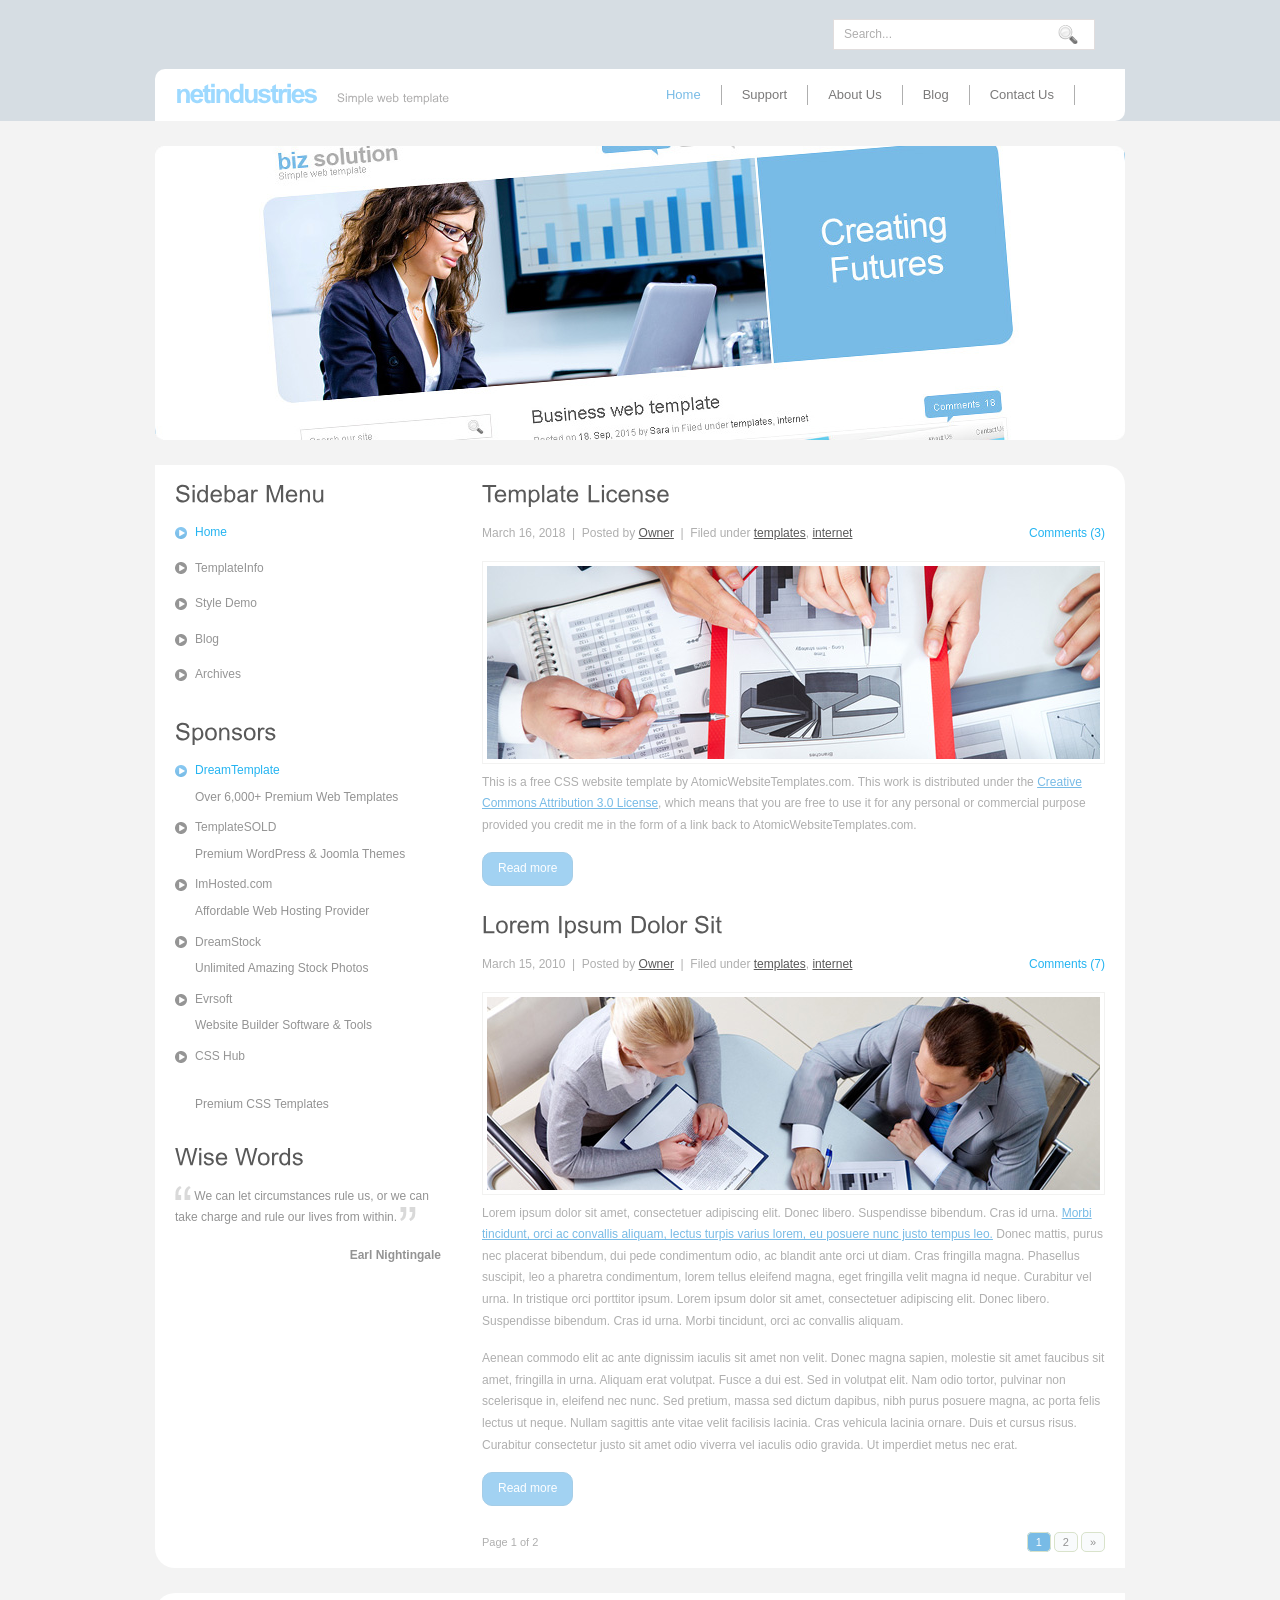
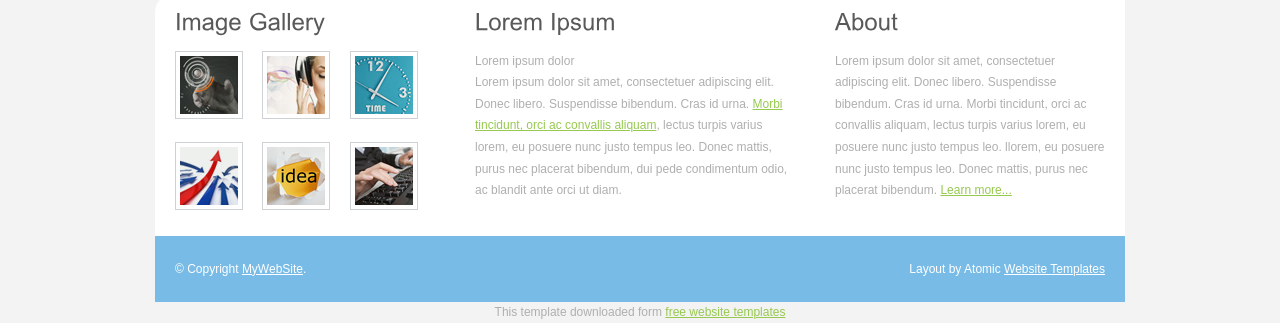
<file: Template front-end/net_industries_template_835/index.html>
<!DOCTYPE html PUBLIC "-//W3C//DTD XHTML 1.0 Transitional//EN" "http://www.w3.org/TR/xhtml1/DTD/xhtml1-transitional.dtd">
<html xmlns="http://www.w3.org/1999/xhtml">
<head>
<title>netindustries</title>
<meta http-equiv="Content-Type" content="text/html; charset=UTF-8" />
<link href="style.css" rel="stylesheet" type="text/css" />
<script type="text/javascript" src="js/jquery-1.3.2.min.js"></script>
<script type="text/javascript" src="js/script.js"></script>
<script type="text/javascript" src="js/cufon-yui.js"></script>
<script type="text/javascript" src="js/arial.js"></script>
<script type="text/javascript" src="js/cuf_run.js"></script>
</head>
<body>
<div class="main">
  <div class="search">
    <form method="get" id="search" action="#">
      <span>
      <input type="text" value="Search..." name="s" id="s" />
      <input name="searchsubmit" type="image" src="images/search.gif" value="Go" id="searchsubmit" class="btn"  />
      </span>
    </form>
    <div class="clr"></div>
  </div>
  <div class="clr"></div>
  <div class="header">
    <div class="logo">
      <h1><a href="index.html"><span>netindustries</span><small>Simple web template</small></a></h1>
    </div>
    <div class="menu_nav">
      <ul>
        <li class="active"><a href="index.html">Home</a></li>
        <li><a href="support.html">Support</a></li>
        <li><a href="about.html">About Us</a></li>
        <li><a href="blog.html">Blog</a></li>
        <li><a href="contact.html">Contact Us</a></li>
      </ul>
      <div class="clr"></div>
    </div>
    <div class="clr"></div>
  </div>
  <div class="hbg"><img src="images/header_images.jpg" width="970" height="294" alt="" /></div>
  <div class="content">
    <div class="mainbar">
      <div class="article">
        <h2><span>Template License</span></h2>
        <div class="clr"></div>
        <p class="post-data"><a href="#" class="com fr">Comments (3)</a> <span class="date">March 16, 2018</span> &nbsp;|&nbsp; Posted by <a href="#">Owner</a> &nbsp;|&nbsp; Filed under <a href="#">templates</a>, <a href="#">internet</a></p>
        <img src="images/images_1.jpg" width="613" height="193" alt="" />
        <p>This is a free CSS website template by AtomicWebsiteTemplates.com. This work is distributed under the <a href="http://creativecommons.org/licenses/by/3.0/">Creative Commons Attribution 3.0 License</a>, which means that you are free to use it for any personal or commercial purpose provided you credit me in the form of a link back to AtomicWebsiteTemplates.com.</p>
        <p class="spec"> <a href="#" class="rm fl">Read more</a></p>
        <div class="clr"></div>
      </div>
      <div class="article">
        <h2><span>Lorem Ipsum</span> Dolor Sit</h2>
        <div class="clr"></div>
        <p class="post-data"><a href="#" class="com fr">Comments (7)</a> <span class="date">March 15, 2010</span> &nbsp;|&nbsp; Posted by <a href="#">Owner</a> &nbsp;|&nbsp; Filed under <a href="#">templates</a>, <a href="#">internet</a></p>
        <img src="images/images_2.jpg" width="613" height="193" alt="" />
        <p>Lorem ipsum dolor sit amet, consectetuer adipiscing elit. Donec libero. Suspendisse bibendum. Cras id urna. <a href="#">Morbi tincidunt, orci ac convallis aliquam, lectus turpis varius lorem, eu posuere nunc justo tempus leo.</a> Donec mattis, purus nec placerat bibendum, dui pede condimentum odio, ac blandit ante orci ut diam. Cras fringilla magna. Phasellus suscipit, leo a pharetra condimentum, lorem tellus eleifend magna, eget fringilla velit magna id neque. Curabitur vel urna. In tristique orci porttitor ipsum. Lorem ipsum dolor sit amet, consectetuer adipiscing elit. Donec libero. Suspendisse bibendum. Cras id urna. Morbi tincidunt, orci ac convallis aliquam.</p>
        <p>Aenean commodo elit ac ante dignissim iaculis sit amet non velit. Donec magna sapien, molestie sit amet faucibus sit amet, fringilla in urna. Aliquam erat volutpat. Fusce a dui est. Sed in volutpat elit. Nam odio tortor, pulvinar non scelerisque in, eleifend nec nunc. Sed pretium, massa sed dictum dapibus, nibh purus posuere magna, ac porta felis lectus ut neque. Nullam sagittis ante vitae velit facilisis lacinia. Cras vehicula lacinia ornare. Duis et cursus risus. Curabitur consectetur justo sit amet odio viverra vel iaculis odio gravida. Ut imperdiet metus nec erat.</p>
        <p class="spec"><a href="#" class="rm fl">Read more</a></p>
        <div class="clr"></div>
      </div>
      <div class="pagenavi"><span class="pages">Page 1 of 2</span><span class="current">1</span><a href="#">2</a><a href="#" >&raquo;</a></div>
    </div>
    <div class="sidebar">
      <div class="gadget">
        <h2><span>Sidebar</span> Menu</h2>
        <div class="clr"></div>
        <ul class="sb_menu">
          <li class="active"><a href="#">Home</a></li>
          <li><a href="#">TemplateInfo</a></li>
          <li><a href="#">Style Demo</a></li>
          <li><a href="#">Blog</a></li>
          <li><a href="#">Archives</a></li>
        </ul>
      </div>
      <div class="gadget">
        <h2><span>Sponsors</span></h2>
        <div class="clr"></div>
        <ul class="ex_menu">
          <li class="active"><a href="#">DreamTemplate</a> <span>Over 6,000+ Premium Web Templates</span></li>
          <li><a href="#">TemplateSOLD</a> <span>Premium WordPress &amp; Joomla Themes</span></li>
          <li><a href="#">ImHosted.com</a> <span>Affordable Web Hosting Provider</span></li>
          <li><a href="#">DreamStock</a> <span>Unlimited Amazing Stock Photos</span></li>
          <li><a href="#">Evrsoft</a> <span>Website Builder Software &amp; Tools</span></li>
          <li><a href="http://www.csshub.com/">CSS Hub</a><br />
            <span>Premium CSS Templates</span></li>
        </ul>
      </div>
      <div class="gadget">
        <h2 class="grey"><span>Wise Words</span></h2>
        <div class="clr"></div>
        <div class="testi">
          <p><span class="q"><img src="images/quote_1.gif" width="16" height="14" alt="" /></span> We can let circumstances rule us, or we can take charge and rule our lives from within. <span class="q"><img src="images/quote_2.gif" width="16" height="14" alt="" /></span></p>
          <p class="title"><strong>Earl Nightingale</strong></p>
        </div>
      </div>
    </div>
    <div class="clr"></div>
  </div>
  <div class="clr"></div>
  <div class="fbg">
    <div class="col c1">
      <h2><span>Image Gallery</span></h2>
      <a href="#"><img src="images/pic_1.jpg" width="58" height="58" alt="" /></a> <a href="#"><img src="images/pic_2.jpg" width="58" height="58" alt="" /></a> <a href="#"><img src="images/pic_3.jpg" width="58" height="58" alt="" /></a> <a href="#"><img src="images/pic_4.jpg" width="58" height="58" alt="" /></a> <a href="#"><img src="images/pic_5.jpg" width="58" height="58" alt="" /></a> <a href="#"><img src="images/pic_6.jpg" width="58" height="58" alt="" /></a> </div>
    <div class="col c2">
      <h2><span>Lorem Ipsum</span></h2>
      <p>Lorem ipsum dolor<br />
        Lorem ipsum dolor sit amet, consectetuer adipiscing elit. Donec libero. Suspendisse bibendum. Cras id urna. <a href="#">Morbi tincidunt, orci ac convallis aliquam</a>, lectus turpis varius lorem, eu posuere nunc justo tempus leo. Donec mattis, purus nec placerat bibendum, dui pede condimentum odio, ac blandit ante orci ut diam.</p>
    </div>
    <div class="col c3">
      <h2><span>About</span></h2>
      <p>Lorem ipsum dolor sit amet, consectetuer adipiscing elit. Donec libero. Suspendisse bibendum. Cras id urna. Morbi tincidunt, orci ac convallis aliquam, lectus turpis varius lorem, eu posuere nunc justo tempus leo. llorem, eu posuere nunc justo tempus leo. Donec mattis, purus nec placerat bibendum. <a href="#">Learn more...</a></p>
    </div>
    <div class="clr"></div>
  </div>
  <div class="footer">
    <p class="lf">&copy; Copyright <a href="#">MyWebSite</a>.</p>
    <p class="rf">Layout by Atomic <a href="http://www.atomicwebsitetemplates.com/">Website Templates</a></p>
    <div class="clr"></div>
  </div>
</div>
<div align=center>This template  downloaded form <a href='http://all-free-download.com/free-website-templates/'>free website templates</a></div></body>
</html>
</file>
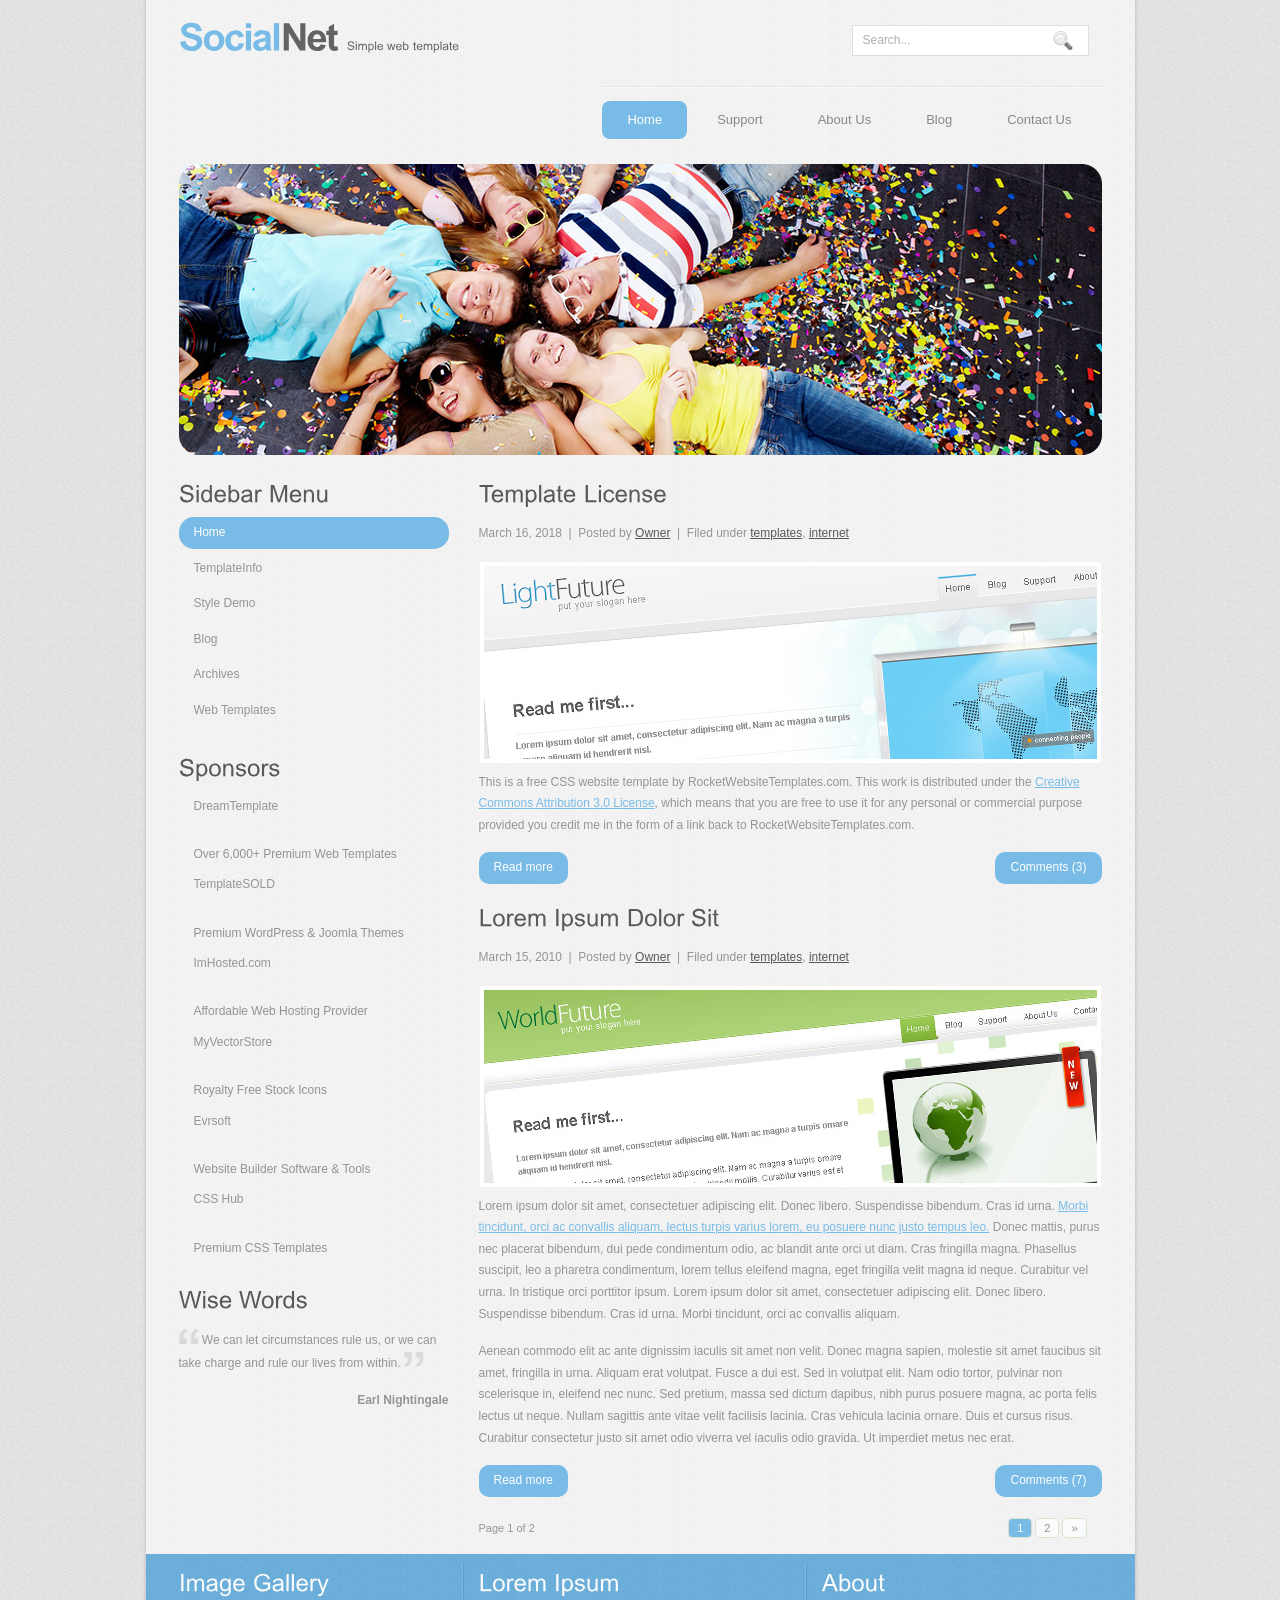
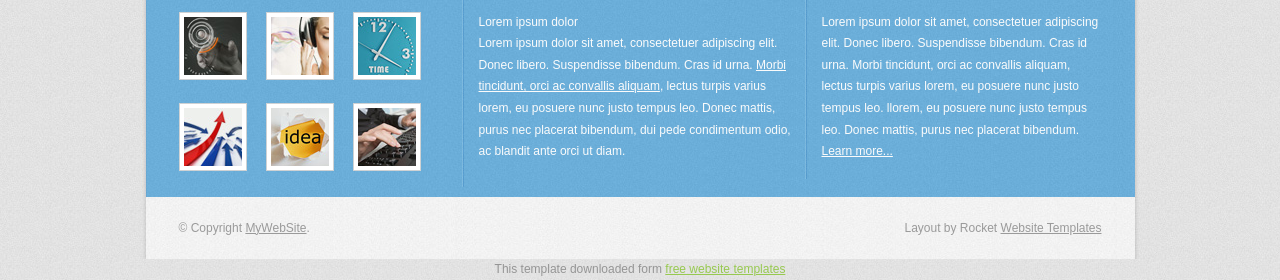
<file: Template front-end/social_net_template_851/index.html>
<!DOCTYPE html PUBLIC "-//W3C//DTD XHTML 1.0 Transitional//EN" "http://www.w3.org/TR/xhtml1/DTD/xhtml1-transitional.dtd">
<html xmlns="http://www.w3.org/1999/xhtml">
<head>
<title>SocialNet</title>
<meta http-equiv="Content-Type" content="text/html; charset=UTF-8" />
<link href="style.css" rel="stylesheet" type="text/css" />
<script type="text/javascript" src="js/jquery-1.3.2.min.js"></script>
<script type="text/javascript" src="js/script.js"></script>
<script type="text/javascript" src="js/cufon-yui.js"></script>
<script type="text/javascript" src="js/arial.js"></script>
<script type="text/javascript" src="js/cuf_run.js"></script>
</head>
<body>
<div class="main">
  <div class="main_resize">
    <div class="header">
      <div class="logo">
        <h1><a href="#"><span>Social</span>Net<small>Simple web template</small></a></h1>
      </div>
      <div class="search">
        <form method="get" id="search" action="#">
          <span>
          <input type="text" value="Search..." name="s" id="s" />
          <input name="searchsubmit" type="image" src="images/search.gif" value="Go" id="searchsubmit" class="btn"  />
          </span>
        </form>
        <!--/searchform -->
        <div class="clr"></div>
      </div>
      <div class="clr"></div>
      <div class="menu_nav">
        <ul>
          <li class="active"><a href="index.html">Home</a></li>
          <li><a href="support.html">Support</a></li>
          <li><a href="about.html">About Us</a></li>
          <li><a href="blog.html">Blog</a></li>
          <li><a href="contact.html">Contact Us</a></li>
        </ul>
        <div class="clr"></div>
      </div>
      <div class="hbg"><img src="images/header_images.jpg" width="923" height="291" alt="" /></div>
    </div>
    <div class="content">
      <div class="content_bg">
        <div class="mainbar">
          <div class="article">
            <h2><span>Template License</span></h2>
            <div class="clr"></div>
            <p class="post-data"><span class="date">March 16, 2018</span> &nbsp;|&nbsp; Posted by <a href="#">Owner</a> &nbsp;|&nbsp; Filed under <a href="#">templates</a>, <a href="#">internet</a></p>
            <img src="images/images_1.jpg" width="613" height="193" alt="" />
            <p>This is a free CSS website template by RocketWebsiteTemplates.com. This work is distributed under the <a href="http://creativecommons.org/licenses/by/3.0/">Creative Commons Attribution 3.0 License</a>, which means that you are free to use it for any personal or commercial purpose provided you credit me in the form of a link back to RocketWebsiteTemplates.com.</p>
            <p class="spec"><a href="#" class="com fr">Comments (3)</a> <a href="#" class="rm fl">Read more</a></p>
            <div class="clr"></div>
          </div>
          <div class="article">
            <h2><span>Lorem Ipsum</span> Dolor Sit</h2>
            <div class="clr"></div>
            <p class="post-data"><span class="date">March 15, 2010</span> &nbsp;|&nbsp; Posted by <a href="#">Owner</a> &nbsp;|&nbsp; Filed under <a href="#">templates</a>, <a href="#">internet</a></p>
            <img src="images/images_2.jpg" width="613" height="193" alt="" />
            <p>Lorem ipsum dolor sit amet, consectetuer adipiscing elit. Donec libero. Suspendisse bibendum. Cras id urna. <a href="#">Morbi tincidunt, orci ac convallis aliquam, lectus turpis varius lorem, eu posuere nunc justo tempus leo.</a> Donec mattis, purus nec placerat bibendum, dui pede condimentum odio, ac blandit ante orci ut diam. Cras fringilla magna. Phasellus suscipit, leo a pharetra condimentum, lorem tellus eleifend magna, eget fringilla velit magna id neque. Curabitur vel urna. In tristique orci porttitor ipsum. Lorem ipsum dolor sit amet, consectetuer adipiscing elit. Donec libero. Suspendisse bibendum. Cras id urna. Morbi tincidunt, orci ac convallis aliquam.</p>
            <p>Aenean commodo elit ac ante dignissim iaculis sit amet non velit. Donec magna sapien, molestie sit amet faucibus sit amet, fringilla in urna. Aliquam erat volutpat. Fusce a dui est. Sed in volutpat elit. Nam odio tortor, pulvinar non scelerisque in, eleifend nec nunc. Sed pretium, massa sed dictum dapibus, nibh purus posuere magna, ac porta felis lectus ut neque. Nullam sagittis ante vitae velit facilisis lacinia. Cras vehicula lacinia ornare. Duis et cursus risus. Curabitur consectetur justo sit amet odio viverra vel iaculis odio gravida. Ut imperdiet metus nec erat.</p>
            <p class="spec"><a href="#" class="com fr">Comments (7)</a> <a href="#" class="rm fl">Read more</a></p>
            <div class="clr"></div>
          </div>
          <div class="pagenavi"><span class="pages">Page 1 of 2</span><span class="current">1</span><a href="#">2</a><a href="#" >&raquo;</a></div>
        </div>
        <div class="sidebar">
          <div class="gadget">
            <h2 class="star"><span>Sidebar</span> Menu</h2>
            <div class="clr"></div>
            <ul class="sb_menu">
              <li class="active"><a href="#">Home</a></li>
              <li><a href="#">TemplateInfo</a></li>
              <li><a href="#">Style Demo</a></li>
              <li><a href="#">Blog</a></li>
              <li><a href="#">Archives</a></li>
              <li><a href="#">Web Templates</a></li>
            </ul>
          </div>
          <div class="gadget">
            <h2 class="star"><span>Sponsors</span></h2>
            <div class="clr"></div>
            <ul class="ex_menu">
              <li><a href="http://www.dreamtemplate.com">DreamTemplate</a><br />
                Over 6,000+ Premium Web Templates</li>
              <li><a href="http://www.templatesold.com/">TemplateSOLD</a><br />
                Premium WordPress &amp; Joomla Themes</li>
              <li><a href="http://www.imhosted.com">ImHosted.com</a><br />
                Affordable Web Hosting Provider</li>
              <li><a href="http://www.myvectorstore.com">MyVectorStore</a><br />
                Royalty Free Stock Icons</li>
              <li><a href="http://www.evrsoft.com">Evrsoft</a><br />
                Website Builder Software &amp; Tools</li>
              <li><a href="http://www.csshub.com/">CSS Hub</a><br />
                Premium CSS Templates</li>
            </ul>
          </div>
          <div class="gadget">
            <h2 class="star"><span>Wise Words</span></h2>
            <div class="clr"></div>
            <div class="testi">
              <p><span class="q"><img src="images/qoute_1.gif" width="20" height="15" alt="" /></span> We can let circumstances rule us, or we can take charge and rule our lives from within. <span class="q"><img src="images/qoute_2.gif" width="20" height="15" alt="" /></span></p>
              <p class="title"><strong>Earl Nightingale</strong></p>
            </div>
          </div>
        </div>
        <div class="clr"></div>
      </div>
    </div>
  </div>
  <div class="fbg">
    <div class="fbg_resize">
      <div class="col c1">
        <h2><span>Image Gallery</span></h2>
        <a href="#"><img src="images/pic_1.jpg" width="58" height="58" alt="" /></a> <a href="#"><img src="images/pic_2.jpg" width="58" height="58" alt="" /></a> <a href="#"><img src="images/pic_3.jpg" width="58" height="58" alt="" /></a> <a href="#"><img src="images/pic_4.jpg" width="58" height="58" alt="" /></a> <a href="#"><img src="images/pic_5.jpg" width="58" height="58" alt="" /></a> <a href="#"><img src="images/pic_6.jpg" width="58" height="58" alt="" /></a> </div>
      <div class="col c2">
        <h2><span>Lorem Ipsum</span></h2>
        <p>Lorem ipsum dolor<br />
          Lorem ipsum dolor sit amet, consectetuer adipiscing elit. Donec libero. Suspendisse bibendum. Cras id urna. <a href="#">Morbi tincidunt, orci ac convallis aliquam</a>, lectus turpis varius lorem, eu posuere nunc justo tempus leo. Donec mattis, purus nec placerat bibendum, dui pede condimentum odio, ac blandit ante orci ut diam.</p>
      </div>
      <div class="col c3">
        <h2><span>About</span></h2>
        <p>Lorem ipsum dolor sit amet, consectetuer adipiscing elit. Donec libero. Suspendisse bibendum. Cras id urna. Morbi tincidunt, orci ac convallis aliquam, lectus turpis varius lorem, eu posuere nunc justo tempus leo. llorem, eu posuere nunc justo tempus leo. Donec mattis, purus nec placerat bibendum. <a href="#">Learn more...</a></p>
      </div>
      <div class="clr"></div>
    </div>
  </div>
</div>
<div class="footer">
  <div class="footer_resize">
    <p class="lf">&copy; Copyright <a href="#">MyWebSite</a>.</p>
    <p class="rf">Layout by Rocket <a href="http://www.rocketwebsitetemplates.com/">Website Templates</a></p>
    <div class="clr"></div>
  </div>
</div>
<div align=center>This template  downloaded form <a href='http://all-free-download.com/free-website-templates/'>free website templates</a></div></body>
</html>
</file>
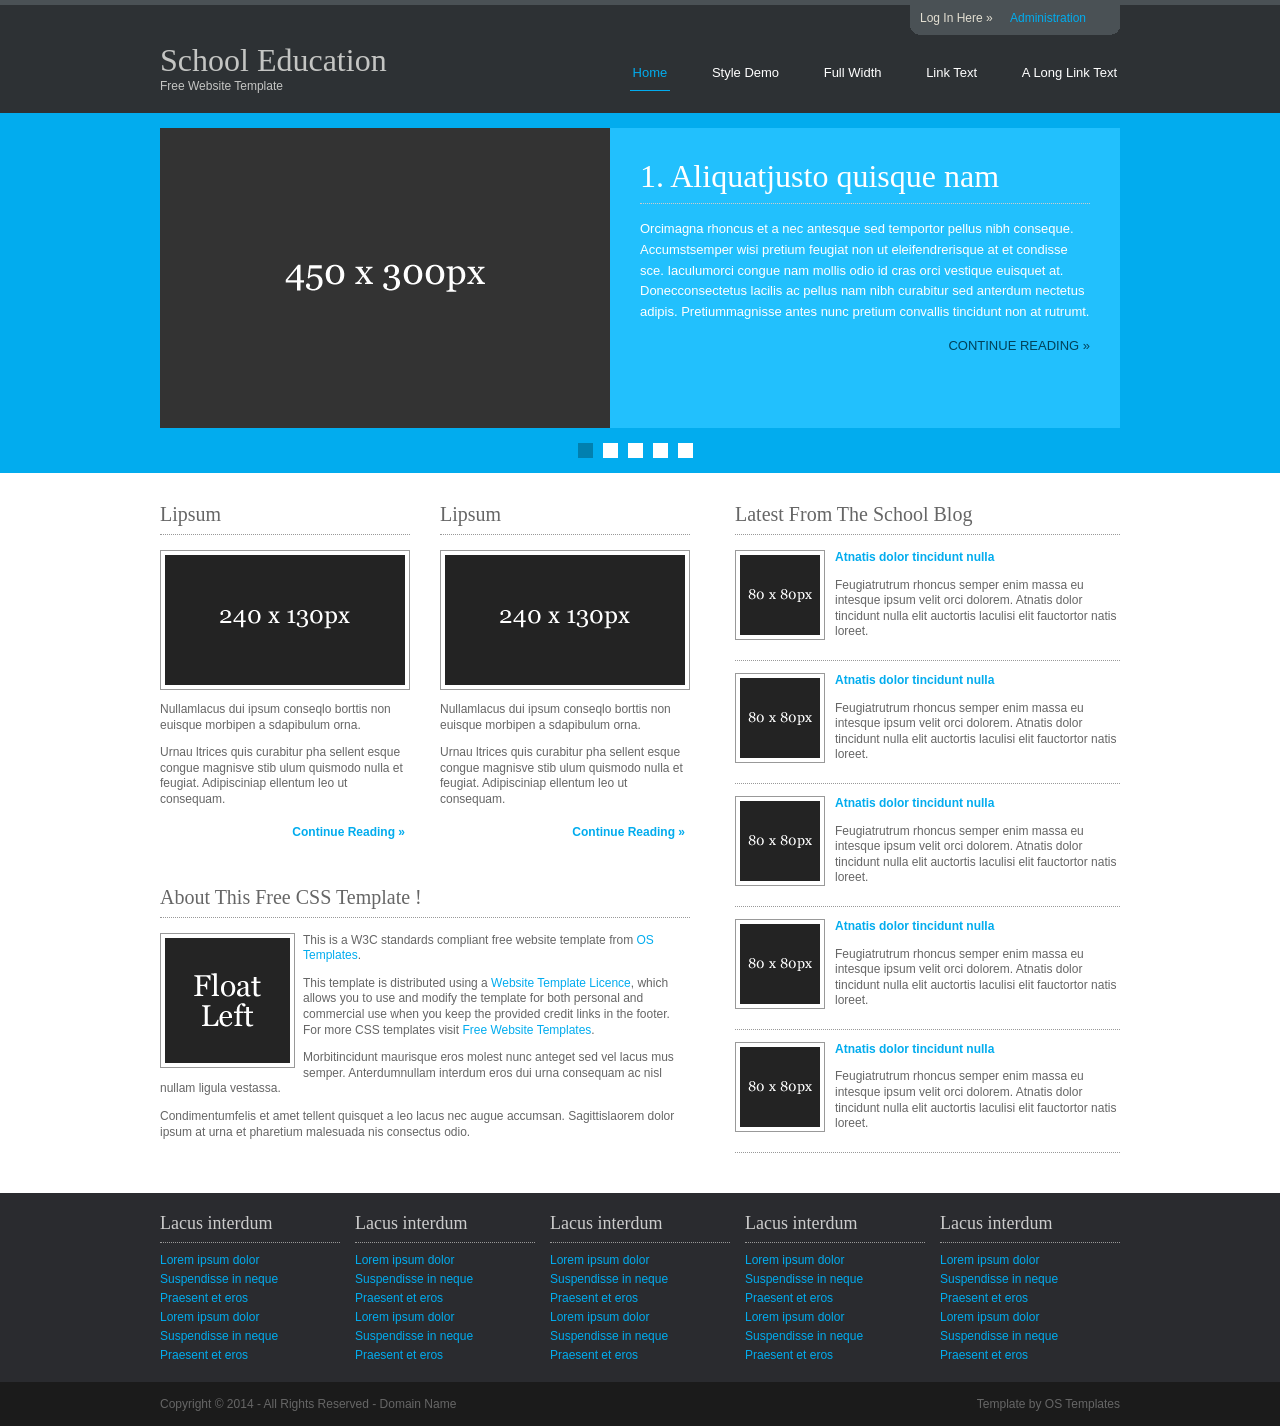
<file: Template front-end/school-education/school-education/index.html>
<!DOCTYPE html PUBLIC "-//W3C//DTD XHTML 1.0 Transitional//EN" "http://www.w3.org/TR/xhtml1/DTD/xhtml1-transitional.dtd">
<!--
Template Name: School Education
Author: <a href="http://www.os-templates.com/">OS Templates</a>
Author URI: http://www.os-templates.com/
Licence: Free to use under our free template licence terms
Licence URI: http://www.os-templates.com/template-terms
-->
<html xmlns="http://www.w3.org/1999/xhtml">
<head>
<title>School Education</title>
<meta http-equiv="Content-Type" content="text/html; charset=iso-8859-1" />
<link rel="stylesheet" href="layout/styles/layout.css" type="text/css" />
<script type="text/javascript" src="layout/scripts/jquery.min.js"></script>
<script type="text/javascript" src="layout/scripts/jquery.slidepanel.setup.js"></script>
<!-- Homepage Only Scripts -->
<script type="text/javascript" src="layout/scripts/jquery.cycle.min.js"></script>
<script type="text/javascript">
$(function() {
    $('#featured_slide').after('<div id="fsn"><ul id="fs_pagination">').cycle({
        timeout: 5000,
        fx: 'fade',
        pager: '#fs_pagination',
        pause: 1,
        pauseOnPagerHover: 0
    });
});
</script>
<!-- End Homepage Only Scripts -->
</head>
<body>
<div class="wrapper col0">
  <div id="topbar">
    <div id="slidepanel">
      <div class="topbox">
        <h2>Nullamlacus dui ipsum</h2>
        <p>Nullamlacus dui ipsum conseque loborttis non euisque morbi penas dapibulum orna. Urnaultrices quis curabitur phasellentesque congue magnis vestibulum quismodo nulla et feugiat. Adipisciniapellentum leo ut consequam ris felit elit id nibh sociis malesuada.</p>
        <p class="readmore"><a href="#">Continue Reading &raquo;</a></p>
      </div>
      <div class="topbox">
        <h2>Teachers Login Here</h2>
        <form action="#" method="post">
          <fieldset>
            <legend>Teachers Login Form</legend>
            <label for="teachername">Username:
              <input type="text" name="teachername" id="teachername" value="" />
            </label>
            <label for="teacherpass">Password:
              <input type="password" name="teacherpass" id="teacherpass" value="" />
            </label>
            <label for="teacherremember">
              <input class="checkbox" type="checkbox" name="teacherremember" id="teacherremember" checked="checked" />
              Remember me</label>
            <p>
              <input type="submit" name="teacherlogin" id="teacherlogin" value="Login" />
              &nbsp;
              <input type="reset" name="teacherreset" id="teacherreset" value="Reset" />
            </p>
          </fieldset>
        </form>
      </div>
      <div class="topbox last">
        <h2>Pupils Login Here</h2>
        <form action="#" method="post">
          <fieldset>
            <legend>Pupils Login Form</legend>
            <label for="pupilname">Username:
              <input type="text" name="pupilname" id="pupilname" value="" />
            </label>
            <label for="pupilpass">Password:
              <input type="password" name="pupilpass" id="pupilpass" value="" />
            </label>
            <label for="pupilremember">
              <input class="checkbox" type="checkbox" name="pupilremember" id="pupilremember" checked="checked" />
              Remember me</label>
            <p>
              <input type="submit" name="pupillogin" id="pupillogin" value="Login" />
              &nbsp;
              <input type="reset" name="pupilreset" id="pupilreset" value="Reset" />
            </p>
          </fieldset>
        </form>
      </div>
      <br class="clear" />
    </div>
    <div id="loginpanel">
      <ul>
        <li class="left">Log In Here &raquo;</li>
        <li class="right" id="toggle"><a id="slideit" href="#slidepanel">Administration</a><a id="closeit" style="display: none;" href="#slidepanel">Close Panel</a></li>
      </ul>
    </div>
    <br class="clear" />
  </div>
</div>
<!-- ####################################################################################################### -->
<div class="wrapper col1">
  <div id="header">
    <div id="logo">
      <h1><a href="index.html">School Education</a></h1>
      <p>Free Website Template</p>
    </div>
    <div id="topnav">
      <ul>
        <li class="active"><a href="index.html">Home</a></li>
        <li><a href="pages/style-demo.html">Style Demo</a></li>
        <li><a href="pages/full-width.html">Full Width</a></li>
        <li><a href="#">Link Text</a></li>
        <li class="last"><a href="#">A Long Link Text</a></li>
      </ul>
    </div>
    <br class="clear" />
  </div>
</div>
<!-- ####################################################################################################### -->
<div class="wrapper col2">
  <div id="featured_slide">
    <div class="featured_box"><a href="#"><img src="images/demo/450x300.gif" alt="" /></a>
      <div class="floater">
        <h2>1. Aliquatjusto quisque nam</h2>
        <p>Orcimagna rhoncus et a nec antesque sed temportor pellus nibh conseque. Accumstsemper wisi pretium feugiat non ut eleifendrerisque at et condisse sce. Iaculumorci congue nam mollis odio id cras orci vestique euisquet at. Donecconsectetus lacilis ac pellus nam nibh curabitur sed anterdum nectetus adipis. Pretiummagnisse antes nunc pretium convallis tincidunt non at rutrumt.</p>
        <p class="readmore"><a href="#">Continue Reading &raquo;</a></p>
      </div>
    </div>
    <div class="featured_box"><a href="#"><img src="images/demo/450x300.gif" alt="" /></a>
      <div class="floater">
        <h2>2. Aliquatjusto quisque nam</h2>
        <p>Duisvest lacus pellus purus temper maurisus et sodalesuada loreet sapiente et. Quissociis magnisl orci dui nulla ut antesque malesuada sed pede et. Idlacus ridiculisi nec cursus enim ac tur urnar nunc pellus pellenterdum. Necelisi aliquat curabiturpiscing semportortor sed et velit convallis quat adipiscing cursus. Rutrumeget id ipsum et sed maurisuspendimentum auctor siti.</p>
        <p class="readmore"><a href="#">Continue Reading &raquo;</a></p>
      </div>
    </div>
    <div class="featured_box"><a href="#"><img src="images/demo/450x300.gif" alt="" /></a>
      <div class="floater">
        <h2>3. Dapiensociis temper donec</h2>
        <p>Pharetiumurna habitur et enim pellentesque phasellus aliquam nunc quis justo nam. Lobortororci dapibulum ac intesquet ut id sed intesque nec alique congue. Liberoaenec vest maurisus libero pede nisl ligula cursus vitae dis metus. Aeneanaccumsan orci nasce ac pulvinare enim tor quis antesque cumsan in. Justomontesque sem ac dolor iaculum dolor orci elit lacus et vestibulum.</p>
        <p class="readmore"><a href="#">Continue Reading &raquo;</a></p>
      </div>
    </div>
    <div class="featured_box"><a href="#"><img src="images/demo/450x300.gif" alt="" /></a>
      <div class="floater">
        <h2>4. Dapiensociis temper donec</h2>
        <p>Pharetiumurna habitur et enim pellentesque phasellus aliquam nunc quis justo nam. Lobortororci dapibulum ac intesquet ut id sed intesque nec alique congue. Liberoaenec vest maurisus libero pede nisl ligula cursus vitae dis metus. Aeneanaccumsan orci nasce ac pulvinare enim tor quis antesque cumsan in. Justomontesque sem ac dolor iaculum dolor orci elit lacus et vestibulum.</p>
        <p class="readmore"><a href="#">Continue Reading &raquo;</a></p>
      </div>
    </div>
    <div class="featured_box"><a href="#"><img src="images/demo/450x300.gif" alt="" /></a>
      <div class="floater">
        <h2>5. Nullain convallis ris elis</h2>
        <p>Nullamcorpervivamus nisl in sed adipit donec feugiat lor vel velit volutpat. Wisihabitur diculisi ac curabitur cursuspendreris sociis sed eger ipsum condisse laculis. Curabiturid non eu curabitae nibh por nullamcorper at nibh elis fring. Vestnibh congue praesenenatis justo et maecenasceleifend senterdum malesuada at dolor amet. Turisristibulum curabitae eros leo at interd.</p>
        <p class="readmore"><a href="#">Continue Reading &raquo;</a></p>
      </div>
    </div>
  </div>
</div>
<!-- ####################################################################################################### -->
<div class="wrapper col3">
  <div id="homecontent">
    <div class="fl_left">
      <div class="column2">
        <ul>
          <li>
            <h2>Lipsum</h2>
            <div class="imgholder"><img src="images/demo/240x130.gif" alt="" /></div>
            <p>Nullamlacus dui ipsum conseqlo borttis non euisque morbipen a sdapibulum orna.</p>
            <p>Urnau ltrices quis curabitur pha sellent esque congue magnisve stib ulum quismodo nulla et feugiat. Adipisciniap ellentum leo ut consequam.</p>
            <p class="readmore"><a href="#">Continue Reading &raquo;</a></p>
          </li>
          <li class="last">
            <h2>Lipsum</h2>
            <div class="imgholder"><img src="images/demo/240x130.gif" alt="" /></div>
            <p>Nullamlacus dui ipsum conseqlo borttis non euisque morbipen a sdapibulum orna.</p>
            <p>Urnau ltrices quis curabitur pha sellent esque congue magnisve stib ulum quismodo nulla et feugiat. Adipisciniap ellentum leo ut consequam.</p>
            <p class="readmore"><a href="#">Continue Reading &raquo;</a></p>
          </li>
        </ul>
        <br class="clear" />
      </div>
      <div class="column2">
        <h2>About This Free CSS Template !</h2>
        <img class="imgl" src="images/demo/imgl.gif" alt="" />
        <p>This is a W3C standards compliant free website template from <a href="http://www.os-templates.com/">OS Templates</a>.</p>
        <p>This template is distributed using a <a href="http://www.os-templates.com/template-terms">Website Template Licence</a>, which allows you to use and modify the template for both personal and commercial use when you keep the provided credit links in the footer. For more CSS templates visit <a href="http://www.os-templates.com/">Free Website Templates</a>.</p>
        <p>Morbitincidunt maurisque eros molest nunc anteget sed vel lacus mus semper. Anterdumnullam interdum eros dui urna consequam ac nisl nullam ligula vestassa.</p>
        <p>Condimentumfelis et amet tellent quisquet a leo lacus nec augue accumsan. Sagittislaorem dolor ipsum at urna et pharetium malesuada nis consectus odio.</p>
      </div>
    </div>
    <div class="fl_right">
      <h2>Latest From The School Blog</h2>
      <ul>
        <li>
          <div class="imgholder"><a href="#"><img src="images/demo/80x80.gif" alt="" /></a></div>
          <p><strong><a href="#">Atnatis dolor tincidunt nulla</a></strong></p>
          <p>Feugiatrutrum rhoncus semper enim massa eu intesque ipsum velit orci dolorem. Atnatis dolor tincidunt nulla elit auctortis laculisi elit fauctortor natis loreet.</p>
        </li>
        <li>
          <div class="imgholder"><a href="#"><img src="images/demo/80x80.gif" alt="" /></a></div>
          <p><strong><a href="#">Atnatis dolor tincidunt nulla</a></strong></p>
          <p>Feugiatrutrum rhoncus semper enim massa eu intesque ipsum velit orci dolorem. Atnatis dolor tincidunt nulla elit auctortis laculisi elit fauctortor natis loreet.</p>
        </li>
        <li>
          <div class="imgholder"><a href="#"><img src="images/demo/80x80.gif" alt="" /></a></div>
          <p><strong><a href="#">Atnatis dolor tincidunt nulla</a></strong></p>
          <p>Feugiatrutrum rhoncus semper enim massa eu intesque ipsum velit orci dolorem. Atnatis dolor tincidunt nulla elit auctortis laculisi elit fauctortor natis loreet.</p>
        </li>
        <li>
          <div class="imgholder"><a href="#"><img src="images/demo/80x80.gif" alt="" /></a></div>
          <p><strong><a href="#">Atnatis dolor tincidunt nulla</a></strong></p>
          <p>Feugiatrutrum rhoncus semper enim massa eu intesque ipsum velit orci dolorem. Atnatis dolor tincidunt nulla elit auctortis laculisi elit fauctortor natis loreet.</p>
        </li>
        <li class="last">
          <div class="imgholder"><a href="#"><img src="images/demo/80x80.gif" alt="" /></a></div>
          <p><strong><a href="#">Atnatis dolor tincidunt nulla</a></strong></p>
          <p>Feugiatrutrum rhoncus semper enim massa eu intesque ipsum velit orci dolorem. Atnatis dolor tincidunt nulla elit auctortis laculisi elit fauctortor natis loreet.</p>
        </li>
      </ul>
    </div>
    <br class="clear" />
  </div>
</div>
<!-- ####################################################################################################### -->
<div class="wrapper col4">
  <div id="footer">
    <div class="footbox">
      <h2>Lacus interdum</h2>
      <ul>
        <li><a href="#">Lorem ipsum dolor</a></li>
        <li><a href="#">Suspendisse in neque</a></li>
        <li><a href="#">Praesent et eros</a></li>
        <li><a href="#">Lorem ipsum dolor</a></li>
        <li><a href="#">Suspendisse in neque</a></li>
        <li class="last"><a href="#">Praesent et eros</a></li>
      </ul>
    </div>
    <div class="footbox">
      <h2>Lacus interdum</h2>
      <ul>
        <li><a href="#">Lorem ipsum dolor</a></li>
        <li><a href="#">Suspendisse in neque</a></li>
        <li><a href="#">Praesent et eros</a></li>
        <li><a href="#">Lorem ipsum dolor</a></li>
        <li><a href="#">Suspendisse in neque</a></li>
        <li class="last"><a href="#">Praesent et eros</a></li>
      </ul>
    </div>
    <div class="footbox">
      <h2>Lacus interdum</h2>
      <ul>
        <li><a href="#">Lorem ipsum dolor</a></li>
        <li><a href="#">Suspendisse in neque</a></li>
        <li><a href="#">Praesent et eros</a></li>
        <li><a href="#">Lorem ipsum dolor</a></li>
        <li><a href="#">Suspendisse in neque</a></li>
        <li class="last"><a href="#">Praesent et eros</a></li>
      </ul>
    </div>
    <div class="footbox">
      <h2>Lacus interdum</h2>
      <ul>
        <li><a href="#">Lorem ipsum dolor</a></li>
        <li><a href="#">Suspendisse in neque</a></li>
        <li><a href="#">Praesent et eros</a></li>
        <li><a href="#">Lorem ipsum dolor</a></li>
        <li><a href="#">Suspendisse in neque</a></li>
        <li class="last"><a href="#">Praesent et eros</a></li>
      </ul>
    </div>
    <div class="footbox last">
      <h2>Lacus interdum</h2>
      <ul>
        <li><a href="#">Lorem ipsum dolor</a></li>
        <li><a href="#">Suspendisse in neque</a></li>
        <li><a href="#">Praesent et eros</a></li>
        <li><a href="#">Lorem ipsum dolor</a></li>
        <li><a href="#">Suspendisse in neque</a></li>
        <li class="last"><a href="#">Praesent et eros</a></li>
      </ul>
    </div>
    <br class="clear" />
  </div>
</div>
<!-- ####################################################################################################### -->
<div class="wrapper col5">
  <div id="copyright">
    <p class="fl_left">Copyright &copy; 2014 - All Rights Reserved - <a href="#">Domain Name</a></p>
    <p class="fl_right">Template by <a target="_blank" href="http://www.os-templates.com/" title="Free Website Templates">OS Templates</a></p>
    <br class="clear" />
  </div>
</div>
</body>
</html>
</file>
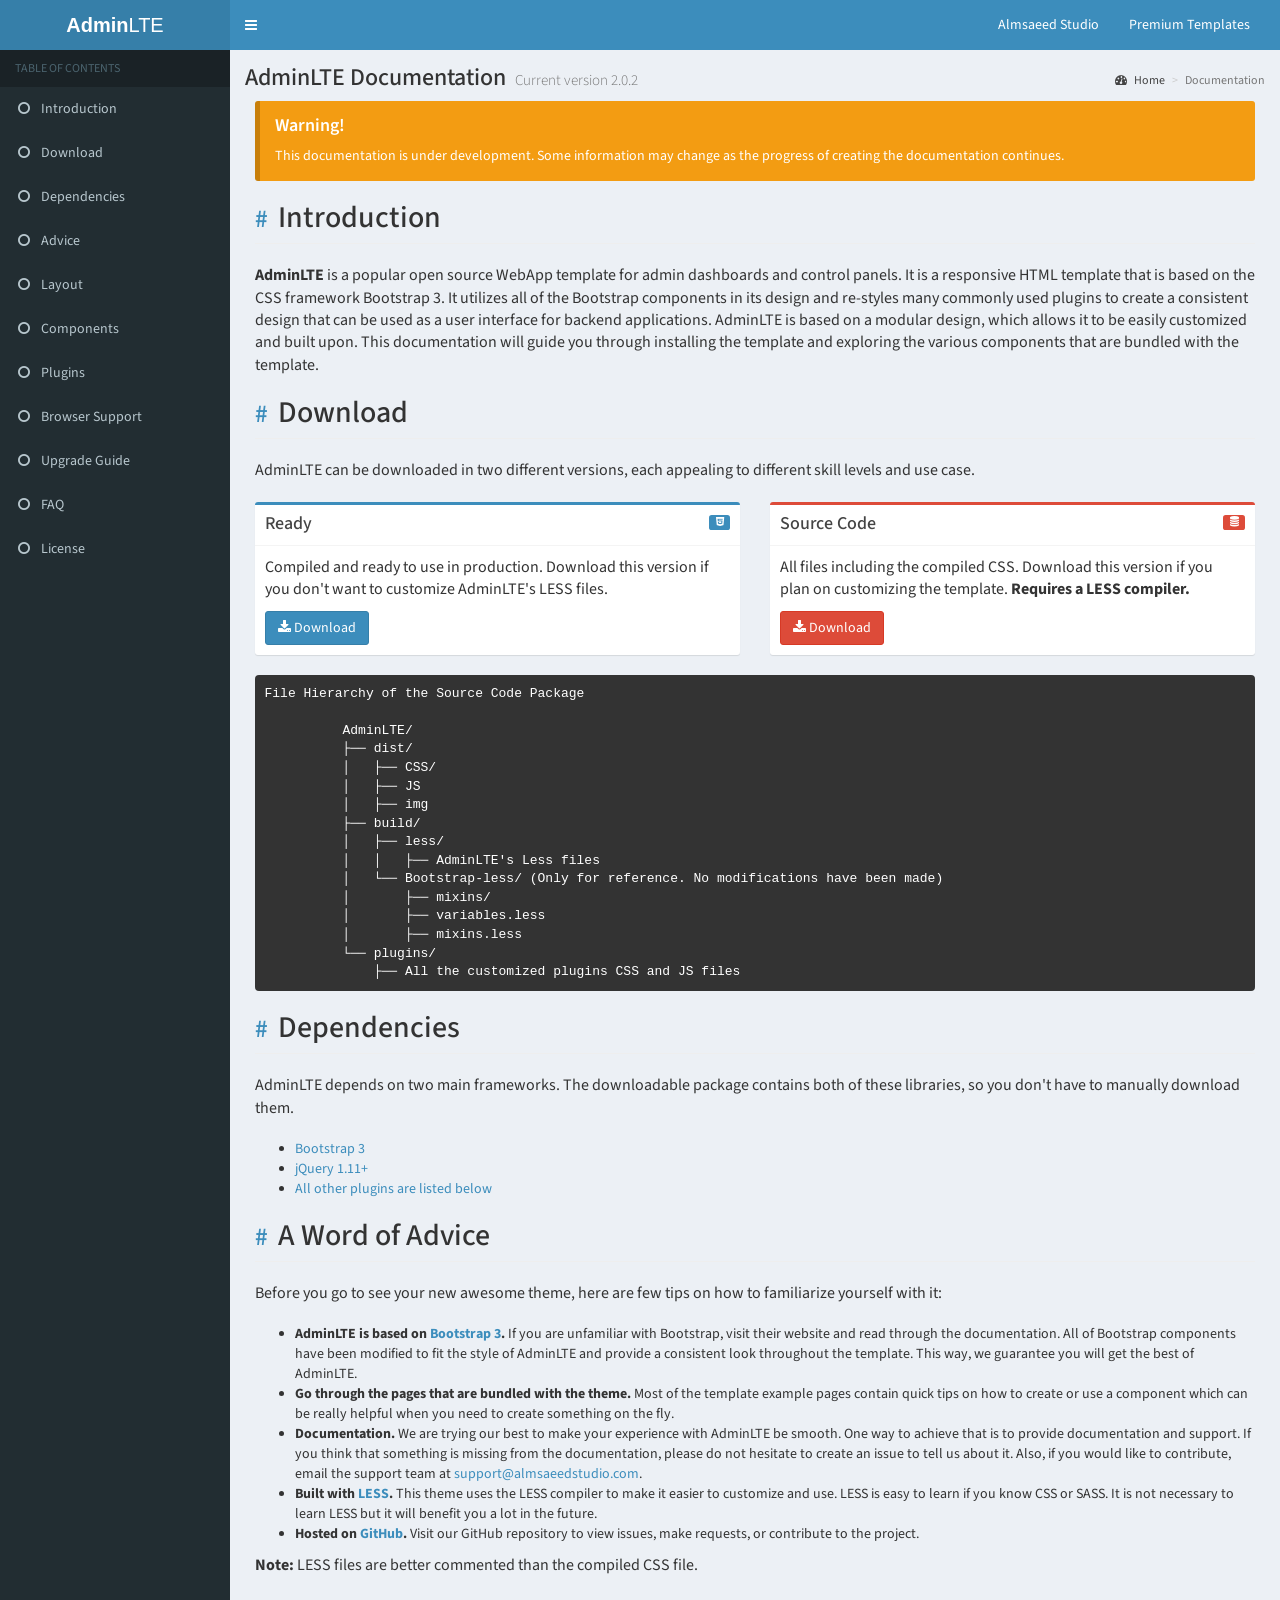
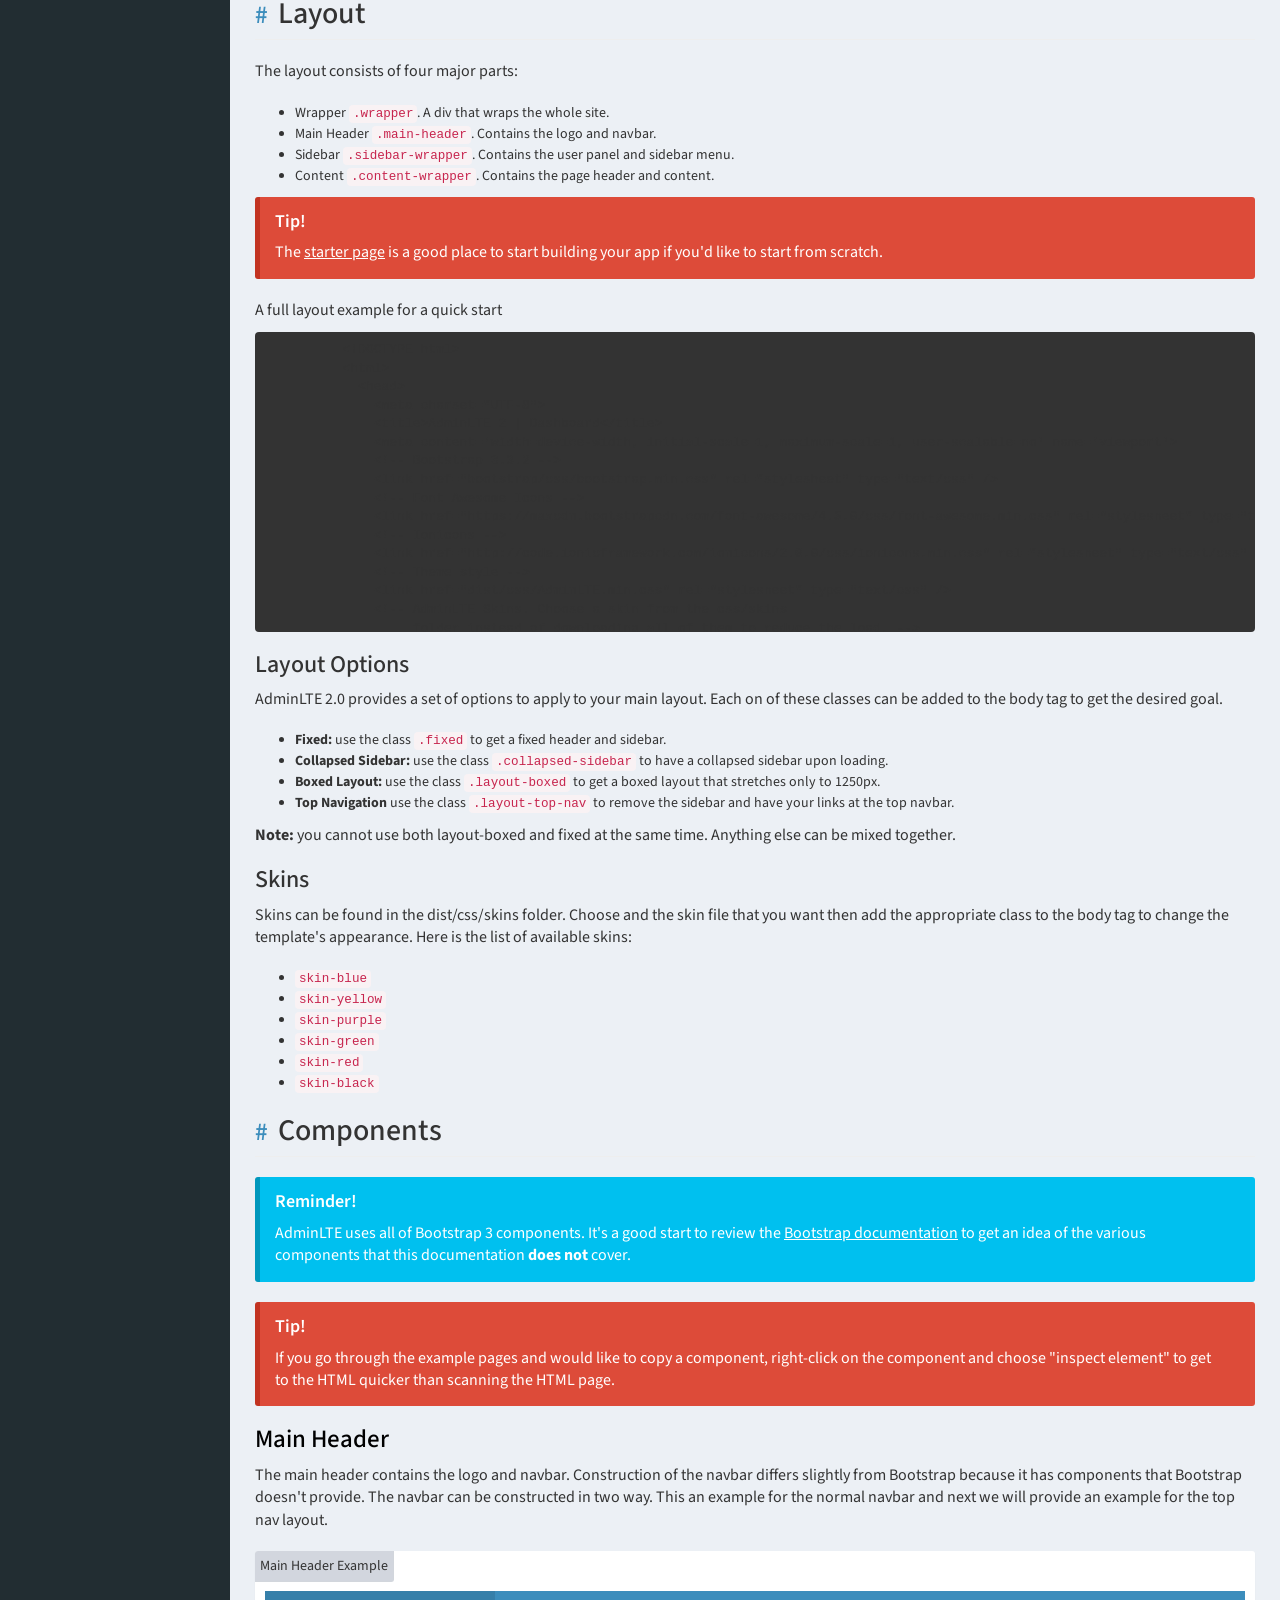
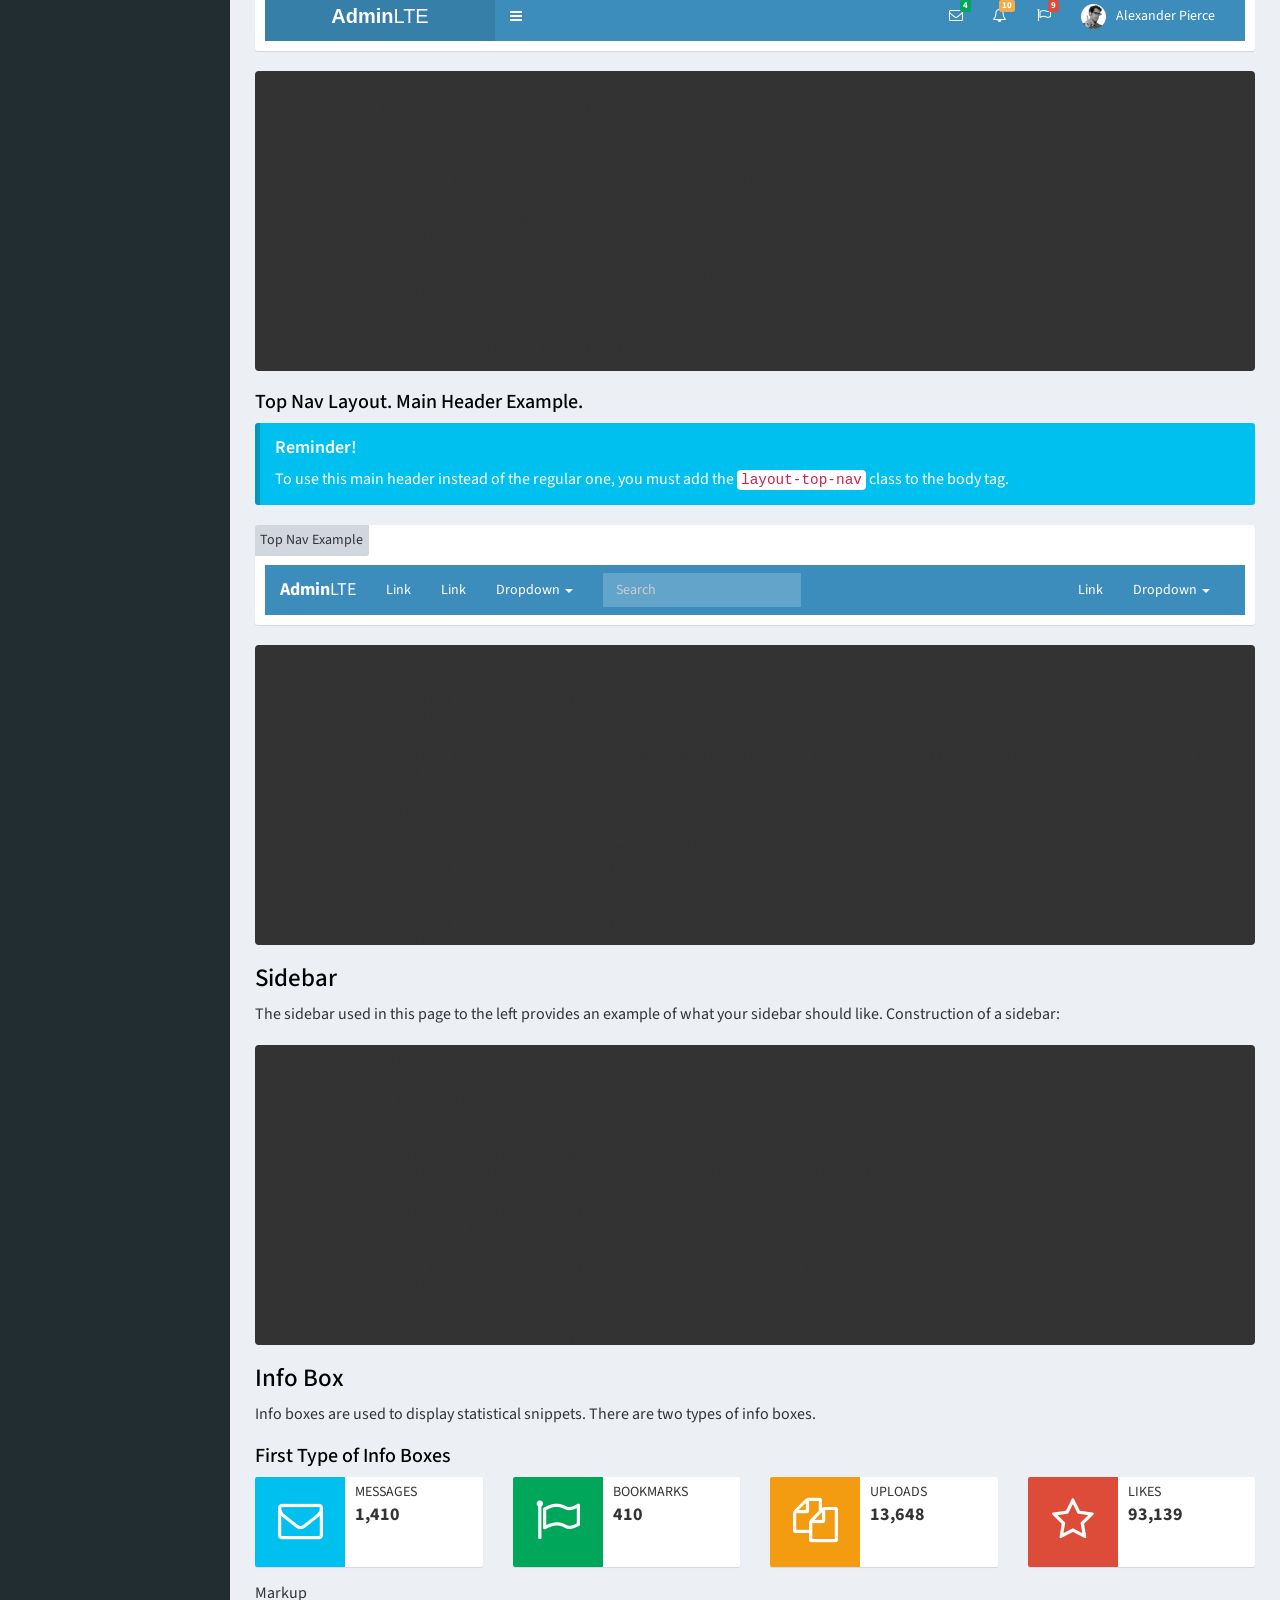
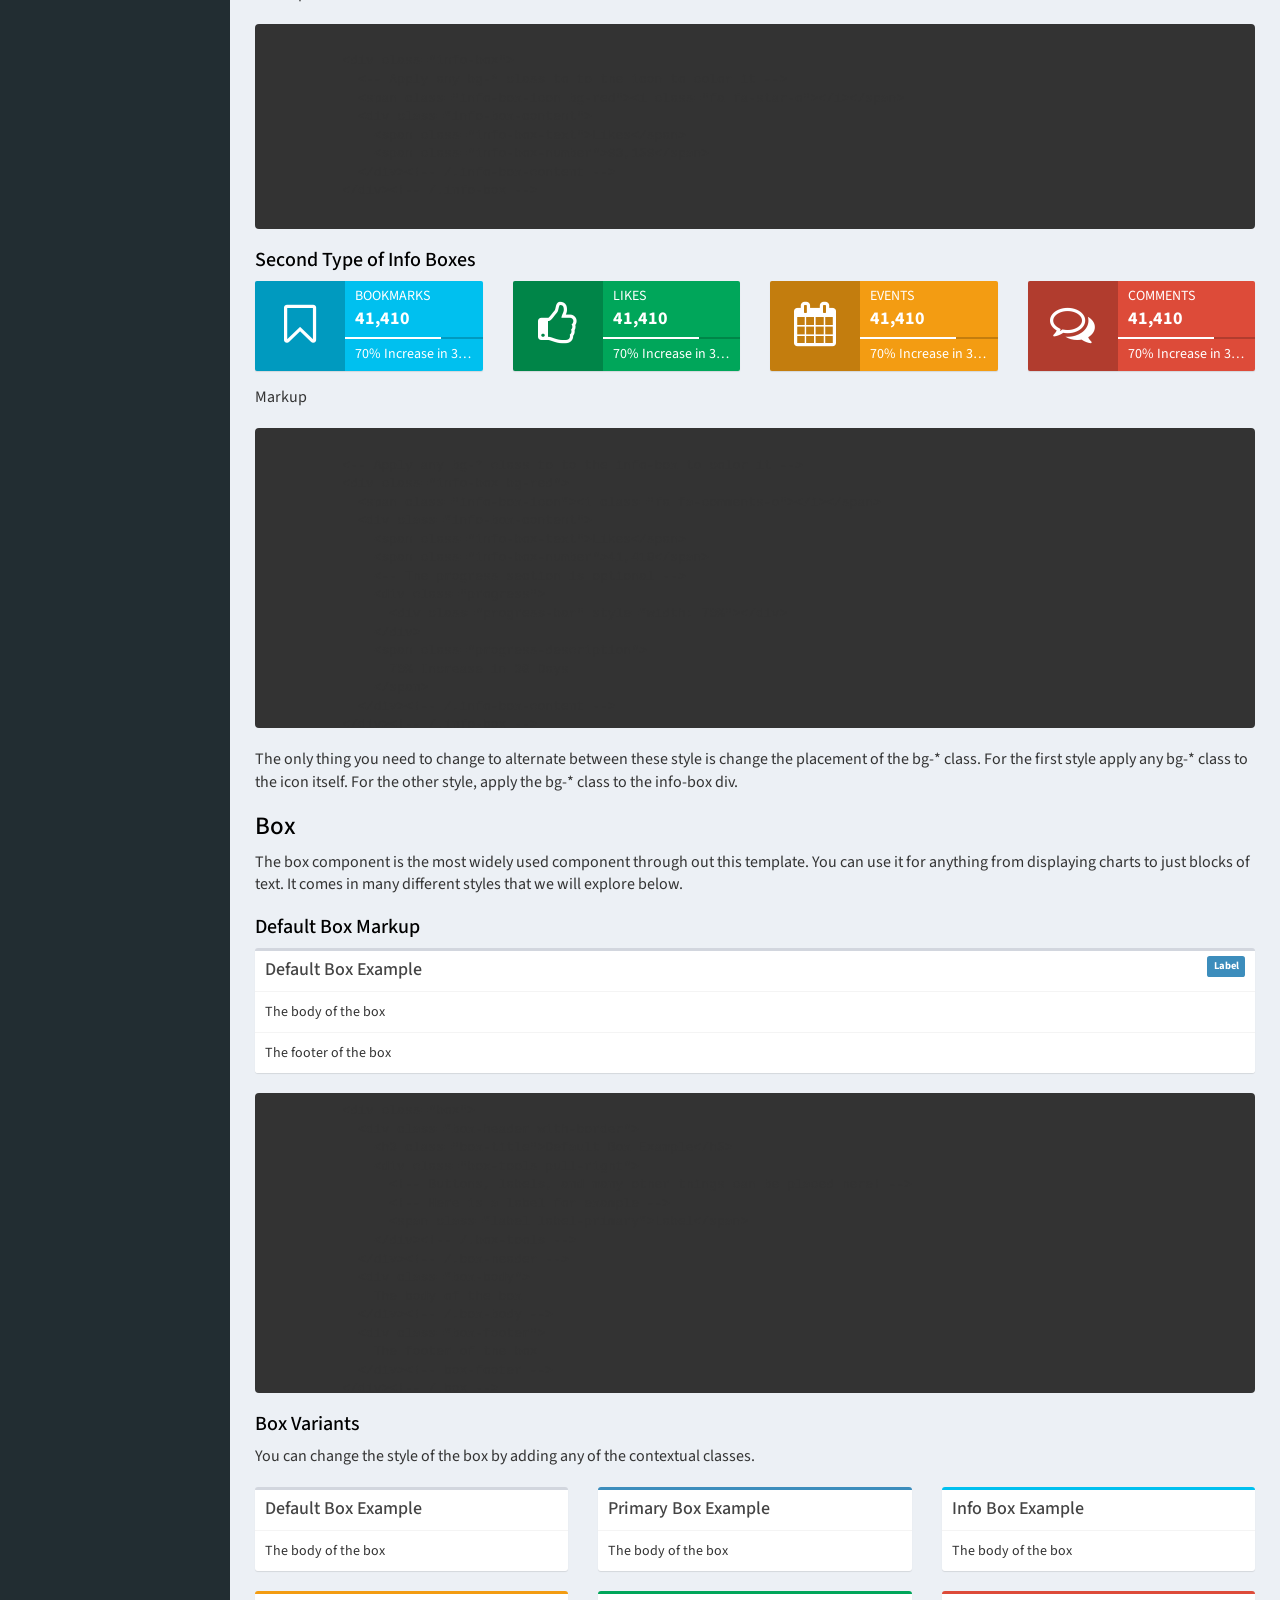
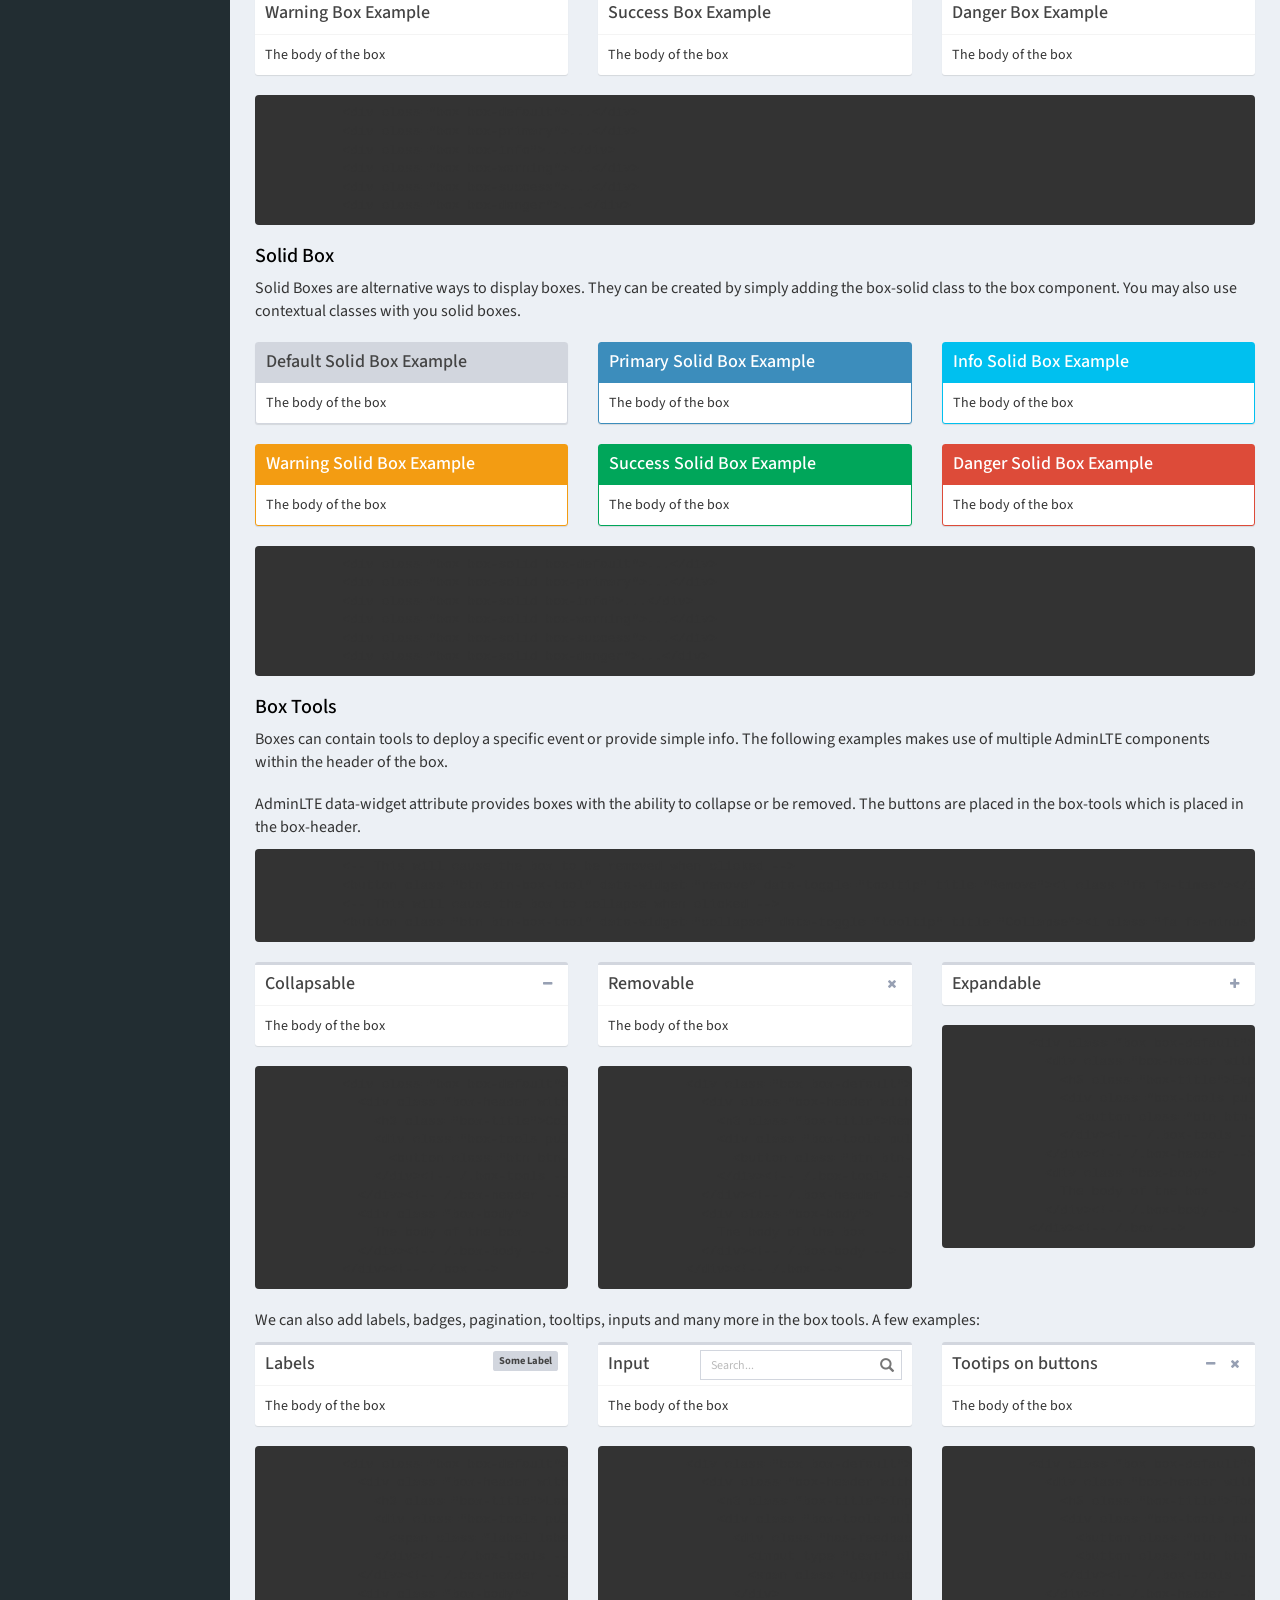
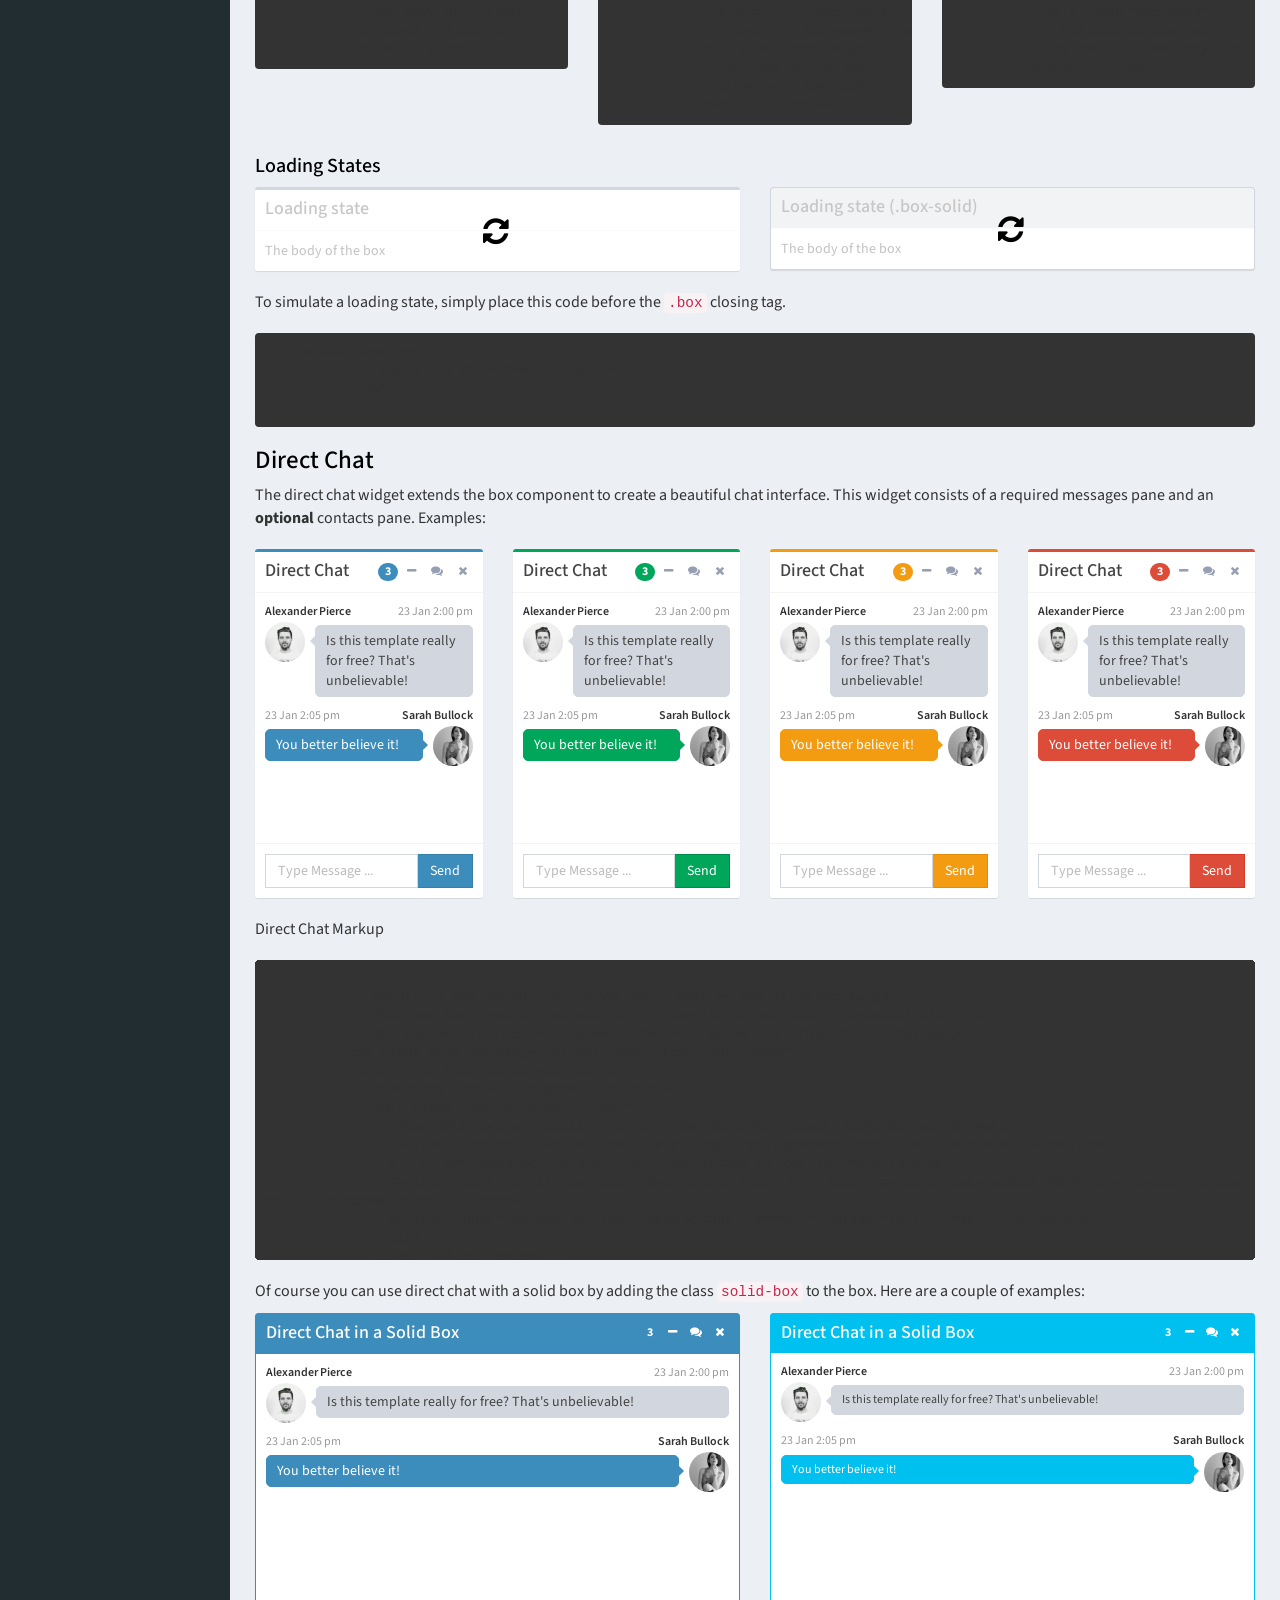
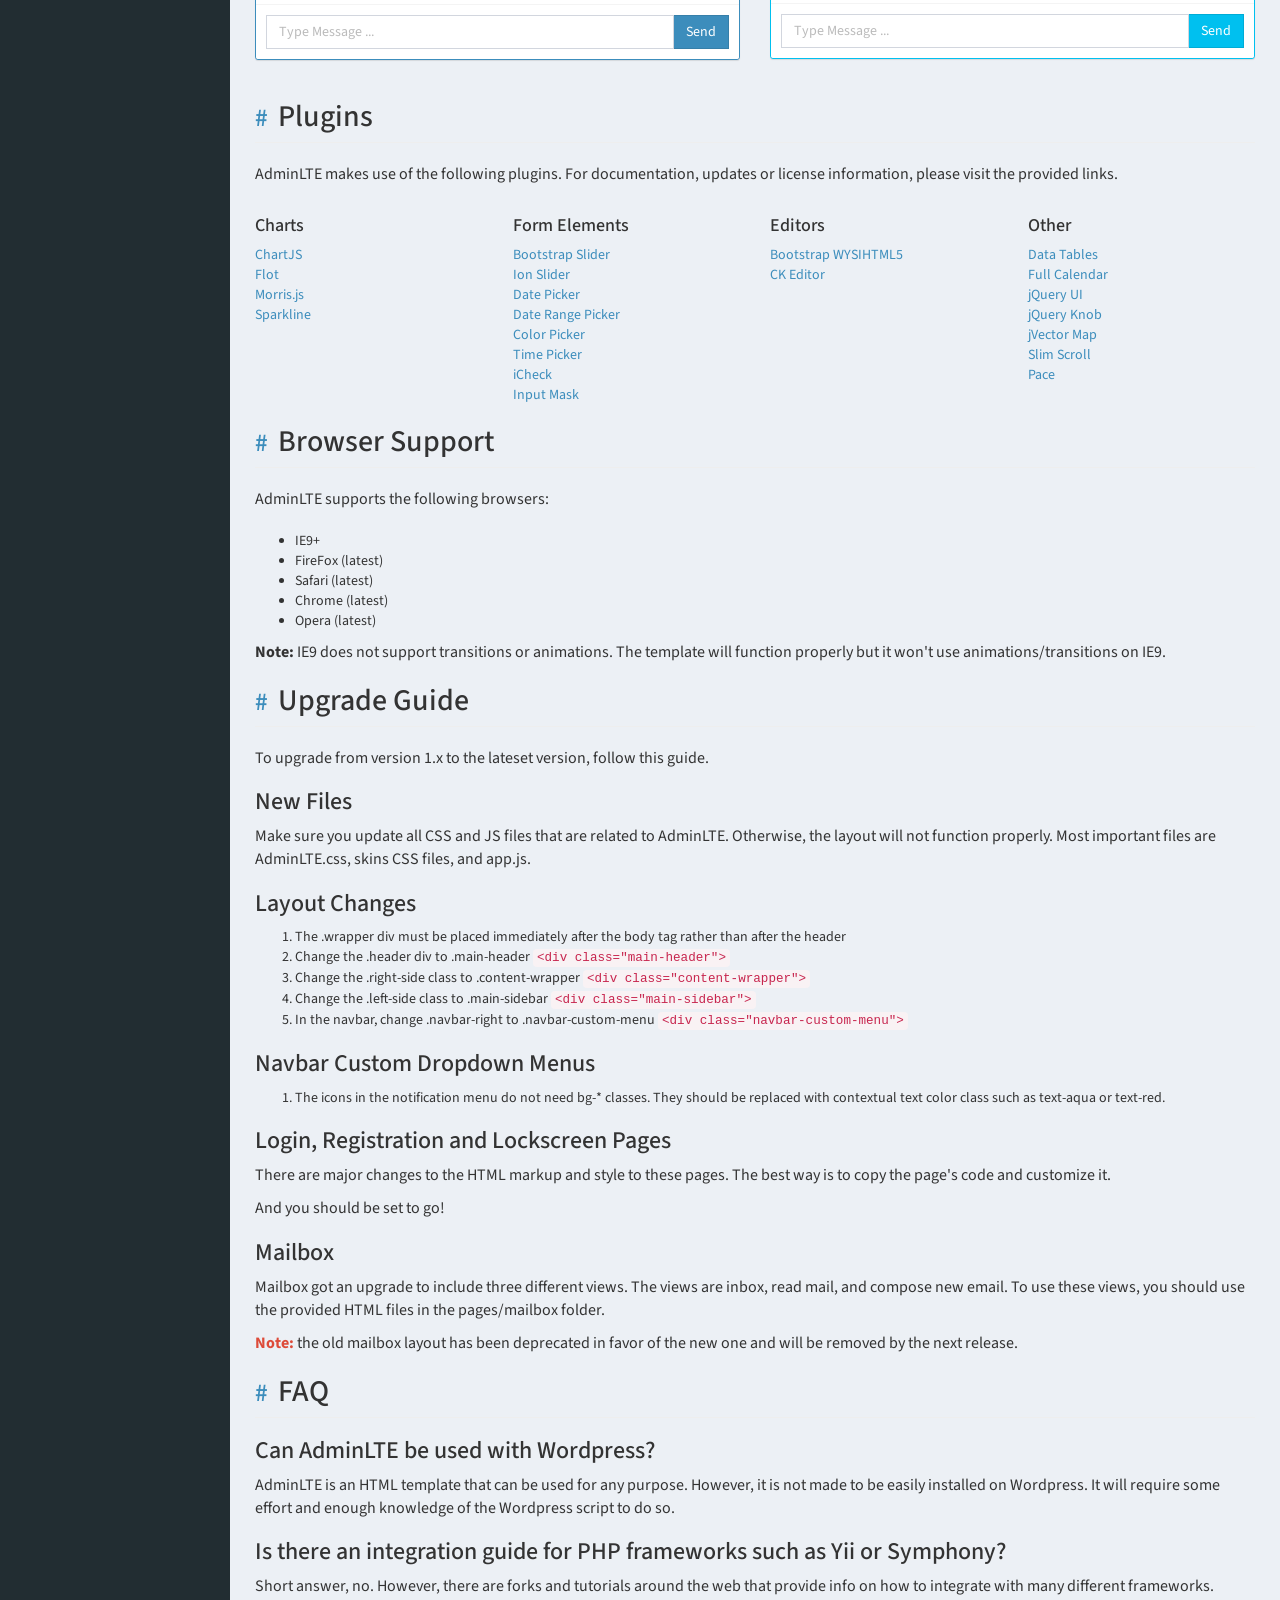
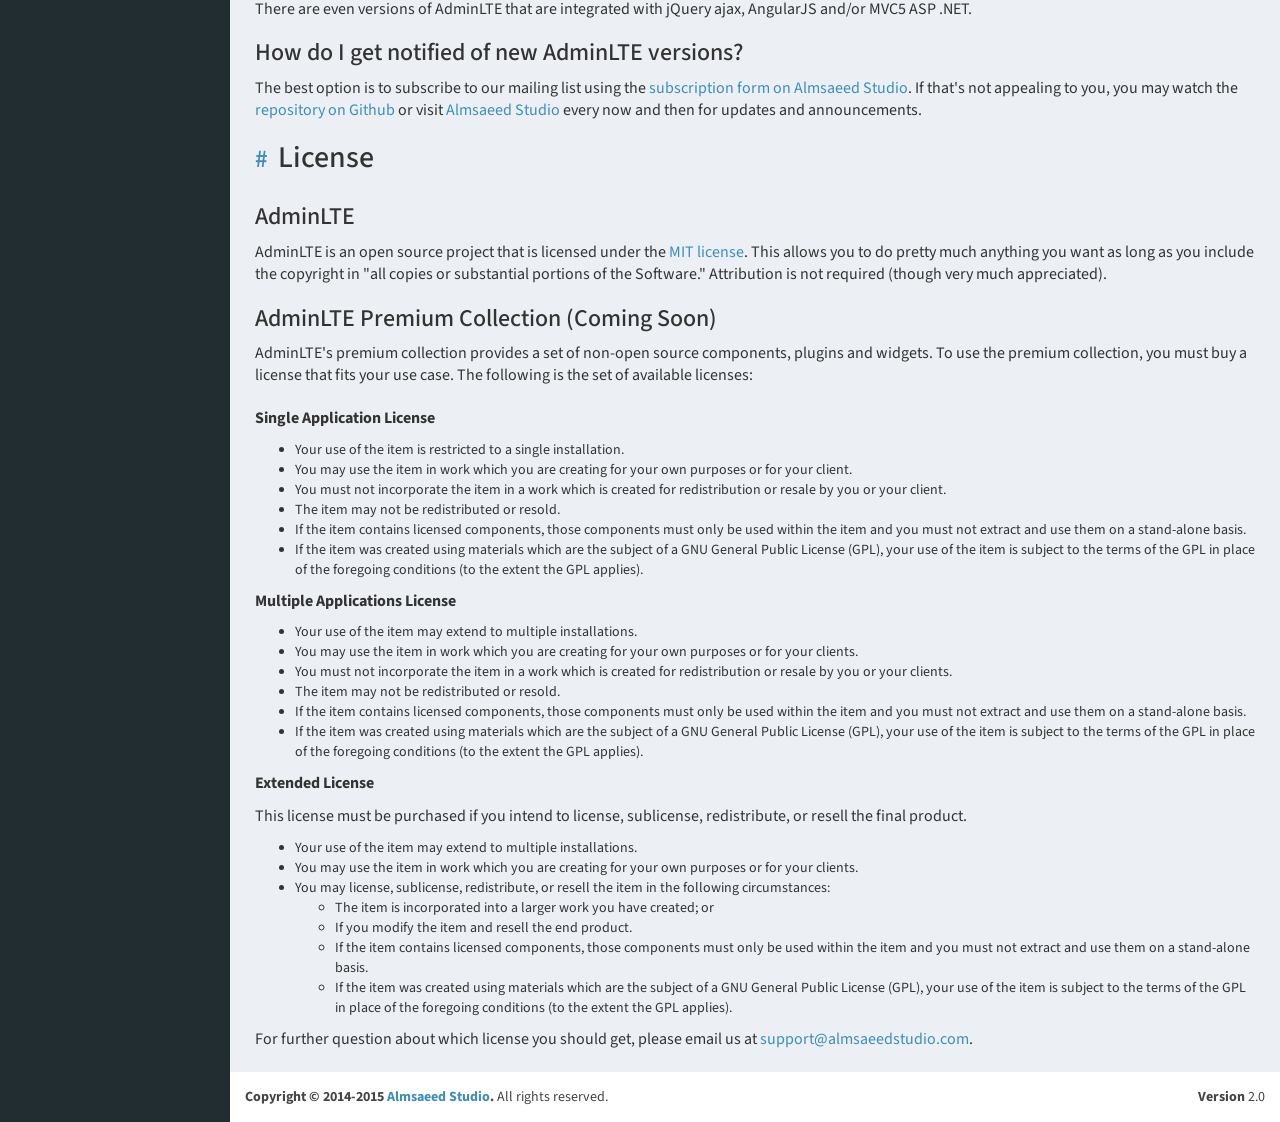
<file: smpn1tarub_advanced/backend/web/documentation/index.html>
<!DOCTYPE html>
<html>
  <head>
    <meta charset="UTF-8">
    <meta http-equiv="X-UA-Compatible" content="IE=edge">
    <title>AdminLTE 2 | Documentation</title>
    <meta content='width=device-width, initial-scale=1, maximum-scale=1, user-scalable=no' name='viewport'>
    <!-- Bootstrap 3.3.2 -->
    <link href="../bootstrap/css/bootstrap.min.css" rel="stylesheet" type="text/css" />
    <!-- Font Awesome Icons -->
    <link href="https://maxcdn.bootstrapcdn.com/font-awesome/4.3.0/css/font-awesome.min.css" rel="stylesheet" type="text/css" />
    <!-- Ionicons -->
    <link href="http://code.ionicframework.com/ionicons/2.0.0/css/ionicons.min.css" rel="stylesheet" type="text/css" />
    <!-- Theme style -->
    <link href="../dist/css/AdminLTE.min.css" rel="stylesheet" type="text/css" />
    <link href="../dist/css/skins/skin-blue.min.css" rel="stylesheet" type="text/css" />
    <link href="style.css" rel="stylesheet" type="text/css" />

    <!-- HTML5 Shim and Respond.js IE8 support of HTML5 elements and media queries -->
    <!-- WARNING: Respond.js doesn't work if you view the page via file:// -->
    <!--[if lt IE 9]>
        <script src="https://oss.maxcdn.com/libs/html5shiv/3.7.0/html5shiv.js"></script>
        <script src="https://oss.maxcdn.com/libs/respond.js/1.3.0/respond.min.js"></script>
    <![endif]-->
  </head>
  <body class="skin-blue fixed" data-spy="scroll" data-target="#scrollspy">
    <div class="wrapper">

      <header class="main-header">
        <!-- Logo -->
        <a href="../index2.html" class="logo"><b>Admin</b>LTE</a>
        <!-- Header Navbar: style can be found in header.less -->
        <nav class="navbar navbar-static-top" role="navigation">
          <!-- Sidebar toggle button-->
          <a href="#" class="sidebar-toggle" data-toggle="offcanvas" role="button">
            <span class="sr-only">Toggle navigation</span>
          </a>
          <!-- Navbar Right Menu -->
          <div class="navbar-custom-menu">
            <ul class="nav navbar-nav">
              <li><a href="http://almsaeedstudio.com">Almsaeed Studio</a></li>
              <li><a href="http://almsaeedstudio.com/premium">Premium Templates</a></li>
            </ul>
          </div>
        </nav>
      </header>
      <!-- Left side column. contains the logo and sidebar -->
      <aside class="main-sidebar">
        <!-- sidebar: style can be found in sidebar.less -->
        <section class="sidebar" id="scrollspy">

          <!-- sidebar menu: : style can be found in sidebar.less -->
          <ul class="nav sidebar-menu">
            <li class="header">TABLE OF CONTENTS</li>
            <li class='active'><a href="#introduction"><i class='fa fa-circle-o'></i> Introduction</a></li>
            <li><a href="#download"><i class='fa fa-circle-o'></i> Download</a></li>
            <li><a href="#dependencies"><i class='fa fa-circle-o'></i> Dependencies</a></li>
            <li><a href="#advice"><i class='fa fa-circle-o'></i> Advice</a></li>
            <li><a href="#layout"><i class='fa fa-circle-o'></i> Layout</a></li>
            <li class='treeview' id='scrollspy-components'>
              <a href="#components"><i class='fa fa-circle-o'></i> Components</a>
              <ul class='nav treeview-menu'>
                <li><a href='#component-main-header'>Main Header</a></li>
                <li><a href='#component-sidebar'>Sidebar</a></li>
                <li><a href='#component-info-box'>Info Box</a></li>                
                <li><a href='#component-box'>Boxes</a></li>
                <li><a href='#component-direct-chat'>Direct Chat</a></li>
              </ul>
            </li>
            <li><a href="#plugins"><i class='fa fa-circle-o'></i> Plugins</a></li>
            <li><a href="#browsers"><i class='fa fa-circle-o'></i> Browser Support</a></li>
            <li><a href="#upgrade"><i class='fa fa-circle-o'></i> Upgrade Guide</a></li>
            <li><a href="#faq"><i class='fa fa-circle-o'></i> FAQ</a></li>
            <li><a href="#license"><i class='fa fa-circle-o'></i> License</a></li>
          </ul>
        </section>
        <!-- /.sidebar -->
      </aside>

      <!-- Content Wrapper. Contains page content -->
      <div class="content-wrapper">
        <!-- Content Header (Page header) -->
        <div class="content-header">
          <h1>
            AdminLTE Documentation
            <small>Current version 2.0.2</small>
          </h1>
          <ol class="breadcrumb">
            <li><a href="#"><i class="fa fa-dashboard"></i> Home</a></li>
            <li class="active">Documentation</li>
          </ol>
        </div>

        <!-- Main content -->
        <div class="content body">
          <div class="callout callout-warning no-margin">
            <h4>Warning!</h4>
            This documentation is under development. Some information may change as the progress of creating the documentation continues.
          </div>
          <section id='introduction'>
            <h2 class='page-header'><span>Introduction</span></h2>
            <p class='lead'>
              <b>AdminLTE</b> is a popular open source WebApp template for admin dashboards and control panels.
              It is a responsive HTML template that is based on the CSS framework Bootstrap 3.
              It utilizes all of the Bootstrap components in its design and re-styles many
              commonly used plugins to create a consistent design that can be used as a user
              interface for backend applications. AdminLTE is based on a modular design, which
              allows it to be easily customized and built upon. This documentation will guide you through
              installing the template and exploring the various components that are bundled with the template.
            </p>
          </section><!-- /#introduction -->

          <!-- ============================================================= -->

          <section id='download'>
            <h2 class='page-header'><span>Download</span></h2>
            <p class='lead'>
              AdminLTE can be downloaded in two different versions, each appealing to different
              skill levels and use case.
            </p>
            <div class='row'>
              <div class='col-sm-6'>
                <div class='box box-primary'>
                  <div class='box-header with-border'>
                    <h3 class='box-title'>Ready</h3>
                    <span class='label label-primary pull-right'><i class='fa fa-html5'></i></span>
                  </div><!-- /.box-header -->
                  <div class='box-body'>
                    <p>Compiled and ready to use in production. Download this version
                      if you don't want to customize AdminLTE's LESS files.</p>
                    <a href='http://almsaeedstudio.com/download/AdminLTE-dist' class='btn btn-primary'><i class='fa fa-download'></i> Download</a>
                  </div><!-- /.box-body -->
                </div><!-- /.box -->
              </div><!-- /.col -->
              <div class='col-sm-6'>
                <div class='box box-danger'>
                  <div class='box-header with-border'>
                    <h3 class='box-title'>Source Code</h3>
                    <span class='label label-danger pull-right'><i class='fa fa-database'></i></span>
                  </div><!-- /.box-header -->
                  <div class='box-body'>
                    <p>All files including the compiled CSS. Download this version
                      if you plan on customizing the template. <b>Requires a LESS compiler.</b></p>
                    <a href='http://almsaeedstudio.com/download/AdminLTE' class='btn btn-danger'><i class='fa fa-download'></i> Download</a>
                  </div><!-- /.box-body -->
                </div><!-- /.box -->
              </div><!-- /.col -->
            </div><!-- /.row -->
            <pre class='hierarchy'><code class="language-bash" data-lang="bash">File Hierarchy of the Source Code Package

          AdminLTE/
          ├── dist/
          │   ├── CSS/
          │   ├── JS
          │   ├── img
          ├── build/
          │   ├── less/
          │   │   ├── AdminLTE's Less files
          │   └── Bootstrap-less/ (Only for reference. No modifications have been made)
          │       ├── mixins/
          │       ├── variables.less
          │       ├── mixins.less
          └── plugins/
              ├── All the customized plugins CSS and JS files</code></pre>
          </section>

          <!-- ============================================================= -->

          <section id="dependencies">
            <h2 class="page-header"><span>Dependencies</span></h2>
            <p class="lead">AdminLTE depends on two main frameworks.
              The downloadable package contains both of these libraries, so you don't have to manually download them.</p>
            <ul>
              <li><a href="http://getbootstrap.com" target="_blank">Bootstrap 3</a></li>
              <li><a href="http://jquery.com/" target="_blank">jQuery 1.11+</a></li>
              <li><a href="#plugins">All other plugins are listed below</a></li>
            </ul>
          </section>

          <!-- ============================================================= -->

          <section id='advice'>
            <h2 class='page-header'><span>A Word of Advice</span></h2>
            <p class='lead'>
              Before you go to see your new awesome theme, here are few tips on how to familiarize yourself with it:
            </p>

            <ul>
              <li><b>AdminLTE is based on <a href="http://getbootstrap.com/" target="_blank">Bootstrap 3</a>.</b> If you are unfamiliar with Bootstrap, visit their website and read through the documentation. All of Bootstrap components have been modified to fit the style of AdminLTE and provide a consistent look throughout the template. This way, we guarantee you will get the best of AdminLTE.</li>
              <li><b>Go through the pages that are bundled with the theme.</b> Most of the template example pages contain quick tips on how to create or use a component which can be really helpful when you need to create something on the fly.</li>
              <li><b>Documentation.</b> We are trying our best to make your experience with AdminLTE be smooth. One way to achieve that is to provide documentation and support. If you think that something is missing from the documentation, please do not hesitate to create an issue to tell us about it. Also, if you would like to contribute, email the support team at <a href="mailto:support@almsaeedstudio.com">support@almsaeedstudio.com</a>.</li>
              <li><b>Built with <a href="http://lesscss.org/" target="_blank">LESS</a>.</b> This theme uses the LESS compiler to make it easier to customize and use. LESS is easy to learn if you know CSS or SASS. It is not necessary to learn LESS but it will benefit you a lot in the future.</li>
              <li><b>Hosted on <a href="https://github.com/almasaeed2010/AdminLTE/" target="_blank">GitHub</a>.</b> Visit our GitHub repository to view issues, make requests, or contribute to the project.</li>
            </ul>
            <p>
              <b>Note:</b> LESS files are better commented than the compiled CSS file.
            </p>
          </section>

          <!-- ============================================================= -->

          <section id='layout'>
            <h2 class='page-header'><span>Layout</span></h2>
            <p class='lead'>The layout consists of four major parts:</p>
            <ul>
              <li>Wrapper <code>.wrapper</code>. A div that wraps the whole site.</li>
              <li>Main Header <code>.main-header</code>. Contains the logo and navbar.</li>
              <li>Sidebar <code>.sidebar-wrapper</code>. Contains the user panel and sidebar menu.</li>
              <li>Content <code>.content-wrapper</code>. Contains the page header and content.</li>
            </ul>
            <div class="callout callout-danger lead">
              <h4>Tip!</h4>
              <p>The <a href="../starter.html">starter page</a> is a good place to start building your app if you'd like to start from scratch.</p>
            </div>
            <p>A full layout example for a quick start</p>
            <pre class='prettyprint'>
          &LT;!DOCTYPE html>
          &LT;html>
            &LT;head>
              &LT;meta charset="UTF-8">
              &LT;title>AdminLTE 2 | Dashboard&LT;/title>
              &LT;meta content='width=device-width, initial-scale=1, maximum-scale=1, user-scalable=no' name='viewport'>
              &LT;!-- Bootstrap 3.3.2 -->
              &LT;link href="bootstrap/css/bootstrap.min.css" rel="stylesheet" type="text/css" />
              &LT;!-- Font Awesome Icons -->
              &LT;link href="https://maxcdn.bootstrapcdn.com/font-awesome/4.3.0/css/font-awesome.min.css" rel="stylesheet" type="text/css" />
              &LT;!-- Ionicons -->
              &LT;link href="http://code.ionicframework.com/ionicons/2.0.0/css/ionicons.min.css" rel="stylesheet" type="text/css" />
              &LT;!-- Theme style -->
              &LT;link href="dist/css/AdminLTE.min.css" rel="stylesheet" type="text/css" />
              &LT;!-- AdminLTE Skins. Choose a skin from the css/skins 
                   folder instead of downloading all of them to reduce the load. -->
              &LT;link href="dist/css/skins/_all-skins.min.css" rel="stylesheet" type="text/css" />

              &LT;!-- HTML5 Shim and Respond.js IE8 support of HTML5 elements and media queries -->
              &LT;!-- WARNING: Respond.js doesn't work if you view the page via file:// -->
              &LT;!--[if lt IE 9]>
                  &LT;script src="https://oss.maxcdn.com/libs/html5shiv/3.7.0/html5shiv.js">&LT;/script>
                  &LT;script src="https://oss.maxcdn.com/libs/respond.js/1.3.0/respond.min.js">&LT;/script>
              &LT;![endif]-->
            &LT;/head>
            &LT;body class="skin-blue">
              &LT;!-- Site wrapper -->
              &LT;div class="wrapper">
                
                &LT;header class="main-header">
                  &LT;a href="index2.html" class="logo">&LT;b>Admin&LT;/b>LTE&LT;/a>
                  &LT;!-- Header Navbar: style can be found in header.less -->
                  &LT;nav class="navbar navbar-static-top" role="navigation">
                    &LT;!-- Sidebar toggle button-->
                    &LT;a href="#" class="sidebar-toggle" data-toggle="offcanvas" role="button">
                      &LT;span class="sr-only">Toggle navigation&LT;/span>
                      &LT;span class="icon-bar">&LT;/span>
                      &LT;span class="icon-bar">&LT;/span>
                      &LT;span class="icon-bar">&LT;/span>
                    &LT;/a>
                    &LT;div class="navbar-custom-menu">
                      &LT;ul class="nav navbar-nav">
                        &LT;!-- Messages: style can be found in dropdown.less-->
                        &LT;li class="dropdown messages-menu">
                          &LT;a href="#" class="dropdown-toggle" data-toggle="dropdown">
                            &LT;i class="fa fa-envelope-o">&LT;/i>
                            &LT;span class="label label-success">4&LT;/span>
                          &LT;/a>
                          &LT;ul class="dropdown-menu">
                            &LT;li class="header">You have 4 messages&LT;/li>
                            &LT;li>
                              &LT;!-- inner menu: contains the actual data -->
                              &LT;ul class="menu">
                                &LT;li>&LT;!-- start message -->
                                  &LT;a href="#">
                                    &LT;div class="pull-left">
                                      &LT;img src="dist/img/user2-160x160.jpg" class="img-circle" alt="User Image"/>
                                    &LT;/div>
                                    &LT;h4>
                                      Support Team
                                      &LT;small>&LT;i class="fa fa-clock-o">&LT;/i> 5 mins&LT;/small>
                                    &LT;/h4>
                                    &LT;p>Why not buy a new awesome theme?&LT;/p>
                                  &LT;/a>
                                &LT;/li>&LT;!-- end message -->
                              &LT;/ul>
                            &LT;/li>
                            &LT;li class="footer">&LT;a href="#">See All Messages&LT;/a>&LT;/li>
                          &LT;/ul>
                        &LT;/li>
                        &LT;!-- Notifications: style can be found in dropdown.less -->
                        &LT;li class="dropdown notifications-menu">
                          &LT;a href="#" class="dropdown-toggle" data-toggle="dropdown">
                            &LT;i class="fa fa-bell-o">&LT;/i>
                            &LT;span class="label label-warning">10&LT;/span>
                          &LT;/a>
                          &LT;ul class="dropdown-menu">
                            &LT;li class="header">You have 10 notifications&LT;/li>
                            &LT;li>
                              &LT;!-- inner menu: contains the actual data -->
                              &LT;ul class="menu">
                                &LT;li>
                                  &LT;a href="#">
                                    &LT;i class="fa fa-users text-aqua">&LT;/i> 5 new members joined today
                                  &LT;/a>
                                &LT;/li>
                              &LT;/ul>
                            &LT;/li>
                            &LT;li class="footer">&LT;a href="#">View all&LT;/a>&LT;/li>
                          &LT;/ul>
                        &LT;/li>
                        &LT;!-- Tasks: style can be found in dropdown.less -->
                        &LT;li class="dropdown tasks-menu">
                          &LT;a href="#" class="dropdown-toggle" data-toggle="dropdown">
                            &LT;i class="fa fa-flag-o">&LT;/i>
                            &LT;span class="label label-danger">9&LT;/span>
                          &LT;/a>
                          &LT;ul class="dropdown-menu">
                            &LT;li class="header">You have 9 tasks&LT;/li>
                            &LT;li>
                              &LT;!-- inner menu: contains the actual data -->
                              &LT;ul class="menu">
                                &LT;li>&LT;!-- Task item -->
                                  &LT;a href="#">
                                    &LT;h3>
                                      Design some buttons
                                      &LT;small class="pull-right">20%&LT;/small>
                                    &LT;/h3>
                                    &LT;div class="progress xs">
                                      &LT;div class="progress-bar progress-bar-aqua" style="width: 20%" role="progressbar" aria-valuenow="20" aria-valuemin="0" aria-valuemax="100">
                                        &LT;span class="sr-only">20% Complete&LT;/span>
                                      &LT;/div>
                                    &LT;/div>
                                  &LT;/a>
                                &LT;/li>&LT;!-- end task item -->
                              &LT;/ul>
                            &LT;/li>
                            &LT;li class="footer">
                              &LT;a href="#">View all tasks&LT;/a>
                            &LT;/li>
                          &LT;/ul>
                        &LT;/li>
                        &LT;!-- User Account: style can be found in dropdown.less -->
                        &LT;li class="dropdown user user-menu">
                          &LT;a href="#" class="dropdown-toggle" data-toggle="dropdown">
                            &LT;img src="dist/img/user2-160x160.jpg" class="user-image" alt="User Image"/>
                            &LT;span class="hidden-xs">Alexander Pierce&LT;/span>
                          &LT;/a>
                          &LT;ul class="dropdown-menu">
                            &LT;!-- User image -->
                            &LT;li class="user-header">
                              &LT;img src="dist/img/user2-160x160.jpg" class="img-circle" alt="User Image" />
                              &LT;p>
                                Alexander Pierce - Web Developer
                                &LT;small>Member since Nov. 2012&LT;/small>
                              &LT;/p>
                            &LT;/li>
                            &LT;!-- Menu Body -->
                            &LT;li class="user-body">
                              &LT;div class="col-xs-4 text-center">
                                &LT;a href="#">Followers&LT;/a>
                              &LT;/div>
                              &LT;div class="col-xs-4 text-center">
                                &LT;a href="#">Sales&LT;/a>
                              &LT;/div>
                              &LT;div class="col-xs-4 text-center">
                                &LT;a href="#">Friends&LT;/a>
                              &LT;/div>
                            &LT;/li>
                            &LT;!-- Menu Footer-->
                            &LT;li class="user-footer">
                              &LT;div class="pull-left">
                                &LT;a href="#" class="btn btn-default btn-flat">Profile&LT;/a>
                              &LT;/div>
                              &LT;div class="pull-right">
                                &LT;a href="#" class="btn btn-default btn-flat">Sign out&LT;/a>
                              &LT;/div>
                            &LT;/li>
                          &LT;/ul>
                        &LT;/li>
                      &LT;/ul>
                    &LT;/div>
                  &LT;/nav>
                &LT;/header>

                &LT;!-- =============================================== -->

                &LT;!-- Left side column. contains the sidebar -->
                &LT;aside class="main-sidebar">
                  &LT;!-- sidebar: style can be found in sidebar.less -->
                  &LT;section class="sidebar">
                    &LT;!-- Sidebar user panel -->
                    &LT;div class="user-panel">
                      &LT;div class="pull-left image">
                        &LT;img src="dist/img/user2-160x160.jpg" class="img-circle" alt="User Image" />
                      &LT;/div>
                      &LT;div class="pull-left info">
                        &LT;p>Alexander Pierce&LT;/p>

                        &LT;a href="#">&LT;i class="fa fa-circle text-success">&LT;/i> Online&LT;/a>
                      &LT;/div>
                    &LT;/div>
                    &LT;!-- search form -->
                    &LT;form action="#" method="get" class="sidebar-form">
                      &LT;div class="input-group">
                        &LT;input type="text" name="q" class="form-control" placeholder="Search..."/>
                        &LT;span class="input-group-btn">
                          &LT;button type='submit' name='seach' id='search-btn' class="btn btn-flat">&LT;i class="fa fa-search">&LT;/i>&LT;/button>
                        &LT;/span>
                      &LT;/div>
                    &LT;/form>
                    &LT;!-- /.search form -->
                    &LT;!-- sidebar menu: : style can be found in sidebar.less -->
                    &LT;ul class="sidebar-menu">
                      &LT;li class="header">MAIN NAVIGATION&LT;/li>
                      &LT;li class="treeview">
                        &LT;a href="#">
                          &LT;i class="fa fa-dashboard">&LT;/i> &LT;span>Dashboard&LT;/span> &LT;i class="fa fa-angle-left pull-right">&LT;/i>
                        &LT;/a>
                        &LT;ul class="treeview-menu">
                          &LT;li>&LT;a href="index.html">&LT;i class="fa fa-circle-o">&LT;/i> Dashboard v1&LT;/a>&LT;/li>
                          &LT;li>&LT;a href="index2.html">&LT;i class="fa fa-circle-o">&LT;/i> Dashboard v2&LT;/a>&LT;/li>
                        &LT;/ul>
                      &LT;/li>
                      &LT;li class="treeview">
                        &LT;a href="#">
                          &LT;i class="fa fa-files-o">&LT;/i>
                          &LT;span>Layout Options&LT;/span>
                          &LT;span class="label label-primary pull-right">4&LT;/span>
                        &LT;/a>
                        &LT;ul class="treeview-menu">
                          &LT;li>&LT;a href="../layout/top-nav.html">&LT;i class="fa fa-circle-o">&LT;/i> Top Navigation&LT;/a>&LT;/li>
                          &LT;li>&LT;a href="../layout/boxed.html">&LT;i class="fa fa-circle-o">&LT;/i> Boxed&LT;/a>&LT;/li>
                          &LT;li>&LT;a href="../layout/fixed.html">&LT;i class="fa fa-circle-o">&LT;/i> Fixed&LT;/a>&LT;/li>
                          &LT;li>&LT;a href="../layout/collapsed-sidebar.html">&LT;i class="fa fa-circle-o">&LT;/i> Collapsed Sidebar&LT;/a>&LT;/li>
                        &LT;/ul>
                      &LT;/li>
                      &LT;li>
                        &LT;a href="../widgets.html">
                          &LT;i class="fa fa-th">&LT;/i> &LT;span>Widgets&LT;/span> &LT;small class="label pull-right bg-green">Hot&LT;/small>
                        &LT;/a>
                      &LT;/li>            
                      &LT;li class="treeview">
                        &LT;a href="#">
                          &LT;i class="fa fa-pie-chart">&LT;/i>
                          &LT;span>Charts&LT;/span>
                          &LT;i class="fa fa-angle-left pull-right">&LT;/i>
                        &LT;/a>
                        &LT;ul class="treeview-menu">
                          &LT;li>&LT;a href="../charts/morris.html">&LT;i class="fa fa-circle-o">&LT;/i> Morris&LT;/a>&LT;/li>
                          &LT;li>&LT;a href="../charts/flot.html">&LT;i class="fa fa-circle-o">&LT;/i> Flot&LT;/a>&LT;/li>
                          &LT;li>&LT;a href="../charts/inline.html">&LT;i class="fa fa-circle-o">&LT;/i> Inline charts&LT;/a>&LT;/li>
                        &LT;/ul>
                      &LT;/li>            
                      &LT;li class="treeview">
                        &LT;a href="#">
                          &LT;i class="fa fa-laptop">&LT;/i>
                          &LT;span>UI Elements&LT;/span>
                          &LT;i class="fa fa-angle-left pull-right">&LT;/i>
                        &LT;/a>
                        &LT;ul class="treeview-menu">
                          &LT;li>&LT;a href="../UI/general.html">&LT;i class="fa fa-circle-o">&LT;/i> General&LT;/a>&LT;/li>
                          &LT;li>&LT;a href="../UI/icons.html">&LT;i class="fa fa-circle-o">&LT;/i> Icons&LT;/a>&LT;/li>
                          &LT;li>&LT;a href="../UI/buttons.html">&LT;i class="fa fa-circle-o">&LT;/i> Buttons&LT;/a>&LT;/li>
                          &LT;li>&LT;a href="../UI/sliders.html">&LT;i class="fa fa-circle-o">&LT;/i> Sliders&LT;/a>&LT;/li>
                          &LT;li>&LT;a href="../UI/timeline.html">&LT;i class="fa fa-circle-o">&LT;/i> Timeline&LT;/a>&LT;/li>
                          &LT;li>&LT;a href="../UI/modals.html">&LT;i class="fa fa-circle-o">&LT;/i> Modals&LT;/a>&LT;/li>
                        &LT;/ul>
                      &LT;/li>
                      &LT;li class="treeview">
                        &LT;a href="#">
                          &LT;i class="fa fa-edit">&LT;/i> &LT;span>Forms&LT;/span>
                          &LT;i class="fa fa-angle-left pull-right">&LT;/i>
                        &LT;/a>
                        &LT;ul class="treeview-menu">
                          &LT;li>&LT;a href="../forms/general.html">&LT;i class="fa fa-circle-o">&LT;/i> General Elements&LT;/a>&LT;/li>
                          &LT;li>&LT;a href="../forms/advanced.html">&LT;i class="fa fa-circle-o">&LT;/i> Advanced Elements&LT;/a>&LT;/li>
                          &LT;li>&LT;a href="../forms/editors.html">&LT;i class="fa fa-circle-o">&LT;/i> Editors&LT;/a>&LT;/li>
                        &LT;/ul>
                      &LT;/li>
                      &LT;li class="treeview">
                        &LT;a href="#">
                          &LT;i class="fa fa-table">&LT;/i> &LT;span>Tables&LT;/span>
                          &LT;i class="fa fa-angle-left pull-right">&LT;/i>
                        &LT;/a>
                        &LT;ul class="treeview-menu">
                          &LT;li>&LT;a href="../tables/simple.html">&LT;i class="fa fa-circle-o">&LT;/i> Simple tables&LT;/a>&LT;/li>
                          &LT;li>&LT;a href="../tables/data.html">&LT;i class="fa fa-circle-o">&LT;/i> Data tables&LT;/a>&LT;/li>
                        &LT;/ul>
                      &LT;/li>
                      &LT;li>
                        &LT;a href="../calendar.html">
                          &LT;i class="fa fa-calendar">&LT;/i> &LT;span>Calendar&LT;/span>
                          &LT;small class="label pull-right bg-red">3&LT;/small>
                        &LT;/a>
                      &LT;/li>
                      &LT;li>
                        &LT;a href="../mailbox/mailbox.html">
                          &LT;i class="fa fa-envelope">&LT;/i> &LT;span>Mailbox&LT;/span>
                          &LT;small class="label pull-right bg-yellow">12&LT;/small>
                        &LT;/a>
                      &LT;/li>
                      &LT;li class="treeview active">
                        &LT;a href="#">
                          &LT;i class="fa fa-folder">&LT;/i> &LT;span>Examples&LT;/span>
                          &LT;i class="fa fa-angle-left pull-right">&LT;/i>
                        &LT;/a>
                        &LT;ul class="treeview-menu">
                          &LT;li>&LT;a href="invoice.html">&LT;i class="fa fa-circle-o">&LT;/i> Invoice&LT;/a>&LT;/li>
                          &LT;li>&LT;a href="login.html">&LT;i class="fa fa-circle-o">&LT;/i> Login&LT;/a>&LT;/li>
                          &LT;li>&LT;a href="register.html">&LT;i class="fa fa-circle-o">&LT;/i> Register&LT;/a>&LT;/li>
                          &LT;li>&LT;a href="lockscreen.html">&LT;i class="fa fa-circle-o">&LT;/i> Lockscreen&LT;/a>&LT;/li>
                          &LT;li>&LT;a href="404.html">&LT;i class="fa fa-circle-o">&LT;/i> 404 Error&LT;/a>&LT;/li>
                          &LT;li>&LT;a href="500.html">&LT;i class="fa fa-circle-o">&LT;/i> 500 Error&LT;/a>&LT;/li>
                          &LT;li class="active">&LT;a href="blank.html">&LT;i class="fa fa-circle-o">&LT;/i> Blank Page&LT;/a>&LT;/li>
                        &LT;/ul>
                      &LT;/li>
                      &LT;li class="treeview">
                        &LT;a href="#">
                          &LT;i class="fa fa-share">&LT;/i> &LT;span>Multilevel&LT;/span>
                          &LT;i class="fa fa-angle-left pull-right">&LT;/i>
                        &LT;/a>
                        &LT;ul class="treeview-menu">
                          &LT;li>&LT;a href="#">&LT;i class="fa fa-circle-o">&LT;/i> Level One&LT;/a>&LT;/li>
                          &LT;li>
                            &LT;a href="#">&LT;i class="fa fa-circle-o">&LT;/i> Level One &LT;i class="fa fa-angle-left pull-right">&LT;/i>&LT;/a>
                            &LT;ul class="treeview-menu">
                              &LT;li>&LT;a href="#">&LT;i class="fa fa-circle-o">&LT;/i> Level Two&LT;/a>&LT;/li>
                              &LT;li>
                                &LT;a href="#">&LT;i class="fa fa-circle-o">&LT;/i> Level Two &LT;i class="fa fa-angle-left pull-right">&LT;/i>&LT;/a>
                                &LT;ul class="treeview-menu">
                                  &LT;li>&LT;a href="#">&LT;i class="fa fa-circle-o">&LT;/i> Level Three&LT;/a>&LT;/li>
                                  &LT;li>&LT;a href="#">&LT;i class="fa fa-circle-o">&LT;/i> Level Three&LT;/a>&LT;/li>
                                &LT;/ul>
                              &LT;/li>
                            &LT;/ul>
                          &LT;/li>
                          &LT;li>&LT;a href="#">&LT;i class="fa fa-circle-o">&LT;/i> Level One&LT;/a>&LT;/li>
                        &LT;/ul>
                      &LT;/li>
                      &LT;li>&LT;a href="documentation/index.html">&LT;i class="fa fa-book">&LT;/i> Documentation&LT;/a>&LT;/li>
                      &LT;li class="header">LABELS&LT;/li>
                      &LT;li>&LT;a href="#">&LT;i class="fa fa-circle-o text-danger">&LT;/i> Important&LT;/a>&LT;/li>
                      &LT;li>&LT;a href="#">&LT;i class="fa fa-circle-o text-warning">&LT;/i> Warning&LT;/a>&LT;/li>
                      &LT;li>&LT;a href="#">&LT;i class="fa fa-circle-o text-info">&LT;/i> Information&LT;/a>&LT;/li>
                    &LT;/ul>
                  &LT;/section>
                  &LT;!-- /.sidebar -->
                &LT;/aside>

                &LT;!-- =============================================== -->

                &LT;!-- Right side column. Contains the navbar and content of the page -->
                &LT;div class="content-wrapper">
                  &LT;!-- Content Header (Page header) -->
                  &LT;section class="content-header">
                    &LT;h1>
                      Blank page
                      &LT;small>it all starts here&LT;/small>
                    &LT;/h1>
                    &LT;ol class="breadcrumb">
                      &LT;li>&LT;a href="#">&LT;i class="fa fa-dashboard">&LT;/i> Home&LT;/a>&LT;/li>
                      &LT;li>&LT;a href="#">Examples&LT;/a>&LT;/li>
                      &LT;li class="active">Blank page&LT;/li>
                    &LT;/ol>
                  &LT;/section>

                  &LT;!-- Main content -->
                  &LT;section class="content">

                    &LT;!-- Default box -->
                    &LT;div class="box">
                      &LT;div class="box-header with-border">
                        &LT;h3 class="box-title">Title&LT;/h3>
                        &LT;div class="box-tools pull-right">
                          &LT;button class="btn btn-box-tool" data-widget="collapse" data-toggle="tooltip" title="Collapse">&LT;i class="fa fa-minus">&LT;/i>&LT;/button>
                          &LT;button class="btn btn-box-tool" data-widget="remove" data-toggle="tooltip" title="Remove">&LT;i class="fa fa-times">&LT;/i>&LT;/button>
                        &LT;/div>
                      &LT;/div>
                      &LT;div class="box-body">
                        Start creating your amazing application!
                      &LT;/div>&LT;!-- /.box-body -->
                      &LT;div class="box-footer">
                        Footer
                      &LT;/div>&LT;!-- /.box-footer-->
                    &LT;/div>&LT;!-- /.box -->

                  &LT;/section>&LT;!-- /.content -->
                &LT;/div>&LT;!-- /.content-wrapper -->

                &LT;footer class="main-footer">
                  &LT;div class="pull-right hidden-xs">
                    &LT;b>Version&LT;/b> 2.0
                  &LT;/div>
                  &LT;strong>Copyright &copy; 2014-2015 &LT;a href="http://almsaeedstudio.com">Almsaeed Studio&LT;/a>.&LT;/strong> All rights reserved.
                &LT;/footer>
              &LT;/div>&LT;!-- ./wrapper -->

              &LT;!-- jQuery 2.1.3 -->
              &LT;script src="plugins/jQuery/jQuery-2.1.3.min.js">&LT;/script>
              &LT;!-- Bootstrap 3.3.2 JS -->
              &LT;script src="bootstrap/js/bootstrap.min.js" type="text/javascript">&LT;/script>
              &LT;!-- SlimScroll -->
              &LT;script src="plugins/slimScroll/jquery.slimScroll.min.js" type="text/javascript">&LT;/script>
              &LT;!-- FastClick -->
              &LT;script src='plugins/fastclick/fastclick.min.js'>&LT;/script>
              &LT;!-- AdminLTE App -->
              &LT;script src="dist/js/app.min.js" type="text/javascript">&LT;/script>
              &LT;!-- AdminLTE for demo purposes -->
              &LT;script src="dist/js/demo.js" type="text/javascript">&LT;/script>
            &LT;/body>
          &LT;/html></pre>

            <h3>Layout Options</h3>
            <p class="lead">AdminLTE 2.0 provides a set of options to apply to your main layout. Each on of these classes can be added
              to the body tag to get the desired goal.</p>
            <ul>
              <li><b>Fixed:</b> use the class <code>.fixed</code> to get a fixed header and sidebar.</li>
              <li><b>Collapsed Sidebar:</b> use the class <code>.collapsed-sidebar</code> to have a collapsed sidebar upon loading.</li>
              <li><b>Boxed Layout:</b> use the class <code>.layout-boxed</code> to get a boxed layout that stretches only to 1250px.</li>
              <li><b>Top Navigation</b> use the class <code>.layout-top-nav</code> to remove the sidebar and have your links at the top navbar.</li>
            </ul>
            <p><b>Note:</b> you cannot use both layout-boxed and fixed at the same time. Anything else can be mixed together.</p>

            <h3>Skins</h3>
            <p class="lead">Skins can be found in the dist/css/skins folder.
              Choose and the skin file that you want then add the appropriate
              class to the body tag to change the template's appearance. Here is the list of available skins:</p>
            <ul>
              <li><code>skin-blue</code></li>
              <li><code>skin-yellow</code></li>
              <li><code>skin-purple</code></li>
              <li><code>skin-green</code></li>
              <li><code>skin-red</code></li>
              <li><code>skin-black</code></li>
            </ul>
          </section>

          <!-- ============================================================= -->

          <section id='components' data-spy="scroll" data-target="#scrollspy-components">
            <h2 class='page-header'><span>Components</span></h2>
            <div class='callout callout-info lead'>
              <h4>Reminder!</h4>
              <p>
                AdminLTE uses all of Bootstrap 3 components. It's a good start to review
                the <a href="http://getbootstrap.com">Bootstrap documentation</a> to get an idea of the various components
                that this documentation <b>does not</b> cover.
              </p>
            </div>
            <div class='callout callout-danger lead'>
              <h4>Tip!</h4>
              <p>
                If you go through the example pages and would like to copy a component, right-click on
                the component and choose "inspect element" to get to the HTML quicker than scanning
                the HTML page.
              </p>
            </div>
            <h3 id='component-main-header'>Main Header</h3>
            <p class='lead'>The main header contains the logo and navbar. Construction of the
              navbar differs slightly from Bootstrap because it has components that Bootstrap doesn't provide.
              The navbar can be constructed in two way. This an example for the normal navbar and next we will provide an example for
              the top nav layout.</p>
            <div class="box box-solid">
              <div class="box-body" style="position: relative;">
                <span class="eg">Main Header Example</span>
                <header class="main-header" style="position: relative;">
                  <!-- Logo -->
                  <a href="index2.html" class="logo" style='position: relative;'><b>Admin</b>LTE</a>
                  <!-- Header Navbar: style can be found in header.less -->
                  <nav class="navbar" role="navigation" style="border: 0;">
                    <!-- Sidebar toggle button-->
                    <a href="#" class="sidebar-toggle" role="button">
                      <span class="sr-only">Toggle navigation</span>
                    </a>
                    <!-- Navbar Right Menu -->
                    <div class="navbar-custom-menu">
                      <ul class="nav navbar-nav">
                        <!-- Messages: style can be found in dropdown.less-->
                        <li class="dropdown messages-menu">
                          <a href="#" class="dropdown-toggle" data-toggle="dropdown">
                            <i class="fa fa-envelope-o"></i>
                            <span class="label label-success">4</span>
                          </a>
                          <ul class="dropdown-menu">
                            <li class="header">You have 4 messages</li>
                            <li>
                              <!-- inner menu: contains the actual data -->
                              <ul class="menu">
                                <li><!-- start message -->
                                  <a href="#">
                                    <div class="pull-left">
                                      <img src="../dist/img/user2-160x160.jpg" class="img-circle" alt="User Image"/>
                                    </div>
                                    <h4>
                                      Support Team
                                      <small><i class="fa fa-clock-o"></i> 5 mins</small>
                                    </h4>
                                    <p>Why not buy a new awesome theme?</p>
                                  </a>
                                </li><!-- end message -->
                              </ul>
                            </li>
                            <li class="footer"><a href="#">See All Messages</a></li>
                          </ul>
                        </li>
                        <!-- Notifications: style can be found in dropdown.less -->
                        <li class="dropdown notifications-menu">
                          <a href="#" class="dropdown-toggle" data-toggle="dropdown">
                            <i class="fa fa-bell-o"></i>
                            <span class="label label-warning">10</span>
                          </a>
                          <ul class="dropdown-menu">
                            <li class="header">You have 10 notifications</li>
                            <li>
                              <!-- inner menu: contains the actual data -->
                              <ul class="menu">
                                <li>
                                  <a href="#">
                                    <i class="fa fa-users text-aqua"></i> 5 new members joined today
                                  </a>
                                </li>
                              </ul>
                            </li>
                            <li class="footer"><a href="#">View all</a></li>
                          </ul>
                        </li>
                        <!-- Tasks: style can be found in dropdown.less -->
                        <li class="dropdown tasks-menu">
                          <a href="#" class="dropdown-toggle" data-toggle="dropdown">
                            <i class="fa fa-flag-o"></i>
                            <span class="label label-danger">9</span>
                          </a>
                          <ul class="dropdown-menu">
                            <li class="header">You have 9 tasks</li>
                            <li>
                              <!-- inner menu: contains the actual data -->
                              <ul class="menu">
                                <li><!-- Task item -->
                                  <a href="#">
                                    <h3>
                                      Design some buttons
                                      <small class="pull-right">20%</small>
                                    </h3>
                                    <div class="progress xs">
                                      <div class="progress-bar progress-bar-aqua" style="width: 20%" role="progressbar" aria-valuenow="20" aria-valuemin="0" aria-valuemax="100">
                                        <span class="sr-only">20% Complete</span>
                                      </div>
                                    </div>
                                  </a>
                                </li><!-- end task item -->
                              </ul>
                            </li>
                            <li class="footer">
                              <a href="#">View all tasks</a>
                            </li>
                          </ul>
                        </li>
                        <!-- User Account: style can be found in dropdown.less -->
                        <li class="dropdown user user-menu">
                          <a href="#" class="dropdown-toggle" data-toggle="dropdown">
                            <img src="../dist/img/user2-160x160.jpg" class="user-image" alt="User Image"/>
                            <span class="hidden-xs">Alexander Pierce</span>
                          </a>
                          <ul class="dropdown-menu">
                            <!-- User image -->
                            <li class="user-header">
                              <img src="../dist/img/user2-160x160.jpg" class="img-circle" alt="User Image" />
                              <p>
                                Alexander Pierce - Web Developer
                                <small>Member since Nov. 2012</small>
                              </p>
                            </li>
                            <!-- Menu Body -->
                            <li class="user-body">
                              <div class="col-xs-4 text-center">
                                <a href="#">Followers</a>
                              </div>
                              <div class="col-xs-4 text-center">
                                <a href="#">Sales</a>
                              </div>
                              <div class="col-xs-4 text-center">
                                <a href="#">Friends</a>
                              </div>
                            </li>
                            <!-- Menu Footer-->
                            <li class="user-footer">
                              <div class="pull-left">
                                <a href="#" class="btn btn-default btn-flat">Profile</a>
                              </div>
                              <div class="pull-right">
                                <a href="#" class="btn btn-default btn-flat">Sign out</a>
                              </div>
                            </li>
                          </ul>
                        </li>
                      </ul>
                    </div>
                  </nav>
                </header>
              </div>
            </div>
            <pre class='prettyprint'>
          &LT;header class="main-header">
            &LT;a href="../../index2.html" class="logo">
              &LT;!-- LOGO -->
              AdminLTE
            &LT;/a>
            &LT;!-- Header Navbar: style can be found in header.less -->
            &LT;nav class="navbar navbar-static-top" role="navigation">
              &LT;!-- Navbar Right Menu -->
              &LT;div class="navbar-custom-menu">
                &LT;ul class="nav navbar-nav">
                  &LT;!-- Messages: style can be found in dropdown.less-->
                  &LT;li class="dropdown messages-menu">
                    &LT;a href="#" class="dropdown-toggle" data-toggle="dropdown">
                      &LT;i class="fa fa-envelope-o">&LT;/i>
                      &LT;span class="label label-success">4&LT;/span>
                    &LT;/a>
                    &LT;ul class="dropdown-menu">
                      &LT;li class="header">You have 4 messages&LT;/li>
                      &LT;li>
                        &LT;!-- inner menu: contains the actual data -->
                        &LT;ul class="menu">
                          &LT;li>&LT;!-- start message -->
                            &LT;a href="#">
                              &LT;div class="pull-left">
                                &LT;img src="dist/img/user2-160x160.jpg" class="img-circle" alt="User Image"/>
                              &LT;/div>
                              &LT;h4>
                                Sender Name
                                &LT;small>&LT;i class="fa fa-clock-o">&LT;/i> 5 mins&LT;/small>
                              &LT;/h4>
                              &LT;p>Message Excerpt&LT;/p>
                            &LT;/a>
                          &LT;/li>&LT;!-- end message -->
                          ...
                        &LT;/ul>
                      &LT;/li>
                      &LT;li class="footer">&LT;a href="#">See All Messages&LT;/a>&LT;/li>
                    &LT;/ul>
                  &LT;/li>
                  &LT;!-- Notifications: style can be found in dropdown.less -->
                  &LT;li class="dropdown notifications-menu">
                    &LT;a href="#" class="dropdown-toggle" data-toggle="dropdown">
                      &LT;i class="fa fa-bell-o">&LT;/i>
                      &LT;span class="label label-warning">10&LT;/span>
                    &LT;/a>
                    &LT;ul class="dropdown-menu">
                      &LT;li class="header">You have 10 notifications&LT;/li>
                      &LT;li>
                        &LT;!-- inner menu: contains the actual data -->
                        &LT;ul class="menu">
                          &LT;li>
                            &LT;a href="#">
                              &LT;i class="ion ion-ios-people info">&LT;/i> Notification title
                            &LT;/a>
                          &LT;/li>
                          ...
                        &LT;/ul>
                      &LT;/li>
                      &LT;li class="footer">&LT;a href="#">View all&LT;/a>&LT;/li>
                    &LT;/ul>
                  &LT;/li>
                  &LT;!-- Tasks: style can be found in dropdown.less -->
                  &LT;li class="dropdown tasks-menu">
                    &LT;a href="#" class="dropdown-toggle" data-toggle="dropdown">
                      &LT;i class="fa fa-flag-o">&LT;/i>
                      &LT;span class="label label-danger">9&LT;/span>
                    &LT;/a>
                    &LT;ul class="dropdown-menu">
                      &LT;li class="header">You have 9 tasks&LT;/li>
                      &LT;li>
                        &LT;!-- inner menu: contains the actual data -->
                        &LT;ul class="menu">
                          &LT;li>&LT;!-- Task item -->
                            &LT;a href="#">
                              &LT;h3>
                                Design some buttons
                                &LT;small class="pull-right">20%&LT;/small>
                              &LT;/h3>
                              &LT;div class="progress xs">
                                &LT;div class="progress-bar progress-bar-aqua" style="width: 20%" role="progressbar" aria-valuenow="20" aria-valuemin="0" aria-valuemax="100">
                                  &LT;span class="sr-only">20% Complete&LT;/span>
                                &LT;/div>
                              &LT;/div>
                            &LT;/a>
                          &LT;/li>&LT;!-- end task item -->
                          ...
                        &LT;/ul>
                      &LT;/li>
                      &LT;li class="footer">
                        &LT;a href="#">View all tasks&LT;/a>
                      &LT;/li>
                    &LT;/ul>
                  &LT;/li>
                  &LT;!-- User Account: style can be found in dropdown.less -->
                  &LT;li class="dropdown user user-menu">
                    &LT;a href="#" class="dropdown-toggle" data-toggle="dropdown">
                      &LT;img src="dist/img/user2-160x160.jpg" class="user-image" alt="User Image"/>
                      &LT;span class="hidden-xs">Alexander Pierce&LT;/span>
                    &LT;/a>
                    &LT;ul class="dropdown-menu">
                      &LT;!-- User image -->
                      &LT;li class="user-header">
                        &LT;img src="dist/img/user2-160x160.jpg" class="img-circle" alt="User Image" />
                        &LT;p>
                          Alexander Pierce - Web Developer
                          &LT;small>Member since Nov. 2012&LT;/small>
                        &LT;/p>
                      &LT;/li>
                      &LT;!-- Menu Body -->
                      &LT;li class="user-body">
                        &LT;div class="col-xs-4 text-center">
                          &LT;a href="#">Followers&LT;/a>
                        &LT;/div>
                        &LT;div class="col-xs-4 text-center">
                          &LT;a href="#">Sales&LT;/a>
                        &LT;/div>
                        &LT;div class="col-xs-4 text-center">
                          &LT;a href="#">Friends&LT;/a>
                        &LT;/div>
                      &LT;/li>
                      &LT;!-- Menu Footer-->
                      &LT;li class="user-footer">
                        &LT;div class="pull-left">
                          &LT;a href="#" class="btn btn-default btn-flat">Profile&LT;/a>
                        &LT;/div>
                        &LT;div class="pull-right">
                          &LT;a href="#" class="btn btn-default btn-flat">Sign out&LT;/a>
                        &LT;/div>
                      &LT;/li>
                    &LT;/ul>
                  &LT;/li>
                &LT;/ul>
              &LT;/div>
            &LT;/nav>
          &LT;/header></pre>
            <h4>Top Nav Layout. Main Header Example.</h4>
            <div class="callout callout-info lead">
              <h4>Reminder!</h4>
              <p>To use this main header instead of the regular one, you must add the <code>layout-top-nav</code> class to the body tag.</p>
            </div>
            <div class="box box-solid">
              <div class="box-body layout-top-nav">
                <span class="eg">Top Nav Example</span>
                <header class="main-header">               
                  <nav class="navbar navbar-static-top">
                    <div class="container-fluid">
                      <div class="navbar-header">
                        <a href="../../index2.html" class="navbar-brand"><b>Admin</b>LTE</a>
                        <button type="button" class="navbar-toggle collapsed" data-toggle="collapse" data-target="#navbar-collapse">
                          <i class="fa fa-bars"></i>
                        </button>
                      </div>

                      <!-- Collect the nav links, forms, and other content for toggling -->
                      <div class="collapse navbar-collapse" id="navbar-collapse">
                        <ul class="nav navbar-nav">
                          <li class="active"><a href="#">Link <span class="sr-only">(current)</span></a></li>
                          <li><a href="#">Link</a></li>
                          <li class="dropdown">
                            <a href="#" class="dropdown-toggle" data-toggle="dropdown">Dropdown <span class="caret"></span></a>
                            <ul class="dropdown-menu" role="menu">
                              <li><a href="#">Action</a></li>
                              <li><a href="#">Another action</a></li>
                              <li><a href="#">Something else here</a></li>
                              <li class="divider"></li>
                              <li><a href="#">Separated link</a></li>
                              <li class="divider"></li>
                              <li><a href="#">One more separated link</a></li>
                            </ul>
                          </li>
                        </ul>
                        <form class="navbar-form navbar-left" role="search">
                          <div class="form-group">
                            <input type="text" class="form-control" id="navbar-search-input" placeholder="Search">
                          </div>
                        </form>
                        <ul class="nav navbar-nav navbar-right">
                          <li><a href="#">Link</a></li>
                          <li class="dropdown">
                            <a href="#" class="dropdown-toggle" data-toggle="dropdown">Dropdown <span class="caret"></span></a>
                            <ul class="dropdown-menu" role="menu">
                              <li><a href="#">Action</a></li>
                              <li><a href="#">Another action</a></li>
                              <li><a href="#">Something else here</a></li>
                              <li class="divider"></li>
                              <li><a href="#">Separated link</a></li>
                            </ul>
                          </li>
                        </ul>
                      </div><!-- /.navbar-collapse -->
                    </div><!-- /.container-fluid -->
                  </nav>
                </header>
              </div>
            </div>
            <pre class='prettyprint'>
          &LT;header class="main-header">               
            &LT;nav class="navbar navbar-static-top">
              &LT;div class="container-fluid">
              &LT;div class="navbar-header">
                &LT;a href="../../index2.html" class="navbar-brand">&LT;b>Admin&LT;/b>LTE&LT;/a>
                &LT;button type="button" class="navbar-toggle collapsed" data-toggle="collapse" data-target="#navbar-collapse">
                  &LT;i class="fa fa-bars">&LT;/i>
                &LT;/button>
              &LT;/div>

              &LT;!-- Collect the nav links, forms, and other content for toggling -->
              &LT;div class="collapse navbar-collapse" id="navbar-collapse">
                &LT;ul class="nav navbar-nav">
                  &LT;li class="active">&LT;a href="#">Link &LT;span class="sr-only">(current)&LT;/span>&LT;/a>&LT;/li>
                  &LT;li>&LT;a href="#">Link&LT;/a>&LT;/li>
                  &LT;li class="dropdown">
                    &LT;a href="#" class="dropdown-toggle" data-toggle="dropdown">Dropdown &LT;span class="caret">&LT;/span>&LT;/a>
                    &LT;ul class="dropdown-menu" role="menu">
                      &LT;li>&LT;a href="#">Action&LT;/a>&LT;/li>
                      &LT;li>&LT;a href="#">Another action&LT;/a>&LT;/li>
                      &LT;li>&LT;a href="#">Something else here&LT;/a>&LT;/li>
                      &LT;li class="divider">&LT;/li>
                      &LT;li>&LT;a href="#">Separated link&LT;/a>&LT;/li>
                      &LT;li class="divider">&LT;/li>
                      &LT;li>&LT;a href="#">One more separated link&LT;/a>&LT;/li>
                    &LT;/ul>
                  &LT;/li>
                &LT;/ul>
                &LT;form class="navbar-form navbar-left" role="search">
                  &LT;div class="form-group">
                    &LT;input type="text" class="form-control" id="navbar-search-input" placeholder="Search">
                  &LT;/div>
                &LT;/form>
                &LT;ul class="nav navbar-nav navbar-right">
                  &LT;li>&LT;a href="#">Link&LT;/a>&LT;/li>
                  &LT;li class="dropdown">
                    &LT;a href="#" class="dropdown-toggle" data-toggle="dropdown">Dropdown &LT;span class="caret">&LT;/span>&LT;/a>
                    &LT;ul class="dropdown-menu" role="menu">
                      &LT;li>&LT;a href="#">Action&LT;/a>&LT;/li>
                      &LT;li>&LT;a href="#">Another action&LT;/a>&LT;/li>
                      &LT;li>&LT;a href="#">Something else here&LT;/a>&LT;/li>
                      &LT;li class="divider">&LT;/li>
                      &LT;li>&LT;a href="#">Separated link&LT;/a>&LT;/li>
                    &LT;/ul>
                  &LT;/li>
                &LT;/ul>
              &LT;/div>&LT;!-- /.navbar-collapse -->
              &LT;/div>&LT;!-- /.container-fluid -->
            &LT;/nav>
          &LT;/header>
            </pre>

            <!-- ----------------------------------------------------------- -->

            <h3 id='component-sidebar'>Sidebar</h3>
            <p class="lead">
              The sidebar used in this page to the left provides an example of what your sidebar should like.
              Construction of a sidebar:
            </p>
            <pre class="prettyprint">
          &LT;div class="main-sidebar">
            &LT;!-- Inner sidebar -->
            &LT;div class="sidebar">
              &LT;!-- user panel (Optional) -->
              &LT;div class="user-panel">
                &LT;div class="pull-left image">
                  &LT;img src="dist/img/user2-160x160.jpg" class="img-circle" alt="User Image" />
                &LT;/div>
                &LT;div class="pull-left info">
                  &LT;p>User Name&LT;/p>

                  &LT;a href="#">&LT;i class="fa fa-circle text-success">&LT;/i> Online&LT;/a>
                &LT;/div>
              &LT;/div>&LT;!-- /.user-panel -->

              &LT;!-- Search Form (Optional) -->
              &LT;form action="#" method="get" class="sidebar-form">
                &LT;div class="input-group">
                  &LT;input type="text" name="q" class="form-control" placeholder="Search..."/>
                  &LT;span class="input-group-btn">
                    &LT;button type='submit' name='search' id='search-btn' class="btn btn-flat">&LT;i class="fa fa-search">&LT;/i>&LT;/button>
                  &LT;/span>
                &LT;/div>
              &LT;/form>&LT;!-- /.sidebar-form -->

              &LT;!-- Sidebar Menu -->
              &LT;ul class="sidebar-menu">
                &LT;li class="header">HEADER&LT;/li>
                &LT;!-- Optionally, you can add icons to the links -->
                &LT;li class="active">&LT;a href="#">&LT;span>Link&LT;/span>&LT;/a>&LT;&LT;/li>
                &LT;li>&LT;a href="#">&LT;span>Another Link&LT;/span>&LT;/a>&LT;/li>
                &LT;li class="treeview">
                  &LT;a href="#">&LT;span>Multilevel&LT;/span> &LT;i class="fa fa-angle-left pull-right">&LT;/i>&LT;/a>
                  &LT;ul class="treeview-menu">
                    &LT;li>&LT;a href="#">Link in level 2&LT;/a>&LT;/li>
                    &LT;li>&LT;a href="#">Link in level 2&LT;/a>&LT;/li>
                  &LT;/ul>
                &LT;/li>
              &LT;/ul>&LT;!-- /.sidebar-menu -->

            &LT;/div>&LT;!-- /.sidebar -->
          &LT;/div>&LT;!-- /.main-sidebar -->
            </pre>

            <!-- ----------------------------------------------------------- -->

            <h3 id="component-info-box">Info Box</h3>
            <p class="lead">Info boxes are used to display statistical snippets. There are two types of info boxes.</p>
            <h4>First Type of Info Boxes</h4>
            <!-- Info Boxes -->
            <div class="row">
              <div class="col-md-3 col-sm-6 col-xs-12">
                <div class="info-box">
                  <span class="info-box-icon bg-aqua"><i class="fa fa-envelope-o"></i></span>
                  <div class="info-box-content">
                    <span class="info-box-text">Messages</span>
                    <span class="info-box-number">1,410</span>
                  </div><!-- /.info-box-content -->
                </div><!-- /.info-box -->
              </div><!-- /.col -->
              <div class="col-md-3 col-sm-6 col-xs-12">
                <div class="info-box">
                  <span class="info-box-icon bg-green"><i class="fa fa-flag-o"></i></span>
                  <div class="info-box-content">
                    <span class="info-box-text">Bookmarks</span>
                    <span class="info-box-number">410</span>
                  </div><!-- /.info-box-content -->
                </div><!-- /.info-box -->
              </div><!-- /.col -->
              <div class="col-md-3 col-sm-6 col-xs-12">
                <div class="info-box">
                  <span class="info-box-icon bg-yellow"><i class="fa fa-files-o"></i></span>
                  <div class="info-box-content">
                    <span class="info-box-text">Uploads</span>
                    <span class="info-box-number">13,648</span>
                  </div><!-- /.info-box-content -->
                </div><!-- /.info-box -->
              </div><!-- /.col -->
              <div class="col-md-3 col-sm-6 col-xs-12">
                <div class="info-box">
                  <span class="info-box-icon bg-red"><i class="fa fa-star-o"></i></span>
                  <div class="info-box-content">
                    <span class="info-box-text">Likes</span>
                    <span class="info-box-number">93,139</span>
                  </div><!-- /.info-box-content -->
                </div><!-- /.info-box -->
              </div><!-- /.col -->
            </div><!-- /.row -->
            <p class="lead">Markup</p>
            <pre class="prettyprint"><code class="html">
          &LT;div class="info-box">
            &LT;-- Apply any bg-* class to to the icon to color it -->
            &LT;span class="info-box-icon bg-red">&LT;i class="fa fa-star-o">&LT;/i>&LT;/span>
            &LT;div class="info-box-content">
              &LT;span class="info-box-text">Likes&LT;/span>
              &LT;span class="info-box-number">93,139&LT;/span>
            &LT;/div>&LT;!-- /.info-box-content -->
          &LT;/div>&LT;!-- /.info-box -->
          </code></pre>

            <h4>Second Type of Info Boxes</h4>
            <div class="row">
              <div class="col-md-3 col-sm-6 col-xs-12">
                <div class="info-box bg-aqua">
                  <span class="info-box-icon"><i class="fa fa-bookmark-o"></i></span>
                  <div class="info-box-content">
                    <span class="info-box-text">Bookmarks</span>
                    <span class="info-box-number">41,410</span>
                    <div class="progress">
                      <div class="progress-bar" style="width: 70%"></div>
                    </div>
                    <span class="progress-description">
                      70% Increase in 30 Days
                    </span>
                  </div><!-- /.info-box-content -->
                </div><!-- /.info-box -->
              </div><!-- /.col -->
              <div class="col-md-3 col-sm-6 col-xs-12">
                <div class="info-box bg-green">
                  <span class="info-box-icon"><i class="fa fa-thumbs-o-up"></i></span>
                  <div class="info-box-content">
                    <span class="info-box-text">Likes</span>
                    <span class="info-box-number">41,410</span>
                    <div class="progress">
                      <div class="progress-bar" style="width: 70%"></div>
                    </div>
                    <span class="progress-description">
                      70% Increase in 30 Days
                    </span>
                  </div><!-- /.info-box-content -->
                </div><!-- /.info-box -->
              </div><!-- /.col -->
              <div class="col-md-3 col-sm-6 col-xs-12">
                <div class="info-box bg-yellow">
                  <span class="info-box-icon"><i class="fa fa-calendar"></i></span>
                  <div class="info-box-content">
                    <span class="info-box-text">Events</span>
                    <span class="info-box-number">41,410</span>
                    <div class="progress">
                      <div class="progress-bar" style="width: 70%"></div>
                    </div>
                    <span class="progress-description">
                      70% Increase in 30 Days
                    </span>
                  </div><!-- /.info-box-content -->
                </div><!-- /.info-box -->
              </div><!-- /.col -->
              <div class="col-md-3 col-sm-6 col-xs-12">
                <div class="info-box bg-red">
                  <span class="info-box-icon"><i class="fa fa-comments-o"></i></span>
                  <div class="info-box-content">
                    <span class="info-box-text">Comments</span>
                    <span class="info-box-number">41,410</span>
                    <div class="progress">
                      <div class="progress-bar" style="width: 70%"></div>
                    </div>
                    <span class="progress-description">
                      70% Increase in 30 Days
                    </span>
                  </div><!-- /.info-box-content -->
                </div><!-- /.info-box -->
              </div><!-- /.col -->
            </div><!-- /.row -->
            <p class="lead">Markup</p>
            <pre class="prettyprint"><code class="html">
          &LT;-- Apply any bg-* class to to the info-box to color it -->
          &LT;div class="info-box bg-red">
            &LT;span class="info-box-icon">&LT;i class="fa fa-comments-o">&LT;/i>&LT;/span>
            &LT;div class="info-box-content">
              &LT;span class="info-box-text">Likes&LT;/span>
              &LT;span class="info-box-number">41,410&LT;/span>
              &LT;-- The progress section is optional -->
              &LT;div class="progress">
                &LT;div class="progress-bar" style="width: 70%">&LT;/div>
              &LT;/div>
              &LT;span class="progress-description">
                70% Increase in 30 Days
              &LT;/span>
            &LT;/div>&LT;!-- /.info-box-content -->
          &LT;/div>&LT;!-- /.info-box -->
          </code></pre>
            <p class="lead">The only thing you need to change to alternate between these style is change the placement of the bg-* class. For the 
              first style apply any bg-* class to the icon itself. For the other style, apply the bg-* class to the info-box div.</p>
            <!-- ----------------------------------------------------------- -->

            <h3 id='component-box'>Box</h3>
            <p class="lead">The box component is the most widely used component through out this template. You can
              use it for anything from displaying charts to just blocks of text. It comes in many different
              styles that we will explore below.</p>
            <h4>Default Box Markup</h4>
            <div class="box">
              <div class="box-header with-border">
                <h3 class="box-title">Default Box Example</h3>
                <div class="box-tools pull-right">
                  <!-- Buttons, labels, and many other things can be placed here! -->
                  <!-- Here is a label for example -->
                  <span class="label label-primary">Label</span>
                </div><!-- /.box-tools -->
              </div><!-- /.box-header -->
              <div class="box-body">
                The body of the box
              </div><!-- /.box-body -->
              <div class="box-footer">
                The footer of the box
              </div><!-- box-footer -->
            </div><!-- /.box -->
            <pre class="prettyprint">
          &LT;div class="box">
            &LT;div class="box-header with-border">
              &LT;h3 class="box-title">Default Box Example&LT;/h3>
              &LT;div class="box-tools pull-right">
                &LT;!-- Buttons, labels, and many other things can be placed here! -->
                &LT;!-- Here is a label for example -->
                &LT;span class="label label-primary">Label&LT;/span>
              &LT;/div>&LT;!-- /.box-tools -->
            &LT;/div>&LT;!-- /.box-header -->
            &LT;div class="box-body">
              The body of the box
            &LT;/div>&LT;!-- /.box-body -->
            &LT;div class="box-footer">
              The footer of the box
            &LT;/div>&LT;!-- box-footer -->
          &LT;/div>&LT;!-- /.box --></pre>
            <h4>Box Variants</h4>
            <p class="lead">You can change the style of the box by adding any of the contextual classes.</p>
            <div class="row">
              <div class="col-md-4">
                <div class="box">
                  <div class="box-header with-border">
                    <h3 class="box-title">Default Box Example</h3>
                  </div><!-- /.box-header -->
                  <div class="box-body">
                    The body of the box
                  </div><!-- /.box-body -->
                </div><!-- /.box -->
              </div>
              <div class="col-md-4">
                <div class="box box-primary">
                  <div class="box-header with-border">
                    <h3 class="box-title">Primary Box Example</h3>
                  </div><!-- /.box-header -->
                  <div class="box-body">
                    The body of the box
                  </div><!-- /.box-body -->
                </div><!-- /.box -->
              </div>
              <div class="col-md-4">
                <div class="box box-info">
                  <div class="box-header with-border">
                    <h3 class="box-title">Info Box Example</h3>
                  </div><!-- /.box-header -->
                  <div class="box-body">
                    The body of the box
                  </div><!-- /.box-body -->
                </div><!-- /.box -->
              </div>
              <div class="clearfix"></div>
              <div class="col-md-4">
                <div class="box box-warning">
                  <div class="box-header with-border">
                    <h3 class="box-title">Warning Box Example</h3>
                  </div><!-- /.box-header -->
                  <div class="box-body">
                    The body of the box
                  </div><!-- /.box-body -->
                </div><!-- /.box -->
              </div>
              <div class="col-md-4">
                <div class="box box-success">
                  <div class="box-header with-border">
                    <h3 class="box-title">Success Box Example</h3>
                  </div><!-- /.box-header -->
                  <div class="box-body">
                    The body of the box
                  </div><!-- /.box-body -->
                </div><!-- /.box -->
              </div>
              <div class="col-md-4">
                <div class="box box-danger">
                  <div class="box-header with-border">
                    <h3 class="box-title">Danger Box Example</h3>
                  </div><!-- /.box-header -->
                  <div class="box-body">
                    The body of the box
                  </div><!-- /.box-body -->
                </div><!-- /.box -->
              </div>
            </div><!-- /.row -->
            <pre class="prettyprint">
          &LT;div class="box box-default">...&LT;/div>
          &LT;div class="box box-primary">...&LT;/div>
          &LT;div class="box box-info">...&LT;/div>
          &LT;div class="box box-warning">...&LT;/div>
          &LT;div class="box box-success">...&LT;/div>
          &LT;div class="box box-danger">...&LT;/div></pre>

            <h4>Solid Box</h4>
            <p class="lead">Solid Boxes are alternative ways to display boxes.
              They can be created by simply adding the box-solid class to the box component.
              You may also use contextual classes with you solid boxes.</p>
            <div class="row">
              <div class="col-md-4">
                <div class="box box-solid box-default">
                  <div class="box-header">
                    <h3 class="box-title">Default Solid Box Example</h3>
                  </div><!-- /.box-header -->
                  <div class="box-body">
                    The body of the box
                  </div><!-- /.box-body -->
                </div><!-- /.box -->
              </div>
              <div class="col-md-4">
                <div class="box box-solid box-primary">
                  <div class="box-header">
                    <h3 class="box-title">Primary Solid Box Example</h3>
                  </div><!-- /.box-header -->
                  <div class="box-body">
                    The body of the box
                  </div><!-- /.box-body -->
                </div><!-- /.box -->
              </div>
              <div class="col-md-4">
                <div class="box box-solid box-info">
                  <div class="box-header">
                    <h3 class="box-title">Info Solid Box Example</h3>
                  </div><!-- /.box-header -->
                  <div class="box-body">
                    The body of the box
                  </div><!-- /.box-body -->
                </div><!-- /.box -->
              </div>
              <div class="clearfix"></div>
              <div class="col-md-4">
                <div class="box box-solid box-warning">
                  <div class="box-header">
                    <h3 class="box-title">Warning Solid Box Example</h3>
                  </div><!-- /.box-header -->
                  <div class="box-body">
                    The body of the box
                  </div><!-- /.box-body -->
                </div><!-- /.box -->
              </div>
              <div class="col-md-4">
                <div class="box box-solid box-success">
                  <div class="box-header">
                    <h3 class="box-title">Success Solid Box Example</h3>
                  </div><!-- /.box-header -->
                  <div class="box-body">
                    The body of the box
                  </div><!-- /.box-body -->
                </div><!-- /.box -->
              </div>
              <div class="col-md-4">
                <div class="box box-solid box-danger">
                  <div class="box-header">
                    <h3 class="box-title">Danger Solid Box Example</h3>
                  </div><!-- /.box-header -->
                  <div class="box-body">
                    The body of the box
                  </div><!-- /.box-body -->
                </div><!-- /.box -->
              </div>
            </div><!-- /.row -->
            <pre class="prettyprint">
          &LT;div class="box box-solid box-default">...&LT;/div>
          &LT;div class="box box-solid box-primary">...&LT;/div>
          &LT;div class="box box-solid box-info">...&LT;/div>
          &LT;div class="box box-solid box-warning">...&LT;/div>
          &LT;div class="box box-solid box-success">...&LT;/div>
          &LT;div class="box box-solid box-danger">...&LT;/div></pre>
            <h4>Box Tools</h4>
            <p class="lead">Boxes can contain tools to deploy a specific event or provide simple info. The following examples makes use
              of multiple AdminLTE components within the header of the box.</p>
            <p>AdminLTE data-widget attribute provides boxes with the ability to collapse or be removed. The buttons
              are placed in the box-tools which is placed in the box-header.</p>
            <pre class="prettyprint">
          &LT;-- This will cause the box to be removed when clicked -->
          &LT;button class="btn btn-box-tool" data-widget="remove" data-toggle="tooltip" title="Remove">&LT;i class="fa fa-times">&LT;/i>&LT;/button>
          &LT;-- This will cause the box to collapse when clicked -->
          &LT;button class="btn btn-box-tool" data-widget="collapse" data-toggle="tooltip" title="Collapse">&LT;i class="fa fa-minus">&LT;/i>&LT;/button></pre>
            <div class="row">
              <div class="col-md-4">
                <div class="box box-default">
                  <div class="box-header with-border">
                    <h3 class="box-title">Collapsable</h3>
                    <div class="box-tools pull-right">
                      <button class="btn btn-box-tool" data-widget="collapse"><i class="fa fa-minus"></i></button>
                    </div><!-- /.box-tools -->
                  </div><!-- /.box-header -->
                  <div class="box-body">
                    The body of the box
                  </div><!-- /.box-body -->
                </div><!-- /.box -->
                <pre class="prettyprint">
          &LT;div class="box box-default">
            &LT;div class="box-header with-border">
              &LT;h3 class="box-title">Collapsable&LT;/h3>
              &LT;div class="box-tools pull-right">
                &LT;button class="btn btn-box-tool" data-widget="collapse">&LT;i class="fa fa-minus">&LT;/i>&LT;/button>
              &LT;/div>&LT;!-- /.box-tools -->
            &LT;/div>&LT;!-- /.box-header -->
            &LT;div class="box-body">
              The body of the box
            &LT;/div>&LT;!-- /.box-body -->
          &LT;/div>&LT;!-- /.box --></pre>
              </div>
              <div class="col-md-4">
                <div class="box box-default">
                  <div class="box-header with-border">
                    <h3 class="box-title">Removable</h3>
                    <div class="box-tools pull-right">
                      <button class="btn btn-box-tool" data-widget="remove"><i class="fa fa-times"></i></button>
                    </div><!-- /.box-tools -->
                  </div><!-- /.box-header -->
                  <div class="box-body">
                    The body of the box
                  </div><!-- /.box-body -->
                </div><!-- /.box -->
                <pre class="prettyprint">
          &LT;div class="box box-default">
            &LT;div class="box-header with-border">
              &LT;h3 class="box-title">Removable&LT;/h3>
              &LT;div class="box-tools pull-right">
                &LT;button class="btn btn-box-tool" data-widget="remove">&LT;i class="fa fa-times">&LT;/i>&LT;/button>
              &LT;/div>&LT;!-- /.box-tools -->
            &LT;/div>&LT;!-- /.box-header -->
            &LT;div class="box-body">
              The body of the box
            &LT;/div>&LT;!-- /.box-body -->
          &LT;/div>&LT;!-- /.box --></pre>
              </div>
              <div class="col-md-4">
                <div class="box box-default collapsed-box">
                  <div class="box-header with-border">
                    <h3 class="box-title">Expandable</h3>
                    <div class="box-tools pull-right">
                      <button class="btn btn-box-tool" data-widget="collapse"><i class="fa fa-plus"></i></button>
                    </div><!-- /.box-tools -->
                  </div><!-- /.box-header -->
                  <div class="box-body">
                    The body of the box
                  </div><!-- /.box-body -->
                </div><!-- /.box -->
                <pre class="prettyprint">
          &LT;div class="box box-default">
            &LT;div class="box-header with-border">
              &LT;h3 class="box-title">Expandable&LT;/h3>
              &LT;div class="box-tools pull-right">
                &LT;button class="btn btn-box-tool" data-widget="collapse">&LT;i class="fa fa-plus">&LT;/i>&LT;/button>
              &LT;/div>&LT;!-- /.box-tools -->
            &LT;/div>&LT;!-- /.box-header -->
            &LT;div class="box-body">
              The body of the box
            &LT;/div>&LT;!-- /.box-body -->
          &LT;/div>&LT;!-- /.box --></pre>
              </div>
            </div><!-- /.row -->
            <p>We can also add labels, badges, pagination, tooltips, inputs and many more in the box tools.  A few examples:</p>
            <div class="row">
              <div class="col-md-4">
                <div class="box box-default">
                  <div class="box-header with-border">
                    <h3 class="box-title">Labels</h3>
                    <div class="box-tools pull-right">
                      <span class="label label-default">Some Label</span>
                    </div><!-- /.box-tools -->
                  </div><!-- /.box-header -->
                  <div class="box-body">
                    The body of the box
                  </div><!-- /.box-body -->
                </div><!-- /.box -->
                <pre class="prettyprint">
          &LT;div class="box box-default">
            &LT;div class="box-header with-border">
              &LT;h3 class="box-title">Labels&LT;/h3>
              &LT;div class="box-tools pull-right">
                &LT;span class="label label-default">8 New Messages&LT;/span>
              &LT;/div>&LT;!-- /.box-tools -->
            &LT;/div>&LT;!-- /.box-header -->
            &LT;div class="box-body">
              The body of the box
            &LT;/div>&LT;!-- /.box-body -->
          &LT;/div>&LT;!-- /.box --></pre>
              </div>
              <div class="col-md-4">
                <div class="box box-default">
                  <div class="box-header with-border">
                    <h3 class="box-title">Input</h3>
                    <div class="box-tools pull-right">
                      <div class="has-feedback">
                        <input type="text" class="form-control input-sm" placeholder="Search..."/>
                        <span class="glyphicon glyphicon-search form-control-feedback text-muted"></span>
                      </div>
                    </div><!-- /.box-tools -->
                  </div><!-- /.box-header -->
                  <div class="box-body">
                    The body of the box
                  </div><!-- /.box-body -->
                </div><!-- /.box -->
                <pre class="prettyprint">
          &LT;div class="box box-default">
            &LT;div class="box-header with-border">
              &LT;h3 class="box-title">Input&LT;/h3>
              &LT;div class="box-tools pull-right">
                &LT;div class="has-feedback">
                  &LT;input type="text" class="form-control input-sm" placeholder="Search..."/>
                  &LT;span class="glyphicon glyphicon-search form-control-feedback">&LT;/span>
                &LT;/div>
              &LT;/div>&LT;!-- /.box-tools -->
            &LT;/div>&LT;!-- /.box-header -->
            &LT;div class="box-body">
              The body of the box
            &LT;/div>&LT;!-- /.box-body -->
          &LT;/div>&LT;!-- /.box --></pre>
              </div>
              <div class="col-md-4">
                <div class="box box-default">
                  <div class="box-header with-border">
                    <h3 class="box-title">Tootips on buttons</h3>
                    <div class="box-tools pull-right">                      
                      <button class="btn btn-box-tool" data-widget="collapse" data-toggle="tooltip" title="Collapse"><i class="fa fa-minus"></i></button>
                      <button class="btn btn-box-tool" data-widget="remove" data-toggle="tooltip" title="Remove"><i class="fa fa-times"></i></button>
                    </div><!-- /.box-tools -->
                  </div><!-- /.box-header -->
                  <div class="box-body">
                    The body of the box
                  </div><!-- /.box-body -->
                </div><!-- /.box -->
                <pre class="prettyprint">
          &LT;div class="box box-default">
            &LT;div class="box-header with-border">
              &LT;h3 class="box-title">Tooltips on buttons&LT;/h3>
              &LT;div class="box-tools pull-right">      
                &LT;button class="btn btn-box-tool" data-widget="collapse" data-toggle="tooltip" title="Collapse">&LT;i class="fa fa-minus">&LT;/i>&LT;/button>
                &LT;button class="btn btn-box-tool" data-widget="remove" data-toggle="tooltip" title="Remove">&LT;i class="fa fa-times">&LT;/i>&LT;/button>
              &LT;/div>&LT;!-- /.box-tools -->
            &LT;/div>&LT;!-- /.box-header -->
            &LT;div class="box-body">
              The body of the box
            &LT;/div>&LT;!-- /.box-body -->
          &LT;/div>&LT;!-- /.box --></pre>
              </div><!-- /.col -->
            </div><!-- /.row -->

            <h4>Loading States</h4>
            <div class="row">
              <div class="col-md-6">
                <div class="box box-default">
                  <div class="box-header with-border">
                    <h3 class="box-title">Loading state</h3>
                  </div>
                  <div class="box-body">
                    The body of the box
                  </div><!-- /.box-body -->
                  <!-- Loading (remove the following to stop the loading)-->
                  <div class="overlay">
                    <i class="fa fa-refresh fa-spin"></i>
                  </div>
                  <!-- end loading -->
                </div><!-- /.box -->                
              </div><!-- /.col -->

              <div class="col-md-6">
                <div class="box box-default box-solid">
                  <div class="box-header with-border">
                    <h3 class="box-title">Loading state (.box-solid)</h3>
                  </div>
                  <div class="box-body">
                    The body of the box
                  </div><!-- /.box-body -->
                  <!-- Loading (remove the following to stop the loading)-->
                  <div class="overlay">
                    <i class="fa fa-refresh fa-spin"></i>
                  </div>
                  <!-- end loading -->
                </div><!-- /.box -->                
              </div><!-- /.col -->
            </div><!-- /.row -->
            <p class="lead">
              To simulate a loading state, simply place this code before the <code>.box</code> closing tag.              
            </p>
            <pre class="prettyprint"><code class="html">&LT;div class="overlay">
            &LT;i class="fa fa-refresh fa-spin">&LT;/i>
          &LT;/div>
          </code></pre>
            <h3 id="component-direct-chat">Direct Chat</h3>
            <p class="lead">The direct chat widget extends the box component to create a beautiful chat interface. This widget
              consists of a required messages pane and an <b>optional</b> contacts pane. Examples:</p>
            <!-- Direct Chat -->
            <div class="row">
              <div class="col-md-3">
                <!-- DIRECT CHAT PRIMARY -->
                <div class="box box-primary direct-chat direct-chat-primary">
                  <div class="box-header with-border">
                    <h3 class="box-title">Direct Chat</h3>
                    <div class="box-tools pull-right">
                      <span data-toggle="tooltip" title="3 New Messages" class='badge bg-light-blue'>3</span>
                      <button class="btn btn-box-tool" data-widget="collapse"><i class="fa fa-minus"></i></button>
                      <button class="btn btn-box-tool" data-toggle="tooltip" title="Contacts" data-widget="chat-pane-toggle"><i class="fa fa-comments"></i></button>
                      <button class="btn btn-box-tool" data-widget="remove"><i class="fa fa-times"></i></button>
                    </div>
                  </div><!-- /.box-header -->
                  <div class="box-body">
                    <!-- Conversations are loaded here -->
                    <div class="direct-chat-messages">
                      <!-- Message. Default to the left -->
                      <div class="direct-chat-msg">
                        <div class='direct-chat-info clearfix'>
                          <span class='direct-chat-name pull-left'>Alexander Pierce</span>
                          <span class='direct-chat-timestamp pull-right'>23 Jan 2:00 pm</span>
                        </div><!-- /.direct-chat-info -->
                        <img class="direct-chat-img" src="../dist/img/user1-128x128.jpg" alt="message user image" /><!-- /.direct-chat-img -->
                        <div class="direct-chat-text">
                          Is this template really for free? That's unbelievable!
                        </div><!-- /.direct-chat-text -->
                      </div><!-- /.direct-chat-msg -->

                      <!-- Message to the right -->
                      <div class="direct-chat-msg right">
                        <div class='direct-chat-info clearfix'>
                          <span class='direct-chat-name pull-right'>Sarah Bullock</span>
                          <span class='direct-chat-timestamp pull-left'>23 Jan 2:05 pm</span>
                        </div><!-- /.direct-chat-info -->
                        <img class="direct-chat-img" src="../dist/img/user3-128x128.jpg" alt="message user image" /><!-- /.direct-chat-img -->
                        <div class="direct-chat-text">
                          You better believe it!
                        </div><!-- /.direct-chat-text -->
                      </div><!-- /.direct-chat-msg -->                    
                    </div><!--/.direct-chat-messages-->

                    <!-- Contacts are loaded here -->
                    <div class="direct-chat-contacts">
                      <ul class='contacts-list'>
                        <li>
                          <a href='#'>
                            <img class='contacts-list-img' src='../dist/img/user1-128x128.jpg'/>
                            <div class='contacts-list-info'>
                              <span class='contacts-list-name'>
                                Count Dracula
                                <small class='contacts-list-date pull-right'>2/28/2015</small>
                              </span>
                              <span class='contacts-list-msg'>How have you been? I was...</span>
                            </div><!-- /.contacts-list-info -->
                          </a>
                        </li><!-- End Contact Item -->                      
                      </ul><!-- /.contatcts-list -->
                    </div><!-- /.direct-chat-pane -->
                  </div><!-- /.box-body -->
                  <div class="box-footer">
                    <form action="#" method="post">
                      <div class="input-group">
                        <input type="text" name="message" placeholder="Type Message ..." class="form-control"/>
                        <span class="input-group-btn">
                          <button type="button" class="btn btn-primary btn-flat">Send</button>
                        </span>
                      </div>
                    </form>
                  </div><!-- /.box-footer-->
                </div><!--/.direct-chat -->
              </div><!-- /.col -->

              <div class="col-md-3">
                <!-- DIRECT CHAT SUCCESS -->
                <div class="box box-success direct-chat direct-chat-success">
                  <div class="box-header with-border">
                    <h3 class="box-title">Direct Chat</h3>
                    <div class="box-tools pull-right">
                      <span data-toggle="tooltip" title="3 New Messages" class='badge bg-green'>3</span>
                      <button class="btn btn-box-tool" data-widget="collapse"><i class="fa fa-minus"></i></button>
                      <button class="btn btn-box-tool" data-toggle="tooltip" title="Contacts" data-widget="chat-pane-toggle"><i class="fa fa-comments"></i></button>
                      <button class="btn btn-box-tool" data-widget="remove"><i class="fa fa-times"></i></button>
                    </div>
                  </div><!-- /.box-header -->
                  <div class="box-body">
                    <!-- Conversations are loaded here -->
                    <div class="direct-chat-messages">
                      <!-- Message. Default to the left -->
                      <div class="direct-chat-msg">
                        <div class='direct-chat-info clearfix'>
                          <span class='direct-chat-name pull-left'>Alexander Pierce</span>
                          <span class='direct-chat-timestamp pull-right'>23 Jan 2:00 pm</span>
                        </div><!-- /.direct-chat-info -->
                        <img class="direct-chat-img" src="../dist/img/user1-128x128.jpg" alt="message user image" /><!-- /.direct-chat-img -->
                        <div class="direct-chat-text">
                          Is this template really for free? That's unbelievable!
                        </div><!-- /.direct-chat-text -->
                      </div><!-- /.direct-chat-msg -->

                      <!-- Message to the right -->
                      <div class="direct-chat-msg right">
                        <div class='direct-chat-info clearfix'>
                          <span class='direct-chat-name pull-right'>Sarah Bullock</span>
                          <span class='direct-chat-timestamp pull-left'>23 Jan 2:05 pm</span>
                        </div><!-- /.direct-chat-info -->
                        <img class="direct-chat-img" src="../dist/img/user3-128x128.jpg" alt="message user image" /><!-- /.direct-chat-img -->
                        <div class="direct-chat-text">
                          You better believe it!
                        </div><!-- /.direct-chat-text -->
                      </div><!-- /.direct-chat-msg -->                    
                    </div><!--/.direct-chat-messages-->

                    <!-- Contacts are loaded here -->
                    <div class="direct-chat-contacts">
                      <ul class='contacts-list'>
                        <li>
                          <a href='#'>
                            <img class='contacts-list-img' src='../dist/img/user1-128x128.jpg'/>
                            <div class='contacts-list-info'>
                              <span class='contacts-list-name'>
                                Count Dracula
                                <small class='contacts-list-date pull-right'>2/28/2015</small>
                              </span>
                              <span class='contacts-list-msg'>How have you been? I was...</span>
                            </div><!-- /.contacts-list-info -->
                          </a>
                        </li><!-- End Contact Item -->                      
                      </ul><!-- /.contatcts-list -->
                    </div><!-- /.direct-chat-pane -->
                  </div><!-- /.box-body -->
                  <div class="box-footer">
                    <form action="#" method="post">
                      <div class="input-group">
                        <input type="text" name="message" placeholder="Type Message ..." class="form-control"/>
                        <span class="input-group-btn">
                          <button type="button" class="btn btn-success btn-flat">Send</button>
                        </span>
                      </div>
                    </form>
                  </div><!-- /.box-footer-->
                </div><!--/.direct-chat -->
              </div><!-- /.col -->

              <div class="col-md-3">
                <!-- DIRECT CHAT WARNING -->
                <div class="box box-warning direct-chat direct-chat-warning">
                  <div class="box-header with-border">
                    <h3 class="box-title">Direct Chat</h3>
                    <div class="box-tools pull-right">
                      <span data-toggle="tooltip" title="3 New Messages" class='badge bg-yellow'>3</span>
                      <button class="btn btn-box-tool" data-widget="collapse"><i class="fa fa-minus"></i></button>
                      <button class="btn btn-box-tool" data-toggle="tooltip" title="Contacts" data-widget="chat-pane-toggle"><i class="fa fa-comments"></i></button>
                      <button class="btn btn-box-tool" data-widget="remove"><i class="fa fa-times"></i></button>
                    </div>
                  </div><!-- /.box-header -->
                  <div class="box-body">
                    <!-- Conversations are loaded here -->
                    <div class="direct-chat-messages">
                      <!-- Message. Default to the left -->
                      <div class="direct-chat-msg">
                        <div class='direct-chat-info clearfix'>
                          <span class='direct-chat-name pull-left'>Alexander Pierce</span>
                          <span class='direct-chat-timestamp pull-right'>23 Jan 2:00 pm</span>
                        </div><!-- /.direct-chat-info -->
                        <img class="direct-chat-img" src="../dist/img/user1-128x128.jpg" alt="message user image" /><!-- /.direct-chat-img -->
                        <div class="direct-chat-text">
                          Is this template really for free? That's unbelievable!
                        </div><!-- /.direct-chat-text -->
                      </div><!-- /.direct-chat-msg -->

                      <!-- Message to the right -->
                      <div class="direct-chat-msg right">
                        <div class='direct-chat-info clearfix'>
                          <span class='direct-chat-name pull-right'>Sarah Bullock</span>
                          <span class='direct-chat-timestamp pull-left'>23 Jan 2:05 pm</span>
                        </div><!-- /.direct-chat-info -->
                        <img class="direct-chat-img" src="../dist/img/user3-128x128.jpg" alt="message user image" /><!-- /.direct-chat-img -->
                        <div class="direct-chat-text">
                          You better believe it!
                        </div><!-- /.direct-chat-text -->
                      </div><!-- /.direct-chat-msg -->                    
                    </div><!--/.direct-chat-messages-->

                    <!-- Contacts are loaded here -->
                    <div class="direct-chat-contacts">
                      <ul class='contacts-list'>
                        <li>
                          <a href='#'>
                            <img class='contacts-list-img' src='../dist/img/user1-128x128.jpg'/>
                            <div class='contacts-list-info'>
                              <span class='contacts-list-name'>
                                Count Dracula
                                <small class='contacts-list-date pull-right'>2/28/2015</small>
                              </span>
                              <span class='contacts-list-msg'>How have you been? I was...</span>
                            </div><!-- /.contacts-list-info -->
                          </a>
                        </li><!-- End Contact Item -->                      
                      </ul><!-- /.contatcts-list -->
                    </div><!-- /.direct-chat-pane -->
                  </div><!-- /.box-body -->
                  <div class="box-footer">
                    <form action="#" method="post">
                      <div class="input-group">
                        <input type="text" name="message" placeholder="Type Message ..." class="form-control"/>
                        <span class="input-group-btn">
                          <button type="button" class="btn btn-warning btn-flat">Send</button>
                        </span>
                      </div>
                    </form>
                  </div><!-- /.box-footer-->
                </div><!--/.direct-chat -->
              </div><!-- /.col -->

              <div class="col-md-3">
                <!-- DIRECT CHAT DANGER -->
                <div class="box box-danger direct-chat direct-chat-danger">
                  <div class="box-header with-border">
                    <h3 class="box-title">Direct Chat</h3>
                    <div class="box-tools pull-right">
                      <span data-toggle="tooltip" title="3 New Messages" class='badge bg-red'>3</span>
                      <button class="btn btn-box-tool" data-widget="collapse"><i class="fa fa-minus"></i></button>
                      <button class="btn btn-box-tool" data-toggle="tooltip" title="Contacts" data-widget="chat-pane-toggle"><i class="fa fa-comments"></i></button>
                      <button class="btn btn-box-tool" data-widget="remove"><i class="fa fa-times"></i></button>
                    </div>
                  </div><!-- /.box-header -->
                  <div class="box-body">
                    <!-- Conversations are loaded here -->
                    <div class="direct-chat-messages">
                      <!-- Message. Default to the left -->
                      <div class="direct-chat-msg">
                        <div class='direct-chat-info clearfix'>
                          <span class='direct-chat-name pull-left'>Alexander Pierce</span>
                          <span class='direct-chat-timestamp pull-right'>23 Jan 2:00 pm</span>
                        </div><!-- /.direct-chat-info -->
                        <img class="direct-chat-img" src="../dist/img/user1-128x128.jpg" alt="message user image" /><!-- /.direct-chat-img -->
                        <div class="direct-chat-text">
                          Is this template really for free? That's unbelievable!
                        </div><!-- /.direct-chat-text -->
                      </div><!-- /.direct-chat-msg -->

                      <!-- Message to the right -->
                      <div class="direct-chat-msg right">
                        <div class='direct-chat-info clearfix'>
                          <span class='direct-chat-name pull-right'>Sarah Bullock</span>
                          <span class='direct-chat-timestamp pull-left'>23 Jan 2:05 pm</span>
                        </div><!-- /.direct-chat-info -->
                        <img class="direct-chat-img" src="../dist/img/user3-128x128.jpg" alt="message user image" /><!-- /.direct-chat-img -->
                        <div class="direct-chat-text">
                          You better believe it!
                        </div><!-- /.direct-chat-text -->
                      </div><!-- /.direct-chat-msg -->                    
                    </div><!--/.direct-chat-messages-->

                    <!-- Contacts are loaded here -->
                    <div class="direct-chat-contacts">
                      <ul class='contacts-list'>
                        <li>
                          <a href='#'>
                            <img class='contacts-list-img' src='../dist/img/user1-128x128.jpg'/>
                            <div class='contacts-list-info'>
                              <span class='contacts-list-name'>
                                Count Dracula
                                <small class='contacts-list-date pull-right'>2/28/2015</small>
                              </span>
                              <span class='contacts-list-msg'>How have you been? I was...</span>
                            </div><!-- /.contacts-list-info -->
                          </a>
                        </li><!-- End Contact Item -->                      
                      </ul><!-- /.contatcts-list -->
                    </div><!-- /.direct-chat-pane -->
                  </div><!-- /.box-body -->
                  <div class="box-footer">
                    <form action="#" method="post">
                      <div class="input-group">
                        <input type="text" name="message" placeholder="Type Message ..." class="form-control"/>
                        <span class="input-group-btn">
                          <button type="button" class="btn btn-danger btn-flat">Send</button>
                        </span>
                      </div>
                    </form>
                  </div><!-- /.box-footer-->
                </div><!--/.direct-chat -->
              </div><!-- /.col -->
            </div><!-- /.row -->
            <p class="lead">Direct Chat Markup</p>
            <pre class="prettyprint"><code class="html">
          &LT;-- Construct the box with style you want. Here we are using box-danger -->
          &LT;-- Then add the class direct-chat and choose the direct-chat-* contexual class -->
          &LT;-- The contextual class should match the box, so we are using direct-chat-danger -->
          &LT;div class="box box-danger direct-chat direct-chat-danger">
            &LT;div class="box-header with-border">
              &LT;h3 class="box-title">Direct Chat&LT;/h3>
              &LT;div class="box-tools pull-right">
                &LT;span data-toggle="tooltip" title="3 New Messages" class='badge bg-red'>3&LT;/span>
                &LT;button class="btn btn-box-tool" data-widget="collapse">&LT;i class="fa fa-minus">&LT;/i>&LT;/button>
                &LT;-- In box-tools add this button if you intend to use the contacts pane -->
                &LT;button class="btn btn-box-tool" data-toggle="tooltip" title="Contacts" data-widget="chat-pane-toggle">&LT;i class="fa fa-comments">&LT;/i>&LT;/button>
                &LT;button class="btn btn-box-tool" data-widget="remove">&LT;i class="fa fa-times">&LT;/i>&LT;/button>
              &LT;/div>
            &LT;/div>&LT;!-- /.box-header -->
            &LT;div class="box-body">
              &LT;!-- Conversations are loaded here -->
              &LT;div class="direct-chat-messages">
                &LT;!-- Message. Default to the left -->
                &LT;div class="direct-chat-msg">
                  &LT;div class='direct-chat-info clearfix'>
                    &LT;span class='direct-chat-name pull-left'>Alexander Pierce&LT;/span>
                    &LT;span class='direct-chat-timestamp pull-right'>23 Jan 2:00 pm&LT;/span>
                  &LT;/div>&LT;!-- /.direct-chat-info -->
                  &LT;img class="direct-chat-img" src="../dist/img/user1-128x128.jpg" alt="message user image" />&LT;!-- /.direct-chat-img -->
                  &LT;div class="direct-chat-text">
                    Is this template really for free? That's unbelievable!
                  &LT;/div>&LT;!-- /.direct-chat-text -->
                &LT;/div>&LT;!-- /.direct-chat-msg -->

                &LT;!-- Message to the right -->
                &LT;div class="direct-chat-msg right">
                  &LT;div class='direct-chat-info clearfix'>
                    &LT;span class='direct-chat-name pull-right'>Sarah Bullock&LT;/span>
                    &LT;span class='direct-chat-timestamp pull-left'>23 Jan 2:05 pm&LT;/span>
                  &LT;/div>&LT;!-- /.direct-chat-info -->
                  &LT;img class="direct-chat-img" src="../dist/img/user3-128x128.jpg" alt="message user image" />&LT;!-- /.direct-chat-img -->
                  &LT;div class="direct-chat-text">
                    You better believe it!
                  &LT;/div>&LT;!-- /.direct-chat-text -->
                &LT;/div>&LT;!-- /.direct-chat-msg -->                    
              &LT;/div>&LT;!--/.direct-chat-messages-->

              &LT;!-- Contacts are loaded here -->
              &LT;div class="direct-chat-contacts">
                &LT;ul class='contacts-list'>
                  &LT;li>
                    &LT;a href='#'>
                      &LT;img class='contacts-list-img' src='../dist/img/user1-128x128.jpg'/>
                      &LT;div class='contacts-list-info'>
                        &LT;span class='contacts-list-name'>
                          Count Dracula
                          &LT;small class='contacts-list-date pull-right'>2/28/2015&LT;/small>
                        &LT;/span>
                        &LT;span class='contacts-list-msg'>How have you been? I was...&LT;/span>
                      &LT;/div>&LT;!-- /.contacts-list-info -->
                    &LT;/a>
                  &LT;/li>&LT;!-- End Contact Item -->                      
                &LT;/ul>&LT;!-- /.contatcts-list -->
              &LT;/div>&LT;!-- /.direct-chat-pane -->
            &LT;/div>&LT;!-- /.box-body -->
            &LT;div class="box-footer">
              &LT;div class="input-group">
                &LT;input type="text" name="message" placeholder="Type Message ..." class="form-control"/>
                &LT;span class="input-group-btn">
                  &LT;button type="button" class="btn btn-danger btn-flat">Send&LT;/button>
                &LT;/span>
              &LT;/div>
            &LT;/div>&LT;!-- /.box-footer-->
          &LT;/div>&LT;!--/.direct-chat -->
          </code></pre>
            
            <p>Of course you can use direct chat with a solid box by adding the class <code>solid-box</code> to the box. Here are a couple of examples:</p>
            
            <!-- Direct Chat With Solid Boxes -->
            <div class="row">        
              <div class="col-md-6">
                <!-- DIRECT CHAT WARNING -->
                <div class="box box-primary box-solid direct-chat direct-chat-primary">
                  <div class="box-header">
                    <h3 class="box-title">Direct Chat in a Solid Box</h3>
                    <div class="box-tools pull-right">
                      <span data-toggle="tooltip" title="3 New Messages" class='badge bg-light-blue'>3</span>
                      <button class="btn btn-box-tool" data-widget="collapse"><i class="fa fa-minus"></i></button>
                      <button class="btn btn-box-tool" data-toggle="tooltip" title="Contacts" data-widget="chat-pane-toggle"><i class="fa fa-comments"></i></button>
                      <button class="btn btn-box-tool" data-widget="remove"><i class="fa fa-times"></i></button>
                    </div>
                  </div><!-- /.box-header -->
                  <div class="box-body">
                    <!-- Conversations are loaded here -->
                    <div class="direct-chat-messages">
                      <!-- Message. Default to the left -->
                      <div class="direct-chat-msg">
                        <div class='direct-chat-info clearfix'>
                          <span class='direct-chat-name pull-left'>Alexander Pierce</span>
                          <span class='direct-chat-timestamp pull-right'>23 Jan 2:00 pm</span>
                        </div><!-- /.direct-chat-info -->
                        <img class="direct-chat-img" src="../dist/img/user1-128x128.jpg" alt="message user image" /><!-- /.direct-chat-img -->
                        <div class="direct-chat-text">
                          Is this template really for free? That's unbelievable!
                        </div><!-- /.direct-chat-text -->
                      </div><!-- /.direct-chat-msg -->

                      <!-- Message to the right -->
                      <div class="direct-chat-msg right">
                        <div class='direct-chat-info clearfix'>
                          <span class='direct-chat-name pull-right'>Sarah Bullock</span>
                          <span class='direct-chat-timestamp pull-left'>23 Jan 2:05 pm</span>
                        </div><!-- /.direct-chat-info -->
                        <img class="direct-chat-img" src="../dist/img/user3-128x128.jpg" alt="message user image" /><!-- /.direct-chat-img -->
                        <div class="direct-chat-text">
                          You better believe it!
                        </div><!-- /.direct-chat-text -->
                      </div><!-- /.direct-chat-msg -->                    
                    </div><!--/.direct-chat-messages-->

                    <!-- Contacts are loaded here -->
                    <div class="direct-chat-contacts">
                      <ul class='contacts-list'>
                        <li>
                          <a href='#'>
                            <img class='contacts-list-img' src='../dist/img/user1-128x128.jpg'/>
                            <div class='contacts-list-info'>
                              <span class='contacts-list-name'>
                                Count Dracula
                                <small class='contacts-list-date pull-right'>2/28/2015</small>
                              </span>
                              <span class='contacts-list-msg'>How have you been? I was...</span>
                            </div><!-- /.contacts-list-info -->
                          </a>
                        </li><!-- End Contact Item -->                      
                      </ul><!-- /.contatcts-list -->
                    </div><!-- /.direct-chat-pane -->
                  </div><!-- /.box-body -->
                  <div class="box-footer">
                    <form action="#" method="post">
                      <div class="input-group">
                        <input type="text" name="message" placeholder="Type Message ..." class="form-control"/>
                        <span class="input-group-btn">
                          <button type="button" class="btn btn-primary btn-flat">Send</button>
                        </span>
                      </div>
                    </form>
                  </div><!-- /.box-footer-->
                </div><!--/.direct-chat -->
              </div><!-- /.col -->

              <div class="col-md-6">
                <!-- DIRECT CHAT DANGER -->
                <div class="box box-info box-solid direct-chat direct-chat-info">
                  <div class="box-header">
                    <h3 class="box-title">Direct Chat in a Solid Box</h3>
                    <div class="box-tools pull-right">
                      <span data-toggle="tooltip" title="3 New Messages" class='badge bg-aqua'>3</span>
                      <button class="btn btn-box-tool" data-widget="collapse"><i class="fa fa-minus"></i></button>
                      <button class="btn btn-box-tool" data-toggle="tooltip" title="Contacts" data-widget="chat-pane-toggle"><i class="fa fa-comments"></i></button>
                      <button class="btn btn-box-tool" data-widget="remove"><i class="fa fa-times"></i></button>
                    </div>
                  </div><!-- /.box-header -->
                  <div class="box-body">
                    <!-- Conversations are loaded here -->
                    <div class="direct-chat-messages">
                      <!-- Message. Default to the left -->
                      <div class="direct-chat-msg">
                        <div class='direct-chat-info clearfix'>
                          <span class='direct-chat-name pull-left'>Alexander Pierce</span>
                          <span class='direct-chat-timestamp pull-right'>23 Jan 2:00 pm</span>
                        </div><!-- /.direct-chat-info -->
                        <img class="direct-chat-img" src="../dist/img/user1-128x128.jpg" alt="message user image" /><!-- /.direct-chat-img -->
                        <div class="direct-chat-text">
                          Is this template really for free? That's unbelievable!
                        </div><!-- /.direct-chat-text -->
                      </div><!-- /.direct-chat-msg -->

                      <!-- Message to the right -->
                      <div class="direct-chat-msg right">
                        <div class='direct-chat-info clearfix'>
                          <span class='direct-chat-name pull-right'>Sarah Bullock</span>
                          <span class='direct-chat-timestamp pull-left'>23 Jan 2:05 pm</span>
                        </div><!-- /.direct-chat-info -->
                        <img class="direct-chat-img" src="../dist/img/user3-128x128.jpg" alt="message user image" /><!-- /.direct-chat-img -->
                        <div class="direct-chat-text">
                          You better believe it!
                        </div><!-- /.direct-chat-text -->
                      </div><!-- /.direct-chat-msg -->                    
                    </div><!--/.direct-chat-messages-->

                    <!-- Contacts are loaded here -->
                    <div class="direct-chat-contacts">
                      <ul class='contacts-list'>
                        <li>
                          <a href='#'>
                            <img class='contacts-list-img' src='../dist/img/user1-128x128.jpg'/>
                            <div class='contacts-list-info'>
                              <span class='contacts-list-name'>
                                Count Dracula
                                <small class='contacts-list-date pull-right'>2/28/2015</small>
                              </span>
                              <span class='contacts-list-msg'>How have you been? I was...</span>
                            </div><!-- /.contacts-list-info -->
                          </a>
                        </li><!-- End Contact Item -->                      
                      </ul><!-- /.contatcts-list -->
                    </div><!-- /.direct-chat-pane -->
                  </div><!-- /.box-body -->
                  <div class="box-footer">
                    <form action="#" method="post">
                      <div class="input-group">
                        <input type="text" name="message" placeholder="Type Message ..." class="form-control"/>
                        <span class="input-group-btn">
                          <button type="button" class="btn btn-info btn-flat">Send</button>
                        </span>
                      </div>
                    </form>
                  </div><!-- /.box-footer-->
                </div><!--/.direct-chat -->
              </div><!-- /.col -->
            </div><!-- /.row -->
          </section>

          <!-- ============================================================= -->

          <section id='plugins'>
            <h2 class='page-header'><span>Plugins</span></h2>
            <p class="lead">AdminLTE makes use of the following plugins. For documentation, updates or license information, please visit the provided links.</p>
            <div class='row'>
              <div class='col-sm-3'>
                <ul class="list-unstyled">
                  <li><h4>Charts</h4></li>
                  <li><a href='http://chartjs.org/' target="_blank">ChartJS</a></li>
                  <li><a href='http://www.flotcharts.org/' target="_blank">Flot</a></li>
                  <li><a href='http://morrisjs.github.io/morris.js/' target="_blank">Morris.js</a></li>
                  <li><a href='http://omnipotent.net/jquery.sparkline/' target="_blank">Sparkline</a></li>
                </ul>
              </div><!-- /.col -->
              <div class='col-sm-3'>
                <ul class="list-unstyled">
                  <li><h4>Form Elements</h4></li>
                  <li><a href='https://github.com/seiyria/bootstrap-slider'>Bootstrap Slider</a></li>
                  <li><a href='http://ionden.com/a/plugins/ion.rangeSlider/en.html' target="_blank">Ion Slider</a></li>
                  <li><a href='http://bootstrap-datepicker.readthedocs.org/' target="_blank">Date Picker</a></li>
                  <li><a href='http://www.improvely.com/' target="_blank">Date Range Picker</a></li>
                  <li><a href='http://mjolnic.github.io/bootstrap-colorpicker/' target="_blank">Color Picker</a></li>
                  <li><a href='https://github.com/jdewit/bootstrap-timepicker' target="_blank">Time Picker</a></li>
                  <li><a href='http://git.io/arlzeA' target="_blank">iCheck</a></li>
                  <li><a href='http://github.com/RobinHerbots/jquery.inputmask' target="_blank">Input Mask</a></li>
                </ul>
              </div><!-- /.col -->
              <div class='col-sm-3'>
                <ul class="list-unstyled">
                  <li><h4>Editors</h4></li>
                  <li><a href='https://github.com/Waxolunist/bootstrap3-wysihtml5-bower' target="_blank">Bootstrap WYSIHTML5</a></li>
                  <li><a href='http://ckeditor.com' target="_blank">CK Editor</a></li>
                </ul>
              </div><!-- /. col -->
              <div class='col-sm-3'>
                <ul class="list-unstyled">
                  <li><h4>Other</h4></li>
                  <li><a href='https://datatables.net/examples/styling/bootstrap.html' target="_blank">Data Tables</a></li>
                  <li><a href='http://arshaw.com/fullcalendar/' target="_blank">Full Calendar</a></li>
                  <li><a href='http://jqueryui.com' target="_blank">jQuery UI</a></li>
                  <li><a href='http://anthonyterrien.com/knob/' target="_blank">jQuery Knob</a></li>
                  <li><a href='http://jvectormap.com/' target="_blank">jVector Map</a></li>
                  <li><a href='http://rocha.la' target="_blank">Slim Scroll</a></li>
                  <li><a href='http://github.hubspot.com/pace/docs/welcome/' target="_blank">Pace</a></li>
                </ul>
              </div><!-- /.col -->
            </div><!-- /.row -->
          </section>

          <!-- ============================================================= -->

          <section id='browsers'>
                      <h2 class='page-header'><span>Browser Support</span></h2>
                      <p class="lead">AdminLTE supports the following browsers:</p>
                      <ul>
                        <li>IE9+</li>
                        <li>FireFox (latest)</li>
                        <li>Safari (latest)</li>
                        <li>Chrome (latest)</li>
                        <li>Opera (latest)</li>
                      </ul>
                      <p><b>Note:</b> IE9 does not support transitions or animations. The template will function properly but it won't use animations/transitions on IE9.</p>
                    </section>

          <!-- ============================================================= -->

          <section id='upgrade'>
            <h2 class='page-header'><span>Upgrade Guide</span></h2>
            <p class="lead">To upgrade from version 1.x to the lateset version, follow this guide.</p>
            <h3>New Files</h3>
            <p>Make sure you update all CSS and JS files that are related to AdminLTE. Otherwise, the layout will not
              function properly. Most important files are AdminLTE.css, skins CSS files, and app.js.</p>
            <h3>Layout Changes</h3>
            <ol>
              <li>The .wrapper div must be placed immediately after the body tag rather than after the header</li>
              <li>Change the .header div to .main-header <code>&LT;div class="main-header"></code></li>
              <li>Change the .right-side class to .content-wrapper <code>&LT;div class="content-wrapper"></code></li>
              <li>Change the .left-side class to .main-sidebar <code>&LT;div class="main-sidebar"></code></li>
              <li>In the navbar, change .navbar-right to .navbar-custom-menu <code>&LT;div class="navbar-custom-menu"></code></li>
            </ol>
            <h3>Navbar Custom Dropdown Menus</h3>
            <ol>
              <li>The icons in the notification menu do not need bg-* classes. They should be replaced with contextual text color class such as text-aqua or text-red.</li>
            </ol>
            <h3>Login, Registration and Lockscreen Pages</h3>
            <p>There are major changes to the HTML markup and style to these pages. The best way is to copy the page's code and customize it.</p>
            <p>And you should be set to go!</p>
            <h3>Mailbox</h3>
            <p>Mailbox got an upgrade to include three different views. The views are inbox, read mail, and compose new email. To use these views,
              you should use the provided HTML files in the pages/mailbox folder.</p>
            <p><b class="text-red">Note:</b> the old mailbox layout has been deprecated in favor of the new one and will be removed by the next release.</p>
          </section>

          <!-- ============================================================= -->

          <section id='faq'>
            <h2 class='page-header'><span>FAQ</span></h2>
            <h3>Can AdminLTE be used with Wordpress?</h3>
            <p class="lead">AdminLTE is an HTML template that can be used for any purpose. However, it is not made to be easily installed on Wordpress. It will require some effort and enough knowledge of the Wordpress script to do so.</p>

            <h3>Is there an integration guide for PHP frameworks such as Yii or Symphony?</h3>
            <p class='lead'>Short answer, no. However, there are forks and tutorials around the web that
              provide info on how to integrate with many different frameworks. There are even versions of
              AdminLTE that are integrated with jQuery ajax, AngularJS and/or MVC5 ASP .NET.
            </p>

            <h3>How do I get notified of new AdminLTE versions?</h3>
            <p class='lead'>The best option is to subscribe to our mailing list using the
              <a href="http://almsaeedstudio.com/#subscribe">subscription form on Almsaeed Studio</a>.
              If that's not appealing to you, you may watch the <a href="https://github.com/almasaeed2010/AdminLTE">repository on Github</a>
              or visit <a href="http://almsaeedstudio.com">Almsaeed Studio</a> every now and then for updates and announcements.</p>
          </section>

          <!-- ============================================================= -->

          <section id="license">
            <h1 class="page-header"><span>License</span></h1>
            <h3>AdminLTE</h3>
            <p class="lead">AdminLTE is an open source project that is licensed under the <a href="http://opensource.org/licenses/MIT">MIT license</a>.
              This allows you to do pretty much anything you want as long as you include the copyright in "all copies or substantial portions of the Software."
              Attribution is not required (though very much appreciated).</p>
            <h3>AdminLTE Premium Collection (Coming Soon)</h3>
            <p class="lead">AdminLTE's premium collection provides a set of non-open source components, plugins and widgets. To use
              the premium collection, you must buy a license that fits your use case. The following is the set of available licenses:</p>
            <p><b>Single Application License</b></p>
            <ul>
              <li>Your use of the item is restricted to a single installation.
              <li>You may use the item in work which you are creating for your own purposes or for your client.
              <li>You must not incorporate the item in a work which is created for redistribution or resale by you or your client.
              <li>The item may not be redistributed or resold.
              <li>If the item contains licensed components, those components must only be used within the item and you must not extract and use them on a stand-alone basis.
              <li>If the item was created using materials which are the subject of a GNU General Public License (GPL), your use of the item is subject to the terms of the GPL in place of the foregoing conditions (to the extent the GPL applies).
            </ul>
            <p><b>Multiple Applications License</b></p>
            <ul>
              <li>Your use of the item may extend to multiple installations.
              <li>You may use the item in work which you are creating for your own purposes or for your clients.
              <li>You must not incorporate the item in a work which is created for redistribution or resale by you or your clients.
              <li>The item may not be redistributed or resold.
              <li>If the item contains licensed components, those components must only be used within the item and you must not extract and use them on a stand-alone basis.
              <li>If the item was created using materials which are the subject of a GNU General Public License (GPL), your use of the item is subject to the terms of the GPL in place of the foregoing conditions (to the extent the GPL applies).
            </ul>

            <p><b>Extended License</b></p>
            <p>This license must be purchased if you intend to license, sublicense, redistribute, or resell the final product.</p>
            <ul>
              <li>Your use of the item may extend to multiple installations.
              <li>You may use the item in work which you are creating for your own purposes or for your clients.
              <li>You may license, sublicense, redistribute, or resell the item in the following circumstances:
                <ul>
                  <li>The item is incorporated into a larger work you have created; or
                  <li>If you modify the item and resell the end product.
                  <li>If the item contains licensed components, those components must only be used within the item and you must not extract and use them on a stand-alone basis.
                  <li>If the item was created using materials which are the subject of a GNU General Public License (GPL), your use of the item is subject to the terms of the GPL in place of the foregoing conditions (to the extent the GPL applies).
                </ul>
            </ul>
            <p>For further question about which license you should get, please email us at <a href="mailto:support@almsaeedstudio.com">support@almsaeedstudio.com</a>.</p>
          </section>
          
        </div><!-- /.content -->
      </div><!-- /.content-wrapper -->

      <footer class="main-footer">
        <div class="pull-right hidden-xs">
          <b>Version</b> 2.0
        </div>
        <strong>Copyright &copy; 2014-2015 <a href="http://almsaeedstudio.com">Almsaeed Studio</a>.</strong> All rights reserved.
      </footer>

    </div><!-- ./wrapper -->

    <!-- jQuery 2.1.3 -->
    <script src="../plugins/jQuery/jQuery-2.1.3.min.js"></script>
    <!-- Bootstrap 3.3.2 JS -->
    <script src="../bootstrap/js/bootstrap.min.js" type="text/javascript"></script>
    <!-- FastClick -->
    <script src='../plugins/fastclick/fastclick.min.js'></script>
    <!-- AdminLTE App -->
    <script src="../dist/js/app.min.js" type="text/javascript"></script>
    <!-- SlimScroll 1.3.0 -->
    <script src="../plugins/slimScroll/jquery.slimscroll.min.js" type="text/javascript"></script>
    <script src="https://google-code-prettify.googlecode.com/svn/loader/run_prettify.js"></script>
    <script src="docs.js"></script>
  </body>
</html>
</file>
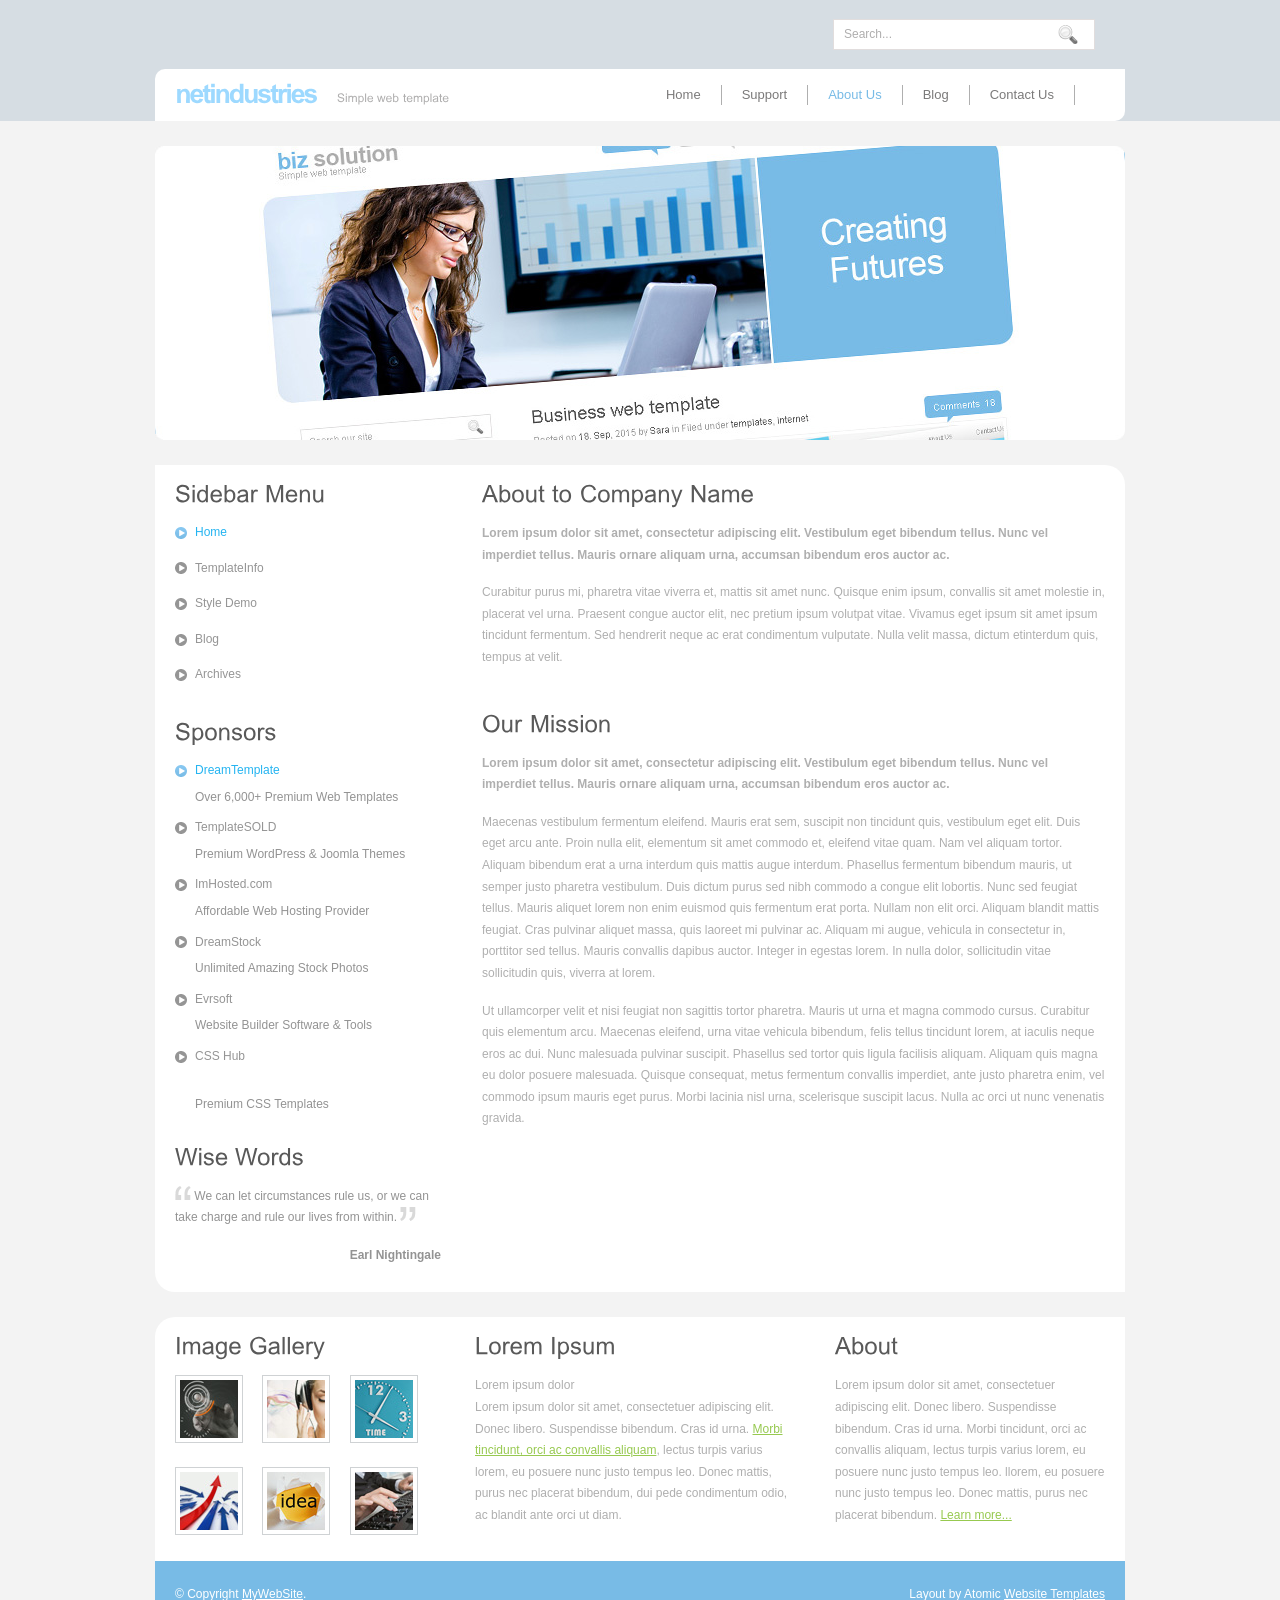
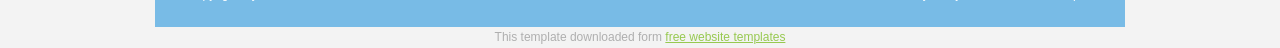
<file: Template front-end/net_industries_template_835/about.html>
<!DOCTYPE html PUBLIC "-//W3C//DTD XHTML 1.0 Transitional//EN" "http://www.w3.org/TR/xhtml1/DTD/xhtml1-transitional.dtd">
<html xmlns="http://www.w3.org/1999/xhtml">
<head>
<title>netindustries | About</title>
<meta http-equiv="Content-Type" content="text/html; charset=UTF-8" />
<link href="style.css" rel="stylesheet" type="text/css" />
<script type="text/javascript" src="js/jquery-1.3.2.min.js"></script>
<script type="text/javascript" src="js/script.js"></script>
<script type="text/javascript" src="js/cufon-yui.js"></script>
<script type="text/javascript" src="js/arial.js"></script>
<script type="text/javascript" src="js/cuf_run.js"></script>
</head>
<body>
<div class="main">
  <div class="search">
    <form method="get" id="search" action="#">
      <span>
      <input type="text" value="Search..." name="s" id="s" />
      <input name="searchsubmit" type="image" src="images/search.gif" value="Go" id="searchsubmit" class="btn"  />
      </span>
    </form>
    <div class="clr"></div>
  </div>
  <div class="clr"></div>
  <div class="header">
    <div class="logo">
      <h1><a href="index.html"><span>netindustries</span><small>Simple web template</small></a></h1>
    </div>
    <div class="menu_nav">
      <ul>
        <li><a href="index.html">Home</a></li>
        <li><a href="support.html">Support</a></li>
        <li class="active"><a href="about.html">About Us</a></li>
        <li><a href="blog.html">Blog</a></li>
        <li><a href="contact.html">Contact Us</a></li>
      </ul>
      <div class="clr"></div>
    </div>
    <div class="clr"></div>
  </div>
  <div class="hbg"><img src="images/header_images.jpg" width="970" height="294" alt="" /></div>
  <div class="content">
    <div class="mainbar">
      <div class="article">
        <h2><span>About to</span> Company Name</h2>
        <div class="clr"></div>
        <p><strong>Lorem ipsum dolor sit amet, consectetur adipiscing elit. Vestibulum eget bibendum tellus. Nunc vel imperdiet tellus. Mauris ornare aliquam urna, accumsan bibendum eros auctor ac.</strong></p>
        <p>Curabitur purus mi, pharetra vitae viverra et, mattis sit amet nunc. Quisque enim ipsum, convallis sit amet molestie in, placerat vel urna. Praesent congue auctor elit, nec pretium ipsum volutpat vitae. Vivamus eget ipsum sit amet ipsum tincidunt fermentum. Sed hendrerit neque ac erat condimentum vulputate. Nulla velit massa, dictum etinterdum quis, tempus at velit.</p>
      </div>
      <div class="article">
        <h2><span>Our</span> Mission</h2>
        <div class="clr"></div>
        <p><strong>Lorem ipsum dolor sit amet, consectetur adipiscing elit. Vestibulum eget bibendum tellus. Nunc vel imperdiet tellus. Mauris ornare aliquam urna, accumsan bibendum eros auctor ac.</strong></p>
        <p>Maecenas vestibulum fermentum eleifend. Mauris erat sem, suscipit non tincidunt quis, vestibulum eget elit. Duis eget arcu ante. Proin nulla elit, elementum sit amet commodo et, eleifend vitae quam. Nam vel aliquam tortor. Aliquam bibendum erat a urna interdum quis mattis augue interdum. Phasellus fermentum bibendum mauris, ut semper justo pharetra vestibulum. Duis dictum purus sed nibh commodo a congue elit lobortis. Nunc sed feugiat tellus. Mauris aliquet lorem non enim euismod quis fermentum erat porta. Nullam non elit orci. Aliquam blandit mattis feugiat. Cras pulvinar aliquet massa, quis laoreet mi pulvinar ac. Aliquam mi augue, vehicula in consectetur in, porttitor sed tellus. Mauris convallis dapibus auctor. Integer in egestas lorem. In nulla dolor, sollicitudin vitae sollicitudin quis, viverra at lorem.</p>
        <p>Ut ullamcorper velit et nisi feugiat non sagittis tortor pharetra. Mauris ut urna et magna commodo cursus. Curabitur quis elementum arcu. Maecenas eleifend, urna vitae vehicula bibendum, felis tellus tincidunt lorem, at iaculis neque eros ac dui. Nunc malesuada pulvinar suscipit. Phasellus sed tortor quis ligula facilisis aliquam. Aliquam quis magna eu dolor posuere malesuada. Quisque consequat, metus fermentum convallis imperdiet, ante justo pharetra enim, vel commodo ipsum mauris eget purus. Morbi lacinia nisl urna, scelerisque suscipit lacus. Nulla ac orci ut nunc venenatis gravida.</p>
      </div>
    </div>
    <div class="sidebar">
      <div class="gadget">
        <h2><span>Sidebar</span> Menu</h2>
        <div class="clr"></div>
        <ul class="sb_menu">
          <li class="active"><a href="#">Home</a></li>
          <li><a href="#">TemplateInfo</a></li>
          <li><a href="#">Style Demo</a></li>
          <li><a href="#">Blog</a></li>
          <li><a href="#">Archives</a></li>
        </ul>
      </div>
      <div class="gadget">
        <h2><span>Sponsors</span></h2>
        <div class="clr"></div>
        <ul class="ex_menu">
          <li class="active"><a href="#">DreamTemplate</a> <span>Over 6,000+ Premium Web Templates</span></li>
          <li><a href="#">TemplateSOLD</a> <span>Premium WordPress &amp; Joomla Themes</span></li>
          <li><a href="#">ImHosted.com</a> <span>Affordable Web Hosting Provider</span></li>
          <li><a href="#">DreamStock</a> <span>Unlimited Amazing Stock Photos</span></li>
          <li><a href="#">Evrsoft</a> <span>Website Builder Software &amp; Tools</span></li>
          <li><a href="http://www.csshub.com/">CSS Hub</a><br />
            <span>Premium CSS Templates</span></li>
        </ul>
      </div>
      <div class="gadget">
        <h2 class="grey"><span>Wise Words</span></h2>
        <div class="clr"></div>
        <div class="testi">
          <p><span class="q"><img src="images/quote_1.gif" width="16" height="14" alt="" /></span> We can let circumstances rule us, or we can take charge and rule our lives from within. <span class="q"><img src="images/quote_2.gif" width="16" height="14" alt="" /></span></p>
          <p class="title"><strong>Earl Nightingale</strong></p>
        </div>
      </div>
    </div>
    <div class="clr"></div>
  </div>
  <div class="clr"></div>
  <div class="fbg">
    <div class="col c1">
      <h2><span>Image Gallery</span></h2>
      <a href="#"><img src="images/pic_1.jpg" width="58" height="58" alt="" /></a> <a href="#"><img src="images/pic_2.jpg" width="58" height="58" alt="" /></a> <a href="#"><img src="images/pic_3.jpg" width="58" height="58" alt="" /></a> <a href="#"><img src="images/pic_4.jpg" width="58" height="58" alt="" /></a> <a href="#"><img src="images/pic_5.jpg" width="58" height="58" alt="" /></a> <a href="#"><img src="images/pic_6.jpg" width="58" height="58" alt="" /></a> </div>
    <div class="col c2">
      <h2><span>Lorem Ipsum</span></h2>
      <p>Lorem ipsum dolor<br />
        Lorem ipsum dolor sit amet, consectetuer adipiscing elit. Donec libero. Suspendisse bibendum. Cras id urna. <a href="#">Morbi tincidunt, orci ac convallis aliquam</a>, lectus turpis varius lorem, eu posuere nunc justo tempus leo. Donec mattis, purus nec placerat bibendum, dui pede condimentum odio, ac blandit ante orci ut diam.</p>
    </div>
    <div class="col c3">
      <h2><span>About</span></h2>
      <p>Lorem ipsum dolor sit amet, consectetuer adipiscing elit. Donec libero. Suspendisse bibendum. Cras id urna. Morbi tincidunt, orci ac convallis aliquam, lectus turpis varius lorem, eu posuere nunc justo tempus leo. llorem, eu posuere nunc justo tempus leo. Donec mattis, purus nec placerat bibendum. <a href="#">Learn more...</a></p>
    </div>
    <div class="clr"></div>
  </div>
  <div class="footer">
    <p class="lf">&copy; Copyright <a href="#">MyWebSite</a>.</p>
    <p class="rf">Layout by Atomic <a href="http://www.atomicwebsitetemplates.com/">Website Templates</a></p>
    <div class="clr"></div>
  </div>
</div>
<div align=center>This template  downloaded form <a href='http://all-free-download.com/free-website-templates/'>free website templates</a></div></body>
</html>
</file>
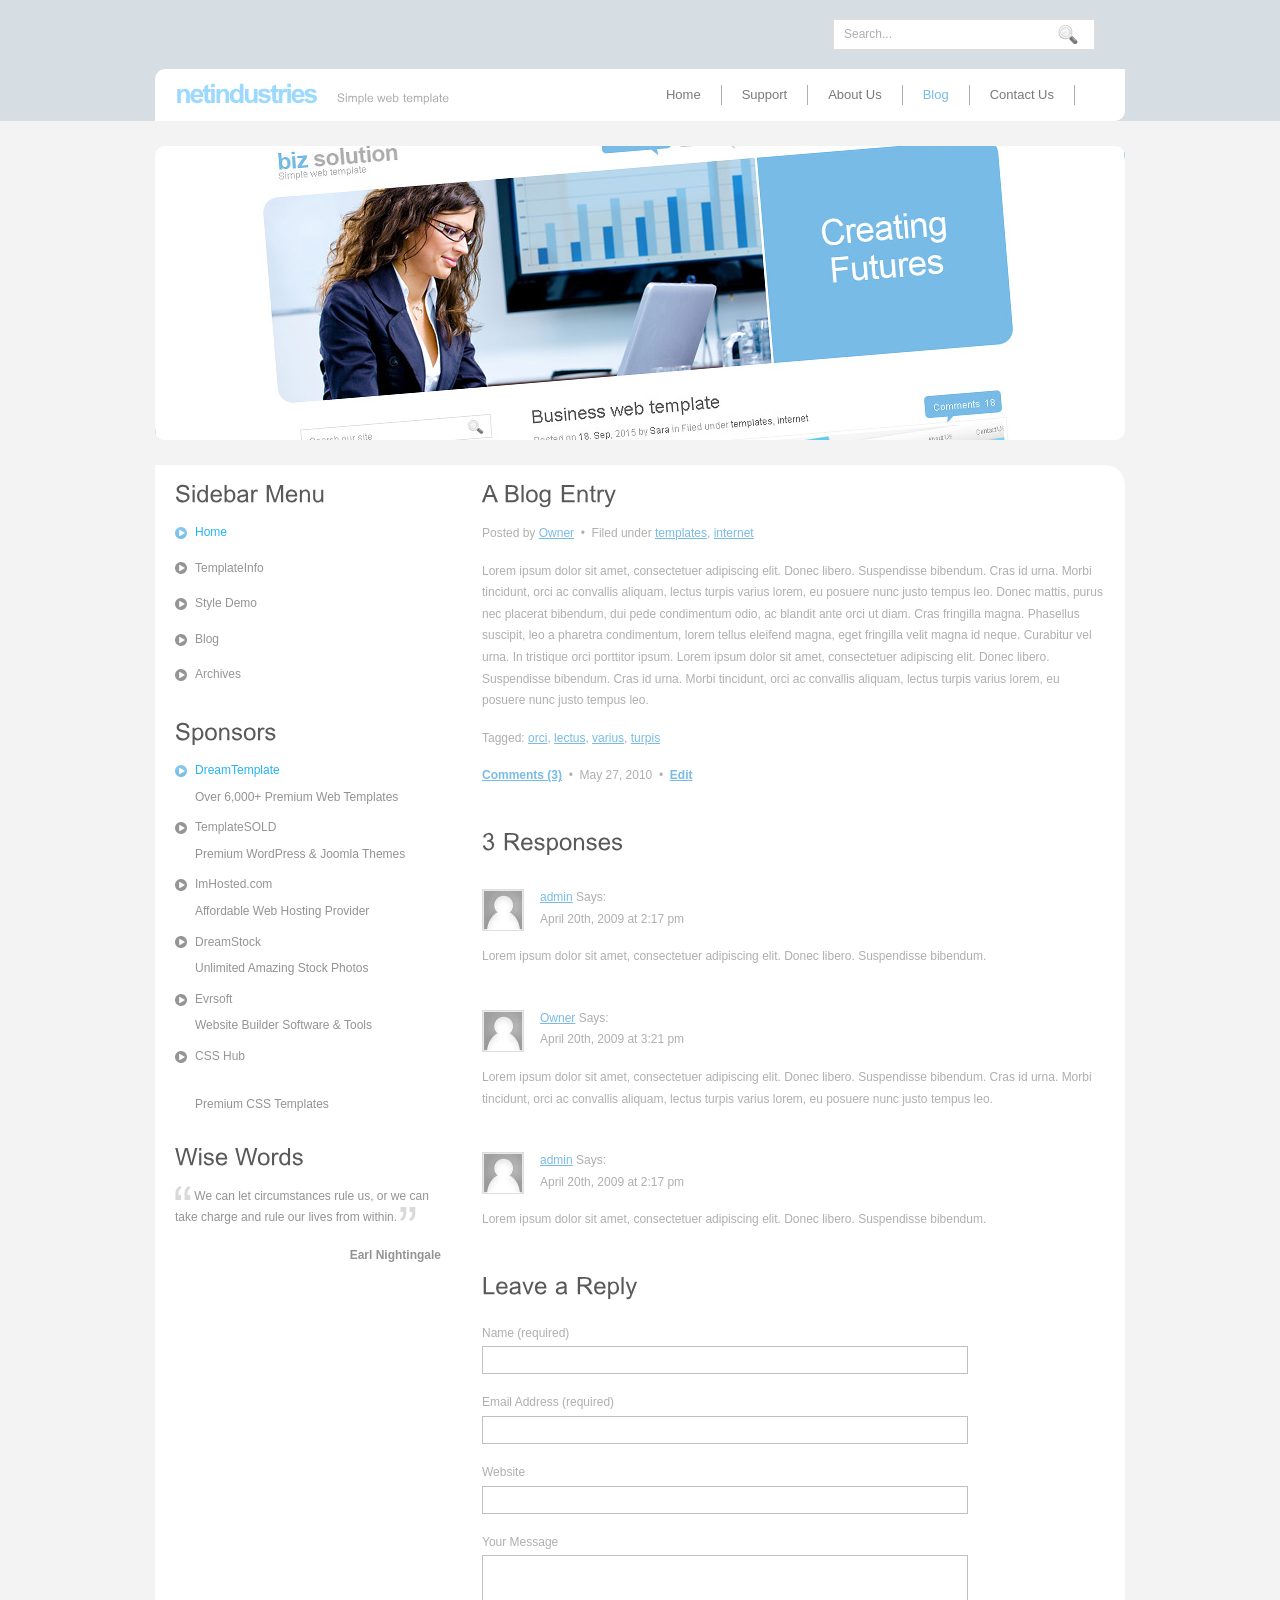
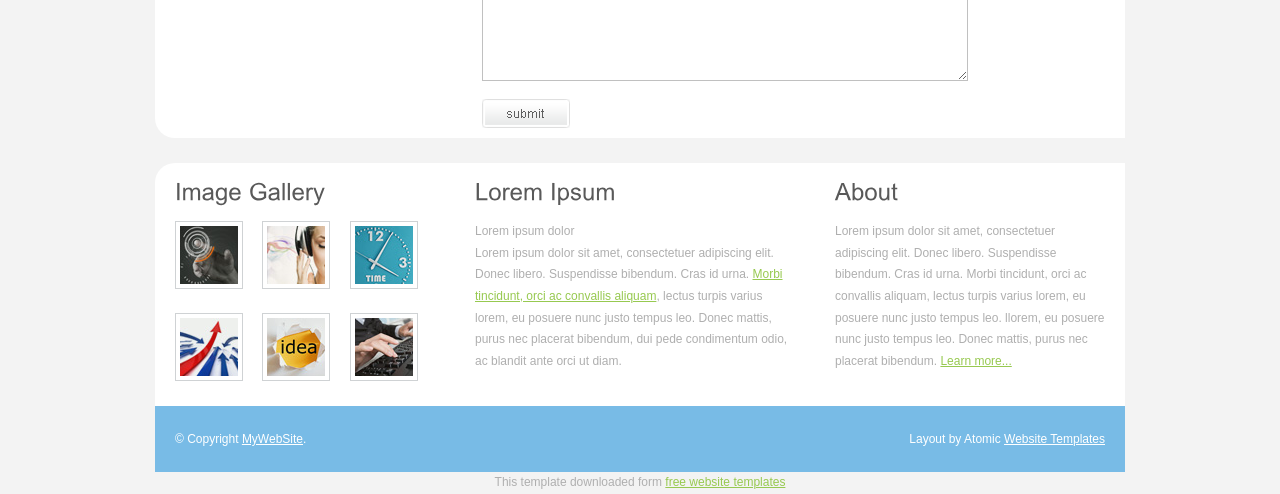
<file: Template front-end/net_industries_template_835/blog.html>
<!DOCTYPE html PUBLIC "-//W3C//DTD XHTML 1.0 Transitional//EN" "http://www.w3.org/TR/xhtml1/DTD/xhtml1-transitional.dtd">
<html xmlns="http://www.w3.org/1999/xhtml">
<head>
<title>netindustries | Blog</title>
<meta http-equiv="Content-Type" content="text/html; charset=UTF-8" />
<link href="style.css" rel="stylesheet" type="text/css" />
<script type="text/javascript" src="js/jquery-1.3.2.min.js"></script>
<script type="text/javascript" src="js/script.js"></script>
<script type="text/javascript" src="js/cufon-yui.js"></script>
<script type="text/javascript" src="js/arial.js"></script>
<script type="text/javascript" src="js/cuf_run.js"></script>
</head>
<body>
<div class="main">
  <div class="search">
    <form method="get" id="search" action="#">
      <span>
      <input type="text" value="Search..." name="s" id="s" />
      <input name="searchsubmit" type="image" src="images/search.gif" value="Go" id="searchsubmit" class="btn"  />
      </span>
    </form>
    <div class="clr"></div>
  </div>
  <div class="clr"></div>
  <div class="header">
    <div class="logo">
      <h1><a href="index.html"><span>netindustries</span><small>Simple web template</small></a></h1>
    </div>
    <div class="menu_nav">
      <ul>
        <li><a href="index.html">Home</a></li>
        <li><a href="support.html">Support</a></li>
        <li><a href="about.html">About Us</a></li>
        <li class="active"><a href="blog.html">Blog</a></li>
        <li><a href="contact.html">Contact Us</a></li>
      </ul>
      <div class="clr"></div>
    </div>
    <div class="clr"></div>
  </div>
  <div class="hbg"><img src="images/header_images.jpg" width="970" height="294" alt="" /></div>
  <div class="content">
    <div class="mainbar">
      <div class="article">
        <h2><span>A Blog</span> Entry</h2>
        <div class="clr"></div>
        <p>Posted by <a href="#">Owner</a> <span>&nbsp;&bull;&nbsp;</span> Filed under <a href="#">templates</a>, <a href="#">internet</a></p>
        <p>Lorem ipsum dolor sit amet, consectetuer adipiscing elit. Donec libero. Suspendisse bibendum. Cras id urna. Morbi tincidunt, orci ac convallis aliquam, lectus turpis varius lorem, eu posuere nunc justo tempus leo. Donec mattis, purus nec placerat bibendum, dui pede condimentum odio, ac blandit ante orci ut diam. Cras fringilla magna. Phasellus suscipit, leo a pharetra condimentum, lorem tellus eleifend magna, eget fringilla velit magna id neque. Curabitur vel urna. In tristique orci porttitor ipsum. Lorem ipsum dolor sit amet, consectetuer adipiscing elit. Donec libero. Suspendisse bibendum. Cras id urna. Morbi tincidunt, orci ac convallis aliquam, lectus turpis varius lorem, eu posuere nunc justo tempus leo. </p>
        <p>Tagged: <a href="#">orci</a>, <a href="#">lectus</a>, <a href="#">varius</a>, <a href="#">turpis</a></p>
        <p><a href="#"><strong>Comments (3)</strong></a> <span>&nbsp;&bull;&nbsp;</span> May 27, 2010 <span>&nbsp;&bull;&nbsp;</span> <a href="#"><strong>Edit</strong></a></p>
      </div>
      <div class="article">
        <h2><span>3</span> Responses</h2>
        <div class="clr"></div>
        <div class="comment"> <a href="#"><img src="images/userpic.gif" width="40" height="40" alt="" class="userpic" /></a>
          <p><a href="#">admin</a> Says:<br />
            April 20th, 2009 at 2:17 pm</p>
          <p>Lorem ipsum dolor sit amet, consectetuer adipiscing elit. Donec libero. Suspendisse bibendum.</p>
        </div>
        <div class="comment"> <a href="#"><img src="images/userpic.gif" width="40" height="40" alt="" class="userpic" /></a>
          <p><a href="#">Owner</a> Says:<br />
            April 20th, 2009 at 3:21 pm</p>
          <p>Lorem ipsum dolor sit amet, consectetuer adipiscing elit. Donec libero. Suspendisse bibendum. Cras id urna. Morbi tincidunt, orci ac convallis aliquam, lectus turpis varius lorem, eu posuere nunc justo tempus leo.</p>
        </div>
        <div class="comment"> <a href="#"><img src="images/userpic.gif" width="40" height="40" alt="" class="userpic" /></a>
          <p><a href="#">admin</a> Says:<br />
            April 20th, 2009 at 2:17 pm</p>
          <p>Lorem ipsum dolor sit amet, consectetuer adipiscing elit. Donec libero. Suspendisse bibendum.</p>
        </div>
      </div>
      <div class="article">
        <h2><span>Leave a</span> Reply</h2>
        <div class="clr"></div>
        <form action="#" method="post" id="leavereply">
          <ol>
            <li>
              <label for="name">Name (required)</label>
              <input id="name" name="name" class="text" />
            </li>
            <li>
              <label for="email">Email Address (required)</label>
              <input id="email" name="email" class="text" />
            </li>
            <li>
              <label for="website">Website</label>
              <input id="website" name="website" class="text" />
            </li>
            <li>
              <label for="message">Your Message</label>
              <textarea id="message" name="message" rows="8" cols="50"></textarea>
            </li>
            <li>
              <input type="image" name="imageField" id="imageField" src="images/submit.gif" class="send" />
              <div class="clr"></div>
            </li>
          </ol>
        </form>
      </div>
    </div>
    <div class="sidebar">
      <div class="gadget">
        <h2><span>Sidebar</span> Menu</h2>
        <div class="clr"></div>
        <ul class="sb_menu">
          <li class="active"><a href="#">Home</a></li>
          <li><a href="#">TemplateInfo</a></li>
          <li><a href="#">Style Demo</a></li>
          <li><a href="#">Blog</a></li>
          <li><a href="#">Archives</a></li>
        </ul>
      </div>
      <div class="gadget">
        <h2><span>Sponsors</span></h2>
        <div class="clr"></div>
        <ul class="ex_menu">
          <li class="active"><a href="#">DreamTemplate</a> <span>Over 6,000+ Premium Web Templates</span></li>
          <li><a href="#">TemplateSOLD</a> <span>Premium WordPress &amp; Joomla Themes</span></li>
          <li><a href="#">ImHosted.com</a> <span>Affordable Web Hosting Provider</span></li>
          <li><a href="#">DreamStock</a> <span>Unlimited Amazing Stock Photos</span></li>
          <li><a href="#">Evrsoft</a> <span>Website Builder Software &amp; Tools</span></li>
          <li><a href="http://www.csshub.com/">CSS Hub</a><br />
            <span>Premium CSS Templates</span></li>
        </ul>
      </div>
      <div class="gadget">
        <h2 class="grey"><span>Wise Words</span></h2>
        <div class="clr"></div>
        <div class="testi">
          <p><span class="q"><img src="images/quote_1.gif" width="16" height="14" alt="" /></span> We can let circumstances rule us, or we can take charge and rule our lives from within. <span class="q"><img src="images/quote_2.gif" width="16" height="14" alt="" /></span></p>
          <p class="title"><strong>Earl Nightingale</strong></p>
        </div>
      </div>
    </div>
    <div class="clr"></div>
  </div>
  <div class="clr"></div>
  <div class="fbg">
    <div class="col c1">
      <h2><span>Image Gallery</span></h2>
      <a href="#"><img src="images/pic_1.jpg" width="58" height="58" alt="" /></a> <a href="#"><img src="images/pic_2.jpg" width="58" height="58" alt="" /></a> <a href="#"><img src="images/pic_3.jpg" width="58" height="58" alt="" /></a> <a href="#"><img src="images/pic_4.jpg" width="58" height="58" alt="" /></a> <a href="#"><img src="images/pic_5.jpg" width="58" height="58" alt="" /></a> <a href="#"><img src="images/pic_6.jpg" width="58" height="58" alt="" /></a> </div>
    <div class="col c2">
      <h2><span>Lorem Ipsum</span></h2>
      <p>Lorem ipsum dolor<br />
        Lorem ipsum dolor sit amet, consectetuer adipiscing elit. Donec libero. Suspendisse bibendum. Cras id urna. <a href="#">Morbi tincidunt, orci ac convallis aliquam</a>, lectus turpis varius lorem, eu posuere nunc justo tempus leo. Donec mattis, purus nec placerat bibendum, dui pede condimentum odio, ac blandit ante orci ut diam.</p>
    </div>
    <div class="col c3">
      <h2><span>About</span></h2>
      <p>Lorem ipsum dolor sit amet, consectetuer adipiscing elit. Donec libero. Suspendisse bibendum. Cras id urna. Morbi tincidunt, orci ac convallis aliquam, lectus turpis varius lorem, eu posuere nunc justo tempus leo. llorem, eu posuere nunc justo tempus leo. Donec mattis, purus nec placerat bibendum. <a href="#">Learn more...</a></p>
    </div>
    <div class="clr"></div>
  </div>
  <div class="footer">
    <p class="lf">&copy; Copyright <a href="#">MyWebSite</a>.</p>
    <p class="rf">Layout by Atomic <a href="http://www.atomicwebsitetemplates.com/">Website Templates</a></p>
    <div class="clr"></div>
  </div>
</div>
<div align=center>This template  downloaded form <a href='http://all-free-download.com/free-website-templates/'>free website templates</a></div></body>
</html>
</file>
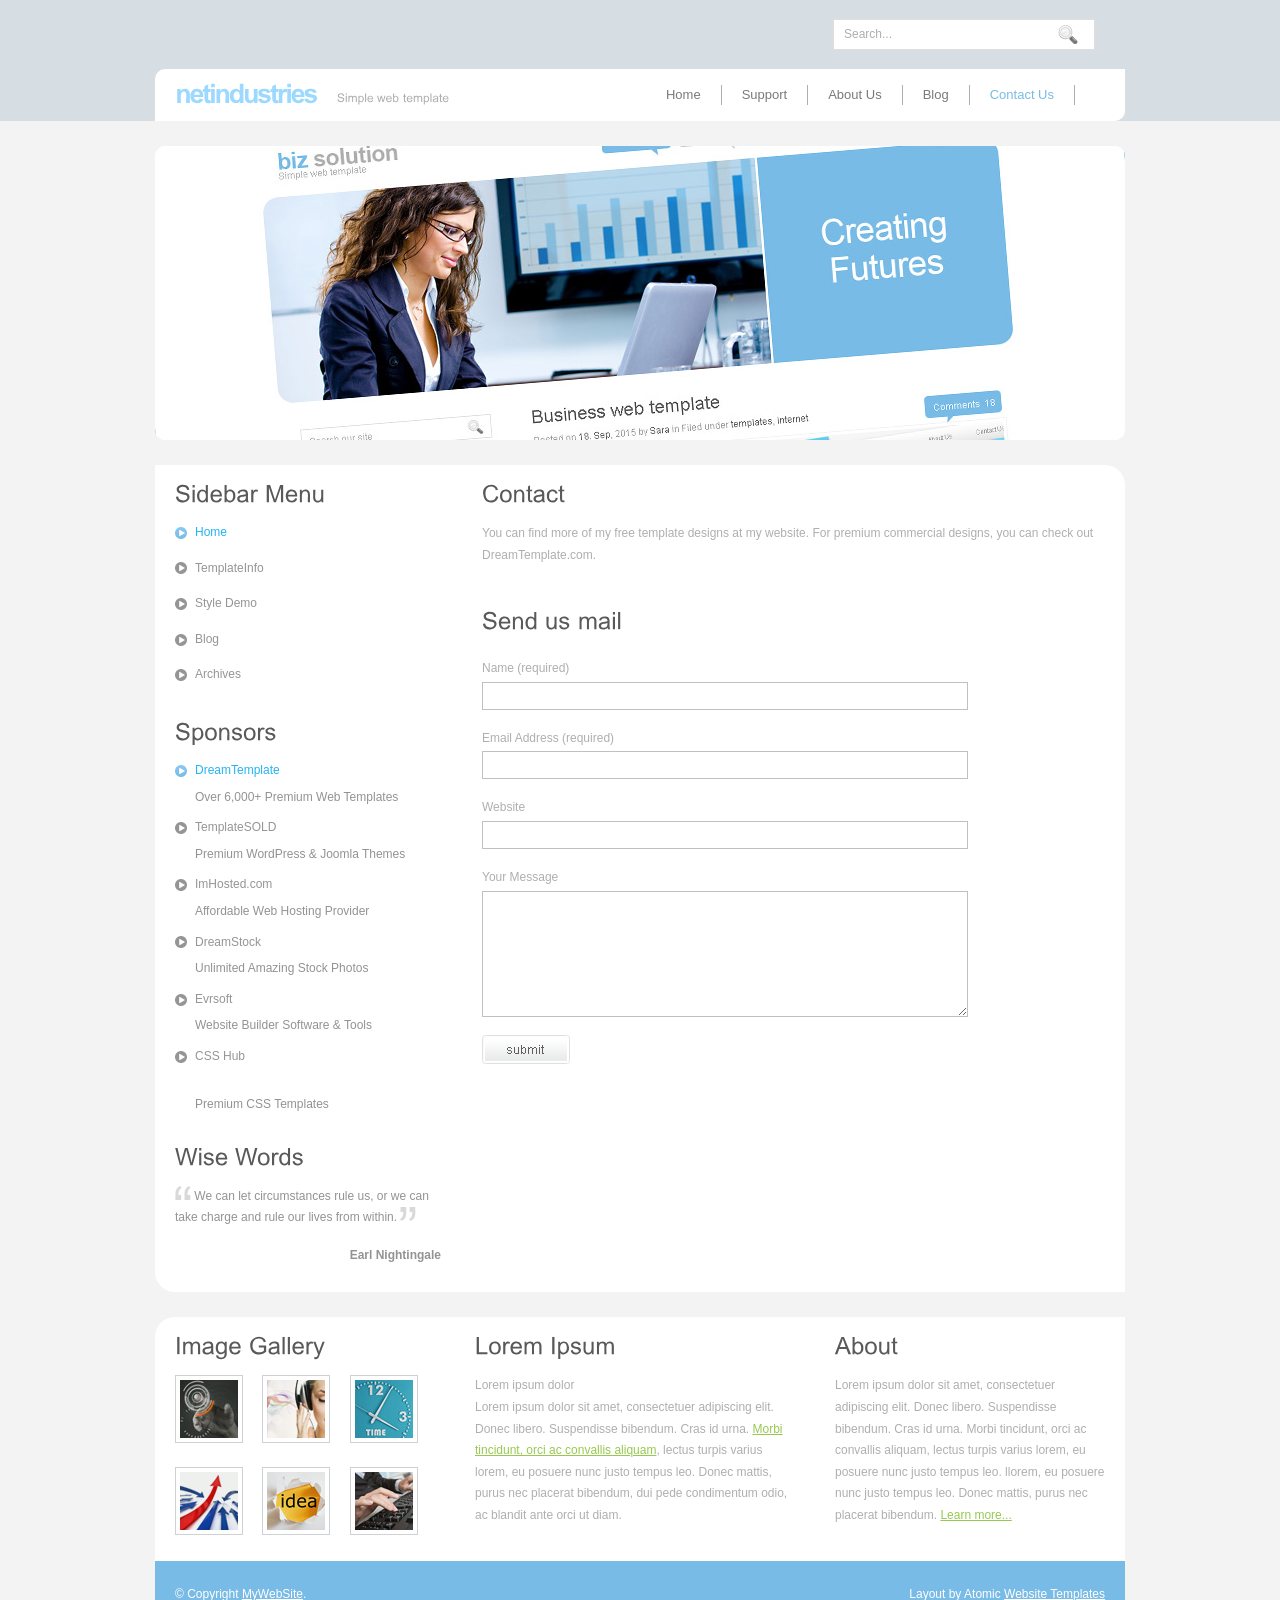
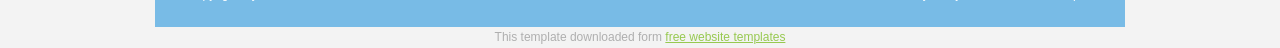
<file: Template front-end/net_industries_template_835/contact.html>
<!DOCTYPE html PUBLIC "-//W3C//DTD XHTML 1.0 Transitional//EN" "http://www.w3.org/TR/xhtml1/DTD/xhtml1-transitional.dtd">
<html xmlns="http://www.w3.org/1999/xhtml">
<head>
<title>netindustries | Contact</title>
<meta http-equiv="Content-Type" content="text/html; charset=UTF-8" />
<link href="style.css" rel="stylesheet" type="text/css" />
<script type="text/javascript" src="js/jquery-1.3.2.min.js"></script>
<script type="text/javascript" src="js/script.js"></script>
<script type="text/javascript" src="js/cufon-yui.js"></script>
<script type="text/javascript" src="js/arial.js"></script>
<script type="text/javascript" src="js/cuf_run.js"></script>
</head>
<body>
<div class="main">
  <div class="search">
    <form method="get" id="search" action="#">
      <span>
      <input type="text" value="Search..." name="s" id="s" />
      <input name="searchsubmit" type="image" src="images/search.gif" value="Go" id="searchsubmit" class="btn"  />
      </span>
    </form>
    <div class="clr"></div>
  </div>
  <div class="clr"></div>
  <div class="header">
    <div class="logo">
      <h1><a href="index.html"><span>netindustries</span><small>Simple web template</small></a></h1>
    </div>
    <div class="menu_nav">
      <ul>
        <li><a href="index.html">Home</a></li>
        <li><a href="support.html">Support</a></li>
        <li><a href="about.html">About Us</a></li>
        <li><a href="blog.html">Blog</a></li>
        <li class="active"><a href="contact.html">Contact Us</a></li>
      </ul>
      <div class="clr"></div>
    </div>
    <div class="clr"></div>
  </div>
  <div class="hbg"><img src="images/header_images.jpg" width="970" height="294" alt="" /></div>
  <div class="content">
    <div class="mainbar">
      <div class="article">
        <h2><span>Contact</span></h2>
        <div class="clr"></div>
        <p>You can find more of my free template designs at my website. For premium commercial designs, you can check out DreamTemplate.com.</p>
      </div>
      <div class="article">
        <h2><span>Send us</span> mail</h2>
        <div class="clr"></div>
        <form action="#" method="post" id="sendemail">
          <ol>
            <li>
              <label for="name">Name (required)</label>
              <input id="name" name="name" class="text" />
            </li>
            <li>
              <label for="email">Email Address (required)</label>
              <input id="email" name="email" class="text" />
            </li>
            <li>
              <label for="website">Website</label>
              <input id="website" name="website" class="text" />
            </li>
            <li>
              <label for="message">Your Message</label>
              <textarea id="message" name="message" rows="8" cols="50"></textarea>
            </li>
            <li>
              <input type="image" name="imageField" id="imageField" src="images/submit.gif" class="send" />
              <div class="clr"></div>
            </li>
          </ol>
        </form>
      </div>
    </div>
    <div class="sidebar">
      <div class="gadget">
        <h2><span>Sidebar</span> Menu</h2>
        <div class="clr"></div>
        <ul class="sb_menu">
          <li class="active"><a href="#">Home</a></li>
          <li><a href="#">TemplateInfo</a></li>
          <li><a href="#">Style Demo</a></li>
          <li><a href="#">Blog</a></li>
          <li><a href="#">Archives</a></li>
        </ul>
      </div>
      <div class="gadget">
        <h2><span>Sponsors</span></h2>
        <div class="clr"></div>
        <ul class="ex_menu">
          <li class="active"><a href="#">DreamTemplate</a> <span>Over 6,000+ Premium Web Templates</span></li>
          <li><a href="#">TemplateSOLD</a> <span>Premium WordPress &amp; Joomla Themes</span></li>
          <li><a href="#">ImHosted.com</a> <span>Affordable Web Hosting Provider</span></li>
          <li><a href="#">DreamStock</a> <span>Unlimited Amazing Stock Photos</span></li>
          <li><a href="#">Evrsoft</a> <span>Website Builder Software &amp; Tools</span></li>
          <li><a href="http://www.csshub.com/">CSS Hub</a><br />
            <span>Premium CSS Templates</span></li>
        </ul>
      </div>
      <div class="gadget">
        <h2 class="grey"><span>Wise Words</span></h2>
        <div class="clr"></div>
        <div class="testi">
          <p><span class="q"><img src="images/quote_1.gif" width="16" height="14" alt="" /></span> We can let circumstances rule us, or we can take charge and rule our lives from within. <span class="q"><img src="images/quote_2.gif" width="16" height="14" alt="" /></span></p>
          <p class="title"><strong>Earl Nightingale</strong></p>
        </div>
      </div>
    </div>
    <div class="clr"></div>
  </div>
  <div class="clr"></div>
  <div class="fbg">
    <div class="col c1">
      <h2><span>Image Gallery</span></h2>
      <a href="#"><img src="images/pic_1.jpg" width="58" height="58" alt="" /></a> <a href="#"><img src="images/pic_2.jpg" width="58" height="58" alt="" /></a> <a href="#"><img src="images/pic_3.jpg" width="58" height="58" alt="" /></a> <a href="#"><img src="images/pic_4.jpg" width="58" height="58" alt="" /></a> <a href="#"><img src="images/pic_5.jpg" width="58" height="58" alt="" /></a> <a href="#"><img src="images/pic_6.jpg" width="58" height="58" alt="" /></a> </div>
    <div class="col c2">
      <h2><span>Lorem Ipsum</span></h2>
      <p>Lorem ipsum dolor<br />
        Lorem ipsum dolor sit amet, consectetuer adipiscing elit. Donec libero. Suspendisse bibendum. Cras id urna. <a href="#">Morbi tincidunt, orci ac convallis aliquam</a>, lectus turpis varius lorem, eu posuere nunc justo tempus leo. Donec mattis, purus nec placerat bibendum, dui pede condimentum odio, ac blandit ante orci ut diam.</p>
    </div>
    <div class="col c3">
      <h2><span>About</span></h2>
      <p>Lorem ipsum dolor sit amet, consectetuer adipiscing elit. Donec libero. Suspendisse bibendum. Cras id urna. Morbi tincidunt, orci ac convallis aliquam, lectus turpis varius lorem, eu posuere nunc justo tempus leo. llorem, eu posuere nunc justo tempus leo. Donec mattis, purus nec placerat bibendum. <a href="#">Learn more...</a></p>
    </div>
    <div class="clr"></div>
  </div>
  <div class="footer">
    <p class="lf">&copy; Copyright <a href="#">MyWebSite</a>.</p>
    <p class="rf">Layout by Atomic <a href="http://www.atomicwebsitetemplates.com/">Website Templates</a></p>
    <div class="clr"></div>
  </div>
</div>
<div align=center>This template  downloaded form <a href='http://all-free-download.com/free-website-templates/'>free website templates</a></div></body>
</html>
</file>
<file: Template front-end/net_industries_template_835/style.css>
@charset "utf-8";
body {
	margin:0;
	padding:0;
	width:100%;
	color:#afafaf;
	font:normal 12px/1.8em Arial, Helvetica, sans-serif;
	background:#f3f3f3 url(images/bg.gif) repeat-x top;
}
html, .main {
	padding:0;
	margin:0 auto;
	width:970px
}
.logo {
	float:left;
	width:300px;
	height:30px;
	padding:12px 20px 10px;
	margin:0 auto;
}
h1 {
	margin:0;
	padding:0;
	color:#afaeae;
	font:bold 26px/1.2em Arial, Helvetica, sans-serif;
	letter-spacing:-2px;
}
h1 a, h1 a:hover {
	color:#afaeae;
	text-decoration:none;
}
h1 span {
	color:#9dd9ff;
}
h1 small {
	padding:0 20px;
	font:normal 12px/1.2em Arial, Helvetica, sans-serif;
	letter-spacing:normal;
}
h2 {
	font:normal 24px Arial, Helvetica, sans-serif;
	padding:8px 0;
	margin:0;
	color:#595959;
}
h3 {
	font:normal 46px Arial, Helvetica, sans-serif;
	padding:80px 0 0;
	margin:0;
	color:#595959;
}
p {
	margin:8px 0;
	padding:0 0 8px 0;
	font:normal 12px/1.8em Arial, Helvetica, sans-serif;
}
p.spec {
}
a {
	color:#97c950;
	text-decoration:underline;
}
a.rm, a.com {
	padding:0;
	text-decoration:none;
}
.header, .content, .menu_nav, .fbg, .footer, form, ol, ol li, ul, .content .mainbar, .content .sidebar {
	margin:0;
	padding:0;
}
.header {
	padding:0;
	margin:0;
	background:#FFF;
}
.hbg {
	padding:25px 0;
	margin:0;
	text-align:center;
}
.menu_nav {
	margin:0;
	padding:0 50px 0 0;
	height:52px;
}
.menu_nav ul {
	list-style:none;
	margin:0;
	padding:16px 0;
	float:right;
	height:20px;
}
.menu_nav ul li {
	margin:0;
	padding:0;
	float:left;
}
.menu_nav ul li a {
	display:block;
	margin:0;
	padding:2px 20px;
	color:#7b7a7a;
	text-decoration:none;
	font-size:13px;
	line-height:16px;
	background:none;
	border-right:1px solid #afafaf;
}
.menu_nav ul li.active a, .menu_nav ul li a:hover {
	text-decoration:none;
	color:#78bbe6;
}
.content {
	padding:0;
	margin:0;
	background:#FFF;
}
.mainbar {
	margin:0;
	padding:0;
	float:right;
	width:663px;
}
.mainbar img {
	padding:4px;
	border:1px solid #f2f2f1;
	background:#FFF;
}
.mainbar img.fl {
	margin:4px 16px 4px 0;
	float:left;
}
.mainbar .article {
	margin:0;
	padding:10px 20px;
}
.mainbar .article a {
	color:#78bbe6;
}
.mainbar .post-data a {
	color:#595959;
}
.mainbar a.com {
	color:#24b4f1;
}
.mainbar .spec a.rm {
	color:#fff;
	background:#a2d2f2;
	padding:5px 15px;
	border:1px solid #a5cde7;
}
.sidebar {
	padding:0;
	float:left;
	width:306px;
}
.sidebar .gadget {
	margin:0;
	padding:10px 20px;
}
.sidebar .gadget .title {
	text-align:right;
}
.sidebar .gadget span.q {
	text-align:right;
	font:normal 60px/12px Arial, Helvetica, sans-serif;
	color:#d9d9d9;
}
ul.sb_menu, ul.ex_menu, .testi {
	margin:0;
	padding:0;
	color:#939393;
	list-style:none;
}
ul.sb_menu li, ul.ex_menu li {
	margin:0;
}
ul.sb_menu li {
	padding:2px 0;
}
ul.ex_menu li {
	padding:2px 0;
}
ul.sb_menu li a, ul.ex_menu li a {
	display:block;
	color:#959595;
	text-decoration:none;
	padding:5px 5px 5px 20px;
	background:url(images/menu_li_link.gif) no-repeat left center;
}
ul.ex_menu li span {
	padding:0 0 0 20px;
}
ul.sb_menu li a:hover, ul.ex_menu li a:hover, ul.sb_menu li.active a, ul.ex_menu li.active a {
	background:url(images/menu_li_hover.gif) no-repeat left center;
	color:#24b4f1;
}
ul.sb_menu li a:hover {
	text-decoration:underline;
}
ul.ex_menu li a:hover {
	text-decoration:underline;
}
.content .mainbar .comment {
	margin:0;
	padding:16px 0 0 0;
}
.content .mainbar .comment img.userpic {
	border:1px solid #dedede;
	margin:10px 16px 0 0;
	padding:0;
	float:left;
}
.fbg {
	margin:25px 0 0 0;
	padding:10px 20px;
	background:#FFF;
}
.fbg img {
	padding:4px;
	border:1px solid #cfd2d4;
	background-color:#fff;
}
.fbg .col {
	margin:0;
	float:left;
}
.fbg .c1 {
	padding:0 20px 0 0;
	width:260px;
}
.fbg .c2 {
	padding:0 20px;
	width:320px;
}
.fbg .c3 {
	padding:0 0 0 20px;
	width:270px;
	background:none;
}
.fbg .c1 img {
	margin:8px 16px 8px 0;
}
.fbg .c3 img {
	margin:8px 16px 4px 0;
	float:left;
}
.footer {
	background:#78bbe6;
	padding:20px;
}
.footer .lf {
	float:left;
}
.footer .rf {
	float:right;
}
.footer p {
	color:#ffffff;
	margin:0;
	padding:4px 0;
	width:auto;
	line-height:1.5em;
}
.footer a {
	color:#ffffff;
	text-decoration:underline;
}
.footer a:hover {
	text-decoration:none;
}
ol {
	list-style:none;
}
ol li {
	display:block;
	clear:both;
}
ol li label {
	display:block;
	margin:0;
	padding:16px 0 0 0;
}
ol li input.text {
	width:480px;
	border:1px solid #c0c0c0;
	margin:2px 0;
	padding:5px 2px;
	height:16px;
	background:#fff;
}
ol li textarea {
	width:480px;
	border:1px solid #c0c0c0;
	margin:2px 0;
	padding:2px;
	background:#fff;
}
ol li .send {
	margin:16px 0 0 0;
}
.search {
	padding:19px 30px;
	margin:0;
	height:31px;
}
.search span {
	float:right;
	width:260px;
	display:block;
	background:#FFF;
	height:29px;
	margin:0;
	padding:0;
	border:1px solid #e1dddd;
}
.search input#s {
	float:left;
	width:210px;
	padding:7px 0 7px 10px;
	margin:0;
	border:0;
	background:none;
	color:#afaeae;
	font:normal 12px/15px Arial, Helvetica, sans-serif;
}
.search .btn {
	float:left;
	padding:0;
	margin:0;
	border:0;
	width:auto;
}
.pagenavi {
	clear:both;
	font:normal 11px Arial, Helvetica, sans-serif;
	margin:0 auto;
	text-align:right;
	padding:20px;
}
.pagenavi a, .pagenavi .current {
	margin-left:3px;
	padding:3px 8px;
	text-decoration:none;
	color:#939393;
	background:#f9fbfc;
	border:1px solid #d9e3cb;
}
.pagenavi a:hover, .pagenavi .current {
	background:#78bbe6;
	color:#FFF;
}
.pagenavi .pages {
	float:left;
}
.fl {
	float:left;
}
.fr {
	float:right;
}
.clr {
	clear:both;
	padding:0;
	margin:0;
	width:100%;
	font-size:0;
	line-height:0;
}
</file>
<file: Template front-end/social_net_template_851/style.css>
@charset "utf-8";
body {
	margin:0;
	padding:0;
	width:100%;
	color:#959595;
	font:normal 12px/1.8em Arial, Helvetica, sans-serif;
	background:url(images/bg.jpg);
}
html {
	padding:0;
	margin:0;
}
.main {
	padding:0;
	margin:0;
	background:url(images/main_bg.jpg) repeat-y center;
}
.logo {
	float:left;
	width:400px;
	height:86px;
	padding:0;
	margin:0 auto;
}
h1 {
	margin:0;
	padding:20px 0 0 0;
	color:#636363;
	font:bold 38px/1.2em Arial, Helvetica, sans-serif;
	letter-spacing:-2px;
}
h1 a, h1 a:hover {
	color:#636363;
	text-decoration:none;
}
h1 span {
	color:#78bbe6;
}
h1 small {
	padding:0 10px;
	font:normal 12px/1.2em Arial, Helvetica, sans-serif;
	letter-spacing:normal;
}
h2 {
	font:normal 24px Arial, Helvetica, sans-serif;
	padding:8px 0;
	margin:0;
	color:#595959;
}
p {
	margin:8px 0;
	padding:0 0 8px 0;
	font:normal 12px/1.8em Arial, Helvetica, sans-serif;
}
p.spec {
}
a {
	color:#97c950;
	text-decoration:underline;
}
a.rm, a.com {
	padding:0;
	text-decoration:none;
}
.header, .content, .menu_nav, .fbg, .footer, form, ol, ol li, ul, .content .mainbar, .content .sidebar {
	margin:0;
	padding:0;
}
.main_resize {
	margin:0 auto;
	width:969px;
}
.header {
	margin:0 auto;
	width:923px;
}
.hbg {
	padding:0;
	margin:0 0 10px;
}
.menu_nav {
	margin:0 0 10px;
	padding:0;
}
.menu_nav ul {
	list-style:none;
	margin:0;
	padding:0;
	float:right;
}
.menu_nav ul li {
	margin:0;
	padding:15px 5px 15px 0;
	float:left;
	background:url(images/menu_line.jpg) repeat-x top;
}
.menu_nav ul li a {
	display:block;
	margin:0;
	padding:11px 25px;
	color:#878989;
	text-decoration:none;
	font-size:13px;
	line-height:16px;
}
.menu_nav ul li.active a, .menu_nav ul li a:hover {
	color:#fff;
	text-decoration:none;
	background:#78bbe6;
}
.content {
	padding:0;
	margin:0 auto;
	width:923px;
}
.mainbar {
	margin:0;
	padding:0;
	float:right;
	width:638px;
}
.mainbar img {
	padding:4px;
	border:1px solid #f2f2f1;
	background:#FFF;
}
.mainbar img.fl {
	margin:4px 16px 4px 0;
	float:left;
}
.mainbar .article {
	margin:0;
	padding:10px 0 5px 15px;
}
.mainbar .article a {
	color:#78bbe6;
}
.mainbar .post-data a {
	color:#595959;
}
.mainbar .spec a {
	padding:5px 15px;
	background:#78bbe6;
	color:#FFF;
}
.sidebar {
	padding:0;
	float:left;
	width:285px;
}
.sidebar .gadget {
	margin:0;
	padding:10px 15px 10px 0;
}
.sidebar .gadget .testi {
	padding:0 0 0 0;
}
.sidebar .gadget .title {
	text-align:right;
}
.sidebar .gadget span.q {
	text-align:right;
	font:normal 60px/12px Arial, Helvetica, sans-serif;
	color:#d9d9d9;
}
ul.sb_menu, ul.ex_menu {
	margin:0;
	padding:0;
	color:#939393;
	list-style:none;
}
ul.sb_menu li, ul.ex_menu li {
	margin:0;
}
ul.sb_menu li {
	padding:2px 0 2px 15px;
}
ul.ex_menu li {
	padding:2px 0 2px 15px;
}
ul.sb_menu li a, ul.ex_menu li a {
	display:block;
	color:#959595;
	text-decoration:none;
	padding:5px;
	margin-left:-15px;
	padding-left:15px;
}
ul.sb_menu li a:hover, ul.ex_menu li a:hover, ul.sb_menu li.active a, ul.ex_menu li.active a {
	color:#FFF;
	background:#78bbe6;
}
ul.sb_menu li a:hover {
	text-decoration:none;
}
ul.ex_menu li a:hover {
	text-decoration:none;
}
.content .mainbar .comment {
	margin:0;
	padding:16px 0 0 0;
}
.content .mainbar .comment img.userpic {
	border:1px solid #dedede;
	margin:10px 16px 0 0;
	padding:0;
	float:left;
}
.fbg {
	padding:10px 0;
	background:url(images/fbg_bg.jpg) repeat-y center;
}
.fbg_resize {
	margin:0 auto;
	padding:0;
	width:923px;
}
.fbg img {
	padding:4px;
	border:1px solid #cfd2d4;
	background-color:#fff;
}
.fbg p, .fbg h2 {
	color:#fbfbfb;
}
.fbg a {
	color:#fbfbfb;
}
.fbg .col {
	margin:0;
	float:left;
	background:url(images/fbg_line.gif) repeat-y right;
}
.fbg .c1 {
	padding:0 15px 0 0;
	width:270px;
}
.fbg .c2 {
	padding:0 15px;
	width:313px;
}
.fbg .c3 {
	padding:0 0 0 15px;
	width:280px;
	background:none;
}
.fbg .c1 img {
	margin:8px 16px 8px 0;
}
.fbg .c3 img {
	margin:8px 16px 4px 0;
	float:left;
}
.footer {
	background:url(images/main_bg.jpg) repeat-y center;
}
.footer_resize {
	margin:0 auto;
	padding:20px 0;
	width:923px;
	color:#9a9a9a;
}
.footer p {
	margin:0;
	padding:4px 0;
	line-height:normal;
	color:#9a9a9a;
}
.footer a {
	color:#9a9a9a;
	padding:inherit;
	text-decoration:underline;
}
.footer a:hover {
	text-decoration:none;
}
.footer .lf {
	float:left;
}
.footer .rf {
	float:right;
}
ol {
	list-style:none;
}
ol li {
	display:block;
	clear:both;
}
ol li label {
	display:block;
	margin:0;
	padding:16px 0 0 0;
}
ol li input.text {
	width:480px;
	border:1px solid #c0c0c0;
	margin:2px 0;
	padding:5px 2px;
	height:16px;
	background:#fff;
}
ol li textarea {
	width:480px;
	border:1px solid #c0c0c0;
	margin:2px 0;
	padding:2px;
	background:#fff;
}
ol li .send {
	margin:16px 0 0 0;
}
.search {
	float:right;
	width:250px;
	padding:25px 0;
}
.search span {
	width:235px;
	display:block;
	background:#FFF;
	height:29px;
	margin:0;
	padding:0;
	border:1px solid #e1dddd;
}
.search input#s {
	float:left;
	width:185px;
	padding:7px 0 7px 10px;
	margin:0;
	border:0;
	background:none;
	color:#afaeae;
	font:normal 12px/15px Arial, Helvetica, sans-serif;
}
.search .btn {
	float:left;
	padding:0;
	margin:0;
	border:0;
	width:auto;
}
.pagenavi {
	clear:both;
	font:normal 11px Arial, Helvetica, sans-serif;
	margin:0 auto;
	text-align:right;
	padding:20px 15px;
}
.pagenavi a, .pagenavi .current {
	margin-left:3px;
	padding:3px 8px;
	text-decoration:none;
	color:#939393;
	background:#f9fbfc;
	border:1px solid #d9e3cb;
}
.pagenavi a:hover, .pagenavi .current {
	background:#78bbe6;
	color:#FFF;
}
.pagenavi .pages {
	float:left;
}
.fl {
	float:left;
}
.fr {
	float:right;
}
.clr {
	clear:both;
	padding:0;
	margin:0;
	width:100%;
	font-size:0;
	line-height:0;
}
</file>
<file: Template front-end/school-education/school-education/layout/styles/layout.css>
@charset "utf-8";
/*
Template Name: School Education
Author: <a href="http://www.os-templates.com/">OS Templates</a>
Author URI: http://www.os-templates.com/
Licence: Free to use under our free template licence terms
Licence URI: http://www.os-templates.com/template-terms
File: Layout CSS
*/

@import url("navi.css");
@import url("forms.css");
@import url("tables.css");
@import url("featured_slide.css");
@import url("loginslider.css");

html{overflow-y:scroll;}
body{margin:0; padding:0; font-size:12px; font-family:verdana, Arial, Helvetica, sans-serif; color:#333333; background-color:#FFFFFF;}

.justify{text-align:justify;}
.bold{font-weight:bold;}
.center{text-align:center;}
.right{text-align:right;}
.nostart{margin:0; padding:0; list-style-type:none;}

.clear{clear:both;}
br.clear{clear:both; margin-top:-15px;}

a{outline:none; text-decoration:none;}

.fl_left, .imgl{float:left;}
.fl_right, .imgr{float:right;}

img{display:block; margin:0; padding:0; border:none;}
.imgl, .imgr{border:1px solid #999999; padding:5px;}
.imgl{margin:0 8px 8px 0; clear:left;}
.imgr{margin:0 0 8px 8px; clear:right;}

/* ----------------------------------------------Wrapper------------------------------------- */

div.wrapper{display:block; width:100%; margin:0; text-align:left;}
div.wrapper h1, div.wrapper h2, div.wrapper h3, div.wrapper h4, div.wrapper h5, div.wrapper h6{margin:0; padding:0; font-size:20px; font-weight:normal; line-height:normal; font-family:Georgia, "Times New Roman", Times, serif;}
.col0{color:#FFFFFF; background-color:#2D3134; border-top:5px solid #4A5155;}
.col1, .col1 a{color:#C4C5C3; background-color:#2D3134;}
.col2{color:#FFFFFF; background-color:#02ACEE; padding:15px 0}
.col3{color:#666666; background-color:#FFFFFF;}
.col3 a{color:#02ACEE; background-color:#FFFFFF;}
.col4{color:#CCCCCC; background-color:#2A2B2F;}
.col4 a{color:#02ACEE; background-color:#2A2B2F;}
.col5, .col5 a{color:#666666; background-color:#1B1B1B;}

/* ----------------------------------------------Generalise------------------------------------- */

#header, #topbar, #topnav, #breadcrumb, #homecontent, #container, #footer, #copyright{display:block; position:relative; width:960px; margin:0 auto;}

/* ----------------------------------------------Header------------------------------------- */

#header{padding:0 0 20px 0;}
#header #logo{display:block; float:left; width:300px; margin-top:7px; overflow:hidden;}
#header #logo h1, #header p, #header ul{margin:0; padding:0; list-style:none; line-height:normal;}
#header #logo h1{font-size:32px;}

/* ----------------------------------------------BreadCrumb------------------------------------- */

#breadcrumb a{color:#FFFFFF; background-color:#02ACEE;}
#breadcrumb ul{margin:0; padding:0; list-style:none;}
#breadcrumb ul li{display:inline;}
#breadcrumb ul li.current a{text-decoration:underline;}

/* ----------------------------------------------Container------------------------------------- */

#container{padding:20px 0;}
#container h1, #container h2, #container h3, #container h4, #container h5, #container h6, #homecontent h2{font-size:20px; margin:0 0 15px 0; padding-bottom:8px; color:#666666; background-color:#FFFFFF; border-bottom:1px dotted #999999;}

/* ----------------------------------------------Homepage------------------------------------- */

#homecontent{padding:30px 0; line-height:1.3em;}
#homecontent img{padding:4px; border:1px solid #999999;}
#homecontent ul{margin:0; padding:0; list-style:none;}
#homecontent p.readmore{font-weight:bold; text-align:right;}

/* Left Column */

#homecontent .fl_left{display:block; float:left; width:530px;}
#homecontent .fl_left .column2{display:block; width:530px;}
#homecontent .fl_left li{display:block; float:left; width:250px; margin:0 30px 30px 0; padding:0;}
#homecontent .fl_left li.last{margin-right:0;}
#homecontent .fl_left p.readmore{display:block; width:240px; padding:5px; text-align:right; line-height:normal; font-weight:bold;}

/* Right Column */

#homecontent .fl_right{display:block; float:right; width:385px;}
#homecontent .fl_right li{display:block; width:385px; margin:0 0 10px 0; padding:0 0 8px 0; border-bottom:1px dotted #999999;}
#homecontent .fl_right img{float:left; width:80px; height:80px; margin:0 10px 0 0;}

/* ----------------------------------------------Content------------------------------------- */

#content{display:block; float:left; width:600px;}

/* Comments */

#comments{margin-bottom:40px;}
#comments .commentlist{margin:0; padding:0;}
#comments .commentlist ul{margin:0; padding:0; list-style:none;}
#comments .commentlist li.comment_odd, #comments .commentlist li.comment_even{margin:0 0 10px 0; padding:15px; list-style:none;}
#comments .commentlist li.comment_odd{color:#666666; background-color:#F7F7F7;}
#comments .commentlist li.comment_odd a{color:#02ACEE; background-color:#F7F7F7;}
#comments .commentlist li.comment_even{color:#666666; background-color:#E8E8E8;}
#comments .commentlist li.comment_even a{color:#02ACEE; background-color:#E8E8E8;}
#comments .commentlist .author .name{font-weight:bold;}
#comments .commentlist .submitdate{font-size:smaller;}
#comments .commentlist p{margin:10px 5px 10px 0; padding:0; font-weight:normal; text-transform:none;}
#comments .commentlist li .avatar{float:right; border:1px solid #EEEEEE; margin:0 0 0 10px;}

/* ----------------------------------------------Column------------------------------------- */

#column{display:block; float:right; width:300px;}
#column .holder, #column #featured{display:block; width:300px; margin-bottom:20px;}
#column .holder h2.title{display:block; width:100%; height:65px; margin:0; padding:15px 0 0 0; font-size:20px; line-height:normal; border-bottom:1px dotted #999999;}
#column .holder h2.title img{float:left; margin:-15px 8px 0 0; padding:5px; border:1px solid #999999;}
#column div.imgholder{display:block; width:290px; margin:0 0 10px 0; padding:4px; border:1px solid #CCCCCC;}
#column .holder p.readmore{display:block; width:100%; font-weight:bold; text-align:right; line-height:normal;}

/* Featured Block */

#column #featured ul, #column #featured h2, #column #featured p{margin:0; padding:0; list-style:none; color:#666666; background-color:#F9F9F9;}
#column #featured a{color:#02ACEE; background-color:#F9F9F9;}
#column #featured li{display:block; width:250px; margin:0; padding:20px 25px; color:#666666; background-color:#F9F9F9;}
#column #featured li p.imgholder{display:block; width:240px; height:90px; margin:20px 0 15px 0; padding:4px; border:1px solid #CCCCCC;}
#column #featured li h2{margin:0; padding:0 0 8px 0; font-weight:normal; font-family:Georgia, "Times New Roman", Times, serif; line-height:normal; border-bottom:1px dotted #999999;}
#column #featured p.readmore{display:block; width:100%; margin-top:15px; font-weight:bold; text-align:right; line-height:normal;}
#column #latestnews{display:block; width:100%; margin:0; padding:0; list-style:none;}
#column #latestnews li{display:block; margin:0 0 20px 0; padding:0 0 15px 0; border-bottom:1px dotted #CCCCCC;}
#column #latestnews li.last{margin-bottom:0;}
#column #latestnews p{margin:0 0 5px 0; padding:0;}
#column #latestnews p.readmore{margin:0; padding:0;}
#column #latestnews .imgl{margin:0 10px 10px 0; padding:4px;}

/* ----------------------------------------------Footer------------------------------------- */

#footer{padding:20px 0;}
#footer h2, #footer p, #footer ul, #footer a{margin:0; padding:0; font-weight:normal; list-style:none; line-height:normal;}
#footer h2{font-size:18px; font-weight:normal; margin-bottom:10px; padding-bottom:8px; border-bottom:1px dotted #999999;}
#footer li{margin-bottom:5px;}
#footer .footbox{display:block; float:left; width:180px; margin:0 15px 0 0; padding:0;}
#footer .last{margin:0;}

/* ----------------------------------------------Copyright------------------------------------- */

#copyright{padding:15px 0;}
#copyright p{margin:0; padding:0;}
</file>
<file: smpn1tarub_advanced/backend/web/documentation/style.css>
/*
 * Documentation specific stylesheet
 */
.content-wrapper p {
  padding: 0 10px;
  font-size: 16px;
}

#components > h3 {
  font-size: 25px;  
  color: #000;
}

#components > h4 {
  font-size: 20px;
  color: #000;
}
.page-header {
  /*border-bottom: 1px solid #ddd;        */
  margin: 20px 0 20px 0;
  position: relative;
  z-index: 1;
  font-size: 30px;
}  
.page-header span,
.page-header a {
  z-index: 5;
  display: block;
  background-color: #ecf0f5;
}
.page-header span::before,
.page-header a::before {
  content: '#';
  font-size: 25px;
  margin-right: 10px;
  color: #3c8dbc;
}
.page-header:before,
#components > h3:before {
  display: block; 
  content: " "; 
  margin-top: -60px; 
  height: 60px; 
  visibility: hidden; 
}

.lead {
  font-size: 18px;
  font-weight: 400;
}
.eg{
  position: absolute;
  top: 0;
  left: 0;
  display: inline-block;
  background: #d2d6de;
  padding: 5px;
  border-bottom-right-radius: 3px;
  border-top-left-radius: 3px;
  border-bottom: 1px solid #d2d6dc;
  border-right: 1px solid #d2d6dc;
}
.eg + * {
  margin-top: 30px;
}
.content {
  padding: 10px 25px;
}
.hierarchy {
  background: #333;
  color: #fff;
}
.plugins-list li {
  width: 50%;
  float: left;
}
pre {
  border: none;
}
/* desert scheme ported from vim to google prettify */
pre.prettyprint {display: block; background-color: #333; max-height: 300px; border: none!important; margin-bottom: 20px;}
pre .nocode { background-color: none; color: #000 }
pre .str { color: #ffa0a0;} /* string  - pink */
pre .kwd { color: #f0e68c; font-weight: bold }
pre .com { color: #87ceeb } /* comment - skyblue */
pre .typ { color: #98fb98 } /* type    - lightgreen */
pre .lit { color: #cd5c5c } /* literal - darkred */
pre .pun { color: #fff }    /* punctuation */
pre .pln { color: #fff }    /* plaintext */
pre .tag { color: #f0e68c; font-weight: bold } /* html/xml tag    - lightyellow */
pre .atn { color: #bdb76b; font-weight: bold } /* attribute name  - khaki */
pre .atv { color: #ffa0a0 } /* attribute value - pink */
pre .dec { color: #98fb98 } /* decimal         - lightgreen */

/* Specify class=linenums on a pre to get line numbering */
ol.linenums { margin-top: 0; margin-bottom: 0; color: #AEAEAE } /* IE indents via margin-left */
li.L0,li.L1,li.L2,li.L3,li.L5,li.L6,li.L7,li.L8 { list-style-type: none }
/* Alternate shading for lines */
li.L1,li.L3,li.L5,li.L7,li.L9 { }

@media print {
  pre.prettyprint { background-color: none }
  pre .str, code .str { color: #060 }
  pre .kwd, code .kwd { color: #006; font-weight: bold }
  pre .com, code .com { color: #600; font-style: italic }
  pre .typ, code .typ { color: #404; font-weight: bold }
  pre .lit, code .lit { color: #044 }
  pre .pun, code .pun { color: #440 }
  pre .pln, code .pln { color: #000 }
  pre .tag, code .tag { color: #006; font-weight: bold }
  pre .atn, code .atn { color: #404 }
  pre .atv, code .atv { color: #060 }
}
.sidebar {
  margin-top: 0;
  padding-top: 0!important;
}
.box .main-header {
  z-index: 1000;
  position: relative;
}
.treeview .nav li a:hover,
.treeview .nav li a:active {
  background: transparent;
}
p {
  padding: 0!important;
}
</file>
<file: smpn1tarub_advanced/backend/web/dist/css/AdminLTE.min.css>
@import url(//fonts.googleapis.com/css?family=Source+Sans+Pro:300,400,600,700,300italic,400italic,600italic);/*!
 *   AdminLTE v2.0.3
 *   Author: Almsaeed Studio
 *	 Website: Almsaeed Studio <http://almsaeedstudio.com>
 *   License: Open source - MIT
 *           Please visit http://opensource.org/licenses/MIT for more information
!*/html,body{min-height:100%}.layout-boxed html,.layout-boxed body{height:100%}body{-webkit-font-smoothing:antialiased;-moz-osx-font-smoothing:grayscale;font-family:'Source Sans Pro','Helvetica Neue',Helvetica,Arial,sans-serif;font-weight:400;overflow-x:hidden;overflow-y:auto}.wrapper{min-height:100%;position:static;overflow:hidden}.wrapper:before,.wrapper:after{content:" ";display:table}.wrapper:after{clear:both}.layout-boxed .wrapper{max-width:1250px;margin:0 auto;min-height:100%;box-shadow:0 0 8px rgba(0,0,0,0.5);position:relative}.layout-boxed{background:url('../img/boxed-bg.jpg') repeat fixed}.content-wrapper,.right-side,.main-footer{-webkit-transition:-webkit-transform .3s cubic-bezier(.32, 1.25, .375, 1.15);-moz-transition:-moz-transform .3s cubic-bezier(.32, 1.25, .375, 1.15);-o-transition:-o-transform .3s cubic-bezier(.32, 1.25, .375, 1.15);transition:transform .3s cubic-bezier(.32, 1.25, .375, 1.15);-webkit-transition:margin-left .3s cubic-bezier(.32, 1.25, .375, 1.15);-o-transition:margin-left .3s cubic-bezier(.32, 1.25, .375, 1.15);transition:margin-left .3s cubic-bezier(.32, 1.25, .375, 1.15);margin-left:230px;z-index:820}.layout-top-nav .content-wrapper,.layout-top-nav .right-side,.layout-top-nav .main-footer{margin-left:0}@media (max-width:767px){.content-wrapper,.right-side,.main-footer{margin-left:0}}@media (min-width:768px){.sidebar-collapse .content-wrapper,.sidebar-collapse .right-side,.sidebar-collapse .main-footer{margin-left:0}}@media (max-width:767px){.sidebar-open .content-wrapper,.sidebar-open .right-side,.sidebar-open .main-footer{-webkit-transform:translate(230px, 0);-ms-transform:translate(230px, 0);-o-transform:translate(230px, 0);transform:translate(230px, 0)}}.content-wrapper,.right-side{min-height:100%;background-color:#ecf0f5;z-index:800}.main-footer{background:#fff;padding:15px;color:#444;border-top:1px solid #eee}.fixed .main-header,.fixed .main-sidebar,.fixed .left-side{position:fixed}.fixed .main-header{top:0;right:0;left:0}.fixed .content-wrapper,.fixed .right-side{padding-top:50px}@media (max-width:767px){.fixed .content-wrapper,.fixed .right-side{padding-top:100px}}.fixed.layout-boxed .wrapper{max-width:100%}.content{min-height:250px;padding:15px;margin-right:auto;margin-left:auto;padding-left:15px;padding-right:15px}h1,h2,h3,h4,h5,h6,.h1,.h2,.h3,.h4,.h5,.h6{font-family:'Source Sans Pro',sans-serif}a{color:#3c8dbc}a:hover,a:active,a:focus{outline:none;text-decoration:none;color:#72afd2}.page-header{margin:10px 0 20px 0;font-size:22px}.page-header>small{color:#666;display:block;margin-top:5px}.main-header{position:relative;max-height:100px;z-index:1030}.main-header>.navbar{margin-bottom:0;margin-left:230px;border:none;min-height:50px;border-radius:0}.layout-top-nav .main-header>.navbar{margin-left:0!important}.main-header #navbar-search-input{background:rgba(255,255,255,0.2);border-color:transparent}.main-header #navbar-search-input:focus,.main-header #navbar-search-input:active{border-color:rgba(0,0,0,0.1) !important;background:rgba(255,255,255,0.9)}.main-header #navbar-search-input::-moz-placeholder{color:#ccc;opacity:1}.main-header #navbar-search-input:-ms-input-placeholder{color:#ccc}.main-header #navbar-search-input::-webkit-input-placeholder{color:#ccc}.main-header .navbar-custom-menu,.main-header .navbar-right{margin-right:5px;float:right}@media (max-width:991px){.main-header .navbar-custom-menu a,.main-header .navbar-right a{color:inherit;background:transparent}}@media (max-width:767px){.main-header .navbar-right{float:none}.navbar-collapse .main-header .navbar-right{margin:7.5px -15px}.main-header .navbar-right>li{color:inherit;border:0}}.main-header .sidebar-toggle{float:left;background-color:transparent;background-image:none;padding:15px 15px;font-family:fontAwesome}.main-header .sidebar-toggle:before{content:"\f0c9"}.main-header .sidebar-toggle:hover{color:#fff}.main-header .sidebar-toggle .icon-bar{display:none}.main-header .navbar .nav>li.user>a>.fa,.main-header .navbar .nav>li.user>a>.glyphicon,.main-header .navbar .nav>li.user>a>.ion{margin-right:5px}.main-header .navbar .nav>li>a>.label{position:absolute;top:9px;right:7px;text-align:center;font-size:9px;padding:2px 3px;line-height:.9}.main-header .logo{display:block;float:left;height:50px;font-size:20px;line-height:50px;text-align:center;width:230px;font-family:"Helvetica Neue",Helvetica,Arial,sans-serif;padding:0 15px;font-weight:300}.main-header .navbar-brand{color:#fff}.content-header{position:relative;padding:15px 15px 0 15px}.content-header>h1{margin:0;font-size:24px}.content-header>h1>small{font-size:15px;display:inline-block;padding-left:4px;font-weight:300}.content-header>.breadcrumb{float:right;background:transparent;margin-top:0px;margin-bottom:0;font-size:12px;padding:7px 5px;position:absolute;top:15px;right:10px;border-radius:2px}.content-header>.breadcrumb>li>a{color:#444;text-decoration:none;display:inline-block}.content-header>.breadcrumb>li>a>.fa,.content-header>.breadcrumb>li>a>.glyphicon,.content-header>.breadcrumb>li>a>.ion{margin-right:5px}.content-header>.breadcrumb>li+li:before{content:'>\00a0'}@media (max-width:991px){.content-header>.breadcrumb{position:relative;margin-top:5px;top:0;right:0;float:none;background:#d2d6de;padding-left:10px}.content-header>.breadcrumb li:before{color:#97a0b3}}.navbar-toggle{color:#fff;border:0;margin:0;padding:15px 15px}@media (max-width:991px){.navbar-custom-menu .navbar-nav>li{float:left}.navbar-custom-menu .navbar-nav{margin:0;float:left}.navbar-custom-menu .navbar-nav>li>a{padding-top:15px;padding-bottom:15px;line-height:20px}}@media (max-width:767px){.main-header{position:relative}.main-header .logo,.main-header .navbar{width:100%;float:none;position:relative!important}.main-header .navbar{margin:0}.main-header .navbar-custom-menu{float:right}.main-sidebar,.left-side{padding-top:100px!important}}.main-sidebar,.left-side{position:absolute;top:0;left:0;padding-top:50px;min-height:100%;width:230px;z-index:810;-webkit-transition:-webkit-transform .3s cubic-bezier(.32, 1.25, .375, 1.15);-moz-transition:-moz-transform .3s cubic-bezier(.32, 1.25, .375, 1.15);-o-transition:-o-transform .3s cubic-bezier(.32, 1.25, .375, 1.15);transition:transform .3s cubic-bezier(.32, 1.25, .375, 1.15)}@media (max-width:767px){.main-sidebar,.left-side{-webkit-transform:translate(-230px, 0);-ms-transform:translate(-230px, 0);-o-transform:translate(-230px, 0);transform:translate(-230px, 0)}}@media (min-width:768px){.sidebar-collapse .main-sidebar,.sidebar-collapse .left-side{-webkit-transform:translate(-230px, 0);-ms-transform:translate(-230px, 0);-o-transform:translate(-230px, 0);transform:translate(-230px, 0)}}@media (max-width:767px){.sidebar-open .main-sidebar,.sidebar-open .left-side{-webkit-transform:translate(0, 0);-ms-transform:translate(0, 0);-o-transform:translate(0, 0);transform:translate(0, 0)}}.sidebar{padding-bottom:10px}.fixed .sidebar{overflow:auto;height:100%}.sidebar-form input:focus{border-color:transparent!important}.user-panel{padding:10px}.user-panel:before,.user-panel:after{content:" ";display:table}.user-panel:after{clear:both}.user-panel>.image>img{width:45px;height:45px}.user-panel>.info{font-weight:600;padding:5px 5px 5px 15px;font-size:14px;line-height:1}.user-panel>.info>p{margin-bottom:9px}.user-panel>.info>a{text-decoration:none;padding-right:5px;margin-top:3px;font-size:11px;font-weight:normal}.user-panel>.info>a>.fa,.user-panel>.info>a>.ion,.user-panel>.info>a>.glyphicon{margin-right:3px}.sidebar-menu{list-style:none;margin:0;padding:0}.sidebar-menu>li{position:relative;margin:0;padding:0}.sidebar-menu>li>a{padding:12px 5px 12px 15px;display:block}.sidebar-menu>li>a>.fa,.sidebar-menu>li>a>.glyphicon,.sidebar-menu>li>a>.ion{width:20px}.sidebar-menu>li .label,.sidebar-menu>li .badge{margin-top:3px;margin-right:5px}.sidebar-menu li.header{padding:10px 25px 10px 15px;font-size:12px}.sidebar-menu li>a>.fa-angle-left{width:auto;height:auto;padding:0;margin-right:10px;margin-top:3px}.sidebar-menu li.active>a>.fa-angle-left{-webkit-transform:rotate(-90deg);-ms-transform:rotate(-90deg);-o-transform:rotate(-90deg);transform:rotate(-90deg)}.sidebar-menu li.active>.treeview-menu{display:block}.sidebar-menu .treeview-menu{display:none;list-style:none;padding:0;margin:0;padding-left:5px}.sidebar-menu .treeview-menu .treeview-menu{padding-left:20px}.sidebar-menu .treeview-menu>li{margin:0}.sidebar-menu .treeview-menu>li>a{padding:5px 5px 5px 15px;display:block;font-size:14px}.sidebar-menu .treeview-menu>li>a>.fa,.sidebar-menu .treeview-menu>li>a>.glyphicon,.sidebar-menu .treeview-menu>li>a>.ion{width:20px}.sidebar-menu .treeview-menu>li>a>.fa-angle-left,.sidebar-menu .treeview-menu>li>a>.fa-angle-down{width:auto}.dropdown-menu{box-shadow:0 1px 1px rgba(0,0,0,0.1);border-color:#eee}.dropdown-menu>li>a{color:#777}.dropdown-menu>li>a>.glyphicon,.dropdown-menu>li>a>.fa,.dropdown-menu>li>a>.ion{margin-right:10px}.dropdown-menu>li>a:hover{background-color:#e1e3e9;color:#333}.dropdown-menu>.divider{background-color:#eee}.navbar-nav>.notifications-menu,.navbar-nav>.messages-menu,.navbar-nav>.tasks-menu{position:relative}.navbar-nav>.notifications-menu>.dropdown-menu,.navbar-nav>.messages-menu>.dropdown-menu,.navbar-nav>.tasks-menu>.dropdown-menu{width:280px;padding:0 0 0 0!important;margin:0!important;top:100%}.navbar-nav>.notifications-menu>.dropdown-menu>li,.navbar-nav>.messages-menu>.dropdown-menu>li,.navbar-nav>.tasks-menu>.dropdown-menu>li{position:relative}.navbar-nav>.notifications-menu>.dropdown-menu>li.header,.navbar-nav>.messages-menu>.dropdown-menu>li.header,.navbar-nav>.tasks-menu>.dropdown-menu>li.header{border-top-left-radius:4px;border-top-right-radius:4px;border-bottom-right-radius:0;border-bottom-left-radius:0;background-color:#ffffff;padding:7px 10px;border-bottom:1px solid #f4f4f4;color:#444444;font-size:14px}.navbar-nav>.notifications-menu>.dropdown-menu>li.footer>a,.navbar-nav>.messages-menu>.dropdown-menu>li.footer>a,.navbar-nav>.tasks-menu>.dropdown-menu>li.footer>a{border-top-left-radius:0;border-top-right-radius:0;border-bottom-right-radius:4px;border-bottom-left-radius:4px;font-size:12px;background-color:#fff;padding:7px 10px;border-bottom:1px solid #eeeeee;color:#444!important;text-align:center}@media (max-width:991px){.navbar-nav>.notifications-menu>.dropdown-menu>li.footer>a,.navbar-nav>.messages-menu>.dropdown-menu>li.footer>a,.navbar-nav>.tasks-menu>.dropdown-menu>li.footer>a{background:#fff!important;color:#444!important}}.navbar-nav>.notifications-menu>.dropdown-menu>li.footer>a:hover,.navbar-nav>.messages-menu>.dropdown-menu>li.footer>a:hover,.navbar-nav>.tasks-menu>.dropdown-menu>li.footer>a:hover{text-decoration:none;font-weight:normal}.navbar-nav>.notifications-menu>.dropdown-menu>li .menu,.navbar-nav>.messages-menu>.dropdown-menu>li .menu,.navbar-nav>.tasks-menu>.dropdown-menu>li .menu{max-height:200px;margin:0;padding:0;list-style:none;overflow-x:hidden}.navbar-nav>.notifications-menu>.dropdown-menu>li .menu>li>a,.navbar-nav>.messages-menu>.dropdown-menu>li .menu>li>a,.navbar-nav>.tasks-menu>.dropdown-menu>li .menu>li>a{display:block;white-space:nowrap;border-bottom:1px solid #f4f4f4}.navbar-nav>.notifications-menu>.dropdown-menu>li .menu>li>a:hover,.navbar-nav>.messages-menu>.dropdown-menu>li .menu>li>a:hover,.navbar-nav>.tasks-menu>.dropdown-menu>li .menu>li>a:hover{background:#f4f4f4;text-decoration:none}.navbar-nav>.notifications-menu>.dropdown-menu>li .menu>li>a{color:#444444;overflow:hidden;text-overflow:ellipsis;white-space:nowrap;padding:10px}.navbar-nav>.notifications-menu>.dropdown-menu>li .menu>li>a>.glyphicon,.navbar-nav>.notifications-menu>.dropdown-menu>li .menu>li>a>.fa,.navbar-nav>.notifications-menu>.dropdown-menu>li .menu>li>a>.ion{width:20px}.navbar-nav>.messages-menu>.dropdown-menu>li .menu>li>a{margin:0px;padding:10px 10px}.navbar-nav>.messages-menu>.dropdown-menu>li .menu>li>a>div>img{margin:auto 10px auto auto;width:40px;height:40px}.navbar-nav>.messages-menu>.dropdown-menu>li .menu>li>a>h4{padding:0;margin:0 0 0 45px;color:#444444;font-size:15px;position:relative}.navbar-nav>.messages-menu>.dropdown-menu>li .menu>li>a>h4>small{color:#999999;font-size:10px;position:absolute;top:0px;right:0px}.navbar-nav>.messages-menu>.dropdown-menu>li .menu>li>a>p{margin:0 0 0 45px;font-size:12px;color:#888888}.navbar-nav>.messages-menu>.dropdown-menu>li .menu>li>a:before,.navbar-nav>.messages-menu>.dropdown-menu>li .menu>li>a:after{content:" ";display:table}.navbar-nav>.messages-menu>.dropdown-menu>li .menu>li>a:after{clear:both}.navbar-nav>.tasks-menu>.dropdown-menu>li .menu>li>a{padding:10px}.navbar-nav>.tasks-menu>.dropdown-menu>li .menu>li>a>h3{font-size:14px;padding:0;margin:0 0 10px 0;color:#666666}.navbar-nav>.tasks-menu>.dropdown-menu>li .menu>li>a>.progress{padding:0;margin:0}.navbar-nav>.user-menu>.dropdown-menu{border-top-right-radius:0;border-top-left-radius:0;padding:1px 0 0 0;border-top-width:0;width:280px}.navbar-nav>.user-menu>.dropdown-menu,.navbar-nav>.user-menu>.dropdown-menu>.user-body{border-bottom-right-radius:4px;border-bottom-left-radius:4px}.navbar-nav>.user-menu>.dropdown-menu>li.user-header{height:175px;padding:10px;text-align:center}.navbar-nav>.user-menu>.dropdown-menu>li.user-header>img{z-index:5;height:90px;width:90px;border:3px solid;border-color:transparent;border-color:rgba(255,255,255,0.2)}.navbar-nav>.user-menu>.dropdown-menu>li.user-header>p{z-index:5;color:#fff;color:rgba(255,255,255,0.8);font-size:17px;margin-top:10px}.navbar-nav>.user-menu>.dropdown-menu>li.user-header>p>small{display:block;font-size:12px}.navbar-nav>.user-menu>.dropdown-menu>.user-body{padding:15px;border-bottom:1px solid #f4f4f4;border-top:1px solid #dddddd}.navbar-nav>.user-menu>.dropdown-menu>.user-body:before,.navbar-nav>.user-menu>.dropdown-menu>.user-body:after{content:" ";display:table}.navbar-nav>.user-menu>.dropdown-menu>.user-body:after{clear:both}.navbar-nav>.user-menu>.dropdown-menu>.user-body a{color:#444 !important}@media (max-width:991px){.navbar-nav>.user-menu>.dropdown-menu>.user-body a{background:#fff !important;color:#444 !important}}.navbar-nav>.user-menu>.dropdown-menu>.user-footer{background-color:#f9f9f9;padding:10px}.navbar-nav>.user-menu>.dropdown-menu>.user-footer:before,.navbar-nav>.user-menu>.dropdown-menu>.user-footer:after{content:" ";display:table}.navbar-nav>.user-menu>.dropdown-menu>.user-footer:after{clear:both}.navbar-nav>.user-menu>.dropdown-menu>.user-footer .btn-default{color:#666666}.navbar-nav>.user-menu .user-image{float:left;width:25px;height:25px;border-radius:50%;margin-right:10px;margin-top:-2px}@media (max-width:767px){.navbar-nav>.user-menu .user-image{float:none;margin-right:0;margin-top:-8px;line-height:10px}}.open:not(.dropup)>.animated-dropdown-menu{backface-visibility:visible !important;-webkit-animation:flipInX .7s both;-o-animation:flipInX .7s both;animation:flipInX .7s both}@keyframes flipInX{0%{transform:perspective(400px) rotate3d(1, 0, 0, 90deg);transition-timing-function:ease-in;opacity:0}40%{transform:perspective(400px) rotate3d(1, 0, 0, -20deg);transition-timing-function:ease-in}60%{transform:perspective(400px) rotate3d(1, 0, 0, 10deg);opacity:1}80%{transform:perspective(400px) rotate3d(1, 0, 0, -5deg)}100%{transform:perspective(400px)}}@-webkit-keyframes flipInX{0%{transform:perspective(400px) rotate3d(1, 0, 0, 90deg);transition-timing-function:ease-in;opacity:0}40%{transform:perspective(400px) rotate3d(1, 0, 0, -20deg);transition-timing-function:ease-in}60%{transform:perspective(400px) rotate3d(1, 0, 0, 10deg);opacity:1}80%{transform:perspective(400px) rotate3d(1, 0, 0, -5deg)}100%{transform:perspective(400px)}}.navbar-custom-menu>.navbar-nav>li{position:relative}.navbar-custom-menu>.navbar-nav>li>.dropdown-menu{position:absolute;right:0;left:auto}@media (max-width:991px){.navbar-custom-menu>.navbar-nav{float:right}.navbar-custom-menu>.navbar-nav>li{position:static}.navbar-custom-menu>.navbar-nav>li>.dropdown-menu{position:absolute;right:5%;left:auto;border:1px solid #ddd;background:#fff}}.form-control{border-radius:0 !important;box-shadow:none;border-color:#d2d6de}.form-control:focus{border-color:#3c8dbc !important;box-shadow:none}.form-control::-moz-placeholder{color:#bbb;opacity:1}.form-control:-ms-input-placeholder{color:#bbb}.form-control::-webkit-input-placeholder{color:#bbb}.form-control:not(select){-webkit-appearance:none;-moz-appearance:none;appearance:none}.form-group.has-success label{color:#00a65a}.form-group.has-success .form-control{border-color:#00a65a !important;box-shadow:none}.form-group.has-warning label{color:#f39c12}.form-group.has-warning .form-control{border-color:#f39c12 !important;box-shadow:none}.form-group.has-error label{color:#dd4b39}.form-group.has-error .form-control{border-color:#dd4b39 !important;box-shadow:none}.input-group .input-group-addon{border-radius:0;border-color:#d2d6de;background-color:#fff}.btn-group-vertical .btn.btn-flat:first-of-type,.btn-group-vertical .btn.btn-flat:last-of-type{border-radius:0}.icheck>label{padding-left:0}.progress,.progress>.progress-bar{-webkit-box-shadow:none;box-shadow:none}.progress,.progress>.progress-bar,.progress .progress-bar,.progress>.progress-bar .progress-bar{border-radius:1px}.progress.sm,.progress-sm{height:10px}.progress.sm,.progress-sm,.progress.sm .progress-bar,.progress-sm .progress-bar{border-radius:1px}.progress.xs,.progress-xs{height:7px}.progress.xs,.progress-xs,.progress.xs .progress-bar,.progress-xs .progress-bar{border-radius:1px}.progress.xxs,.progress-xxs{height:3px}.progress.xxs,.progress-xxs,.progress.xxs .progress-bar,.progress-xxs .progress-bar{border-radius:1px}.progress.vertical{position:relative;width:30px;height:200px;display:inline-block;margin-right:10px}.progress.vertical>.progress-bar{width:100%!important;position:absolute;bottom:0}.progress.vertical.sm,.progress.vertical.progress-sm{width:20px}.progress.vertical.xs,.progress.vertical.progress-xs{width:10px}.progress.vertical.xxs,.progress.vertical.progress-xxs{width:3px}.progress-group .progress-text{font-weight:600}.progress-group .progress-number{float:right}.table tr>td .progress{margin:0}.progress-bar-light-blue,.progress-bar-primary{background-color:#3c8dbc}.progress-striped .progress-bar-light-blue,.progress-striped .progress-bar-primary{background-image:-webkit-linear-gradient(45deg, rgba(255,255,255,0.15) 25%, transparent 25%, transparent 50%, rgba(255,255,255,0.15) 50%, rgba(255,255,255,0.15) 75%, transparent 75%, transparent);background-image:-o-linear-gradient(45deg, rgba(255,255,255,0.15) 25%, transparent 25%, transparent 50%, rgba(255,255,255,0.15) 50%, rgba(255,255,255,0.15) 75%, transparent 75%, transparent);background-image:linear-gradient(45deg, rgba(255,255,255,0.15) 25%, transparent 25%, transparent 50%, rgba(255,255,255,0.15) 50%, rgba(255,255,255,0.15) 75%, transparent 75%, transparent)}.progress-bar-green,.progress-bar-success{background-color:#00a65a}.progress-striped .progress-bar-green,.progress-striped .progress-bar-success{background-image:-webkit-linear-gradient(45deg, rgba(255,255,255,0.15) 25%, transparent 25%, transparent 50%, rgba(255,255,255,0.15) 50%, rgba(255,255,255,0.15) 75%, transparent 75%, transparent);background-image:-o-linear-gradient(45deg, rgba(255,255,255,0.15) 25%, transparent 25%, transparent 50%, rgba(255,255,255,0.15) 50%, rgba(255,255,255,0.15) 75%, transparent 75%, transparent);background-image:linear-gradient(45deg, rgba(255,255,255,0.15) 25%, transparent 25%, transparent 50%, rgba(255,255,255,0.15) 50%, rgba(255,255,255,0.15) 75%, transparent 75%, transparent)}.progress-bar-aqua,.progress-bar-info{background-color:#00c0ef}.progress-striped .progress-bar-aqua,.progress-striped .progress-bar-info{background-image:-webkit-linear-gradient(45deg, rgba(255,255,255,0.15) 25%, transparent 25%, transparent 50%, rgba(255,255,255,0.15) 50%, rgba(255,255,255,0.15) 75%, transparent 75%, transparent);background-image:-o-linear-gradient(45deg, rgba(255,255,255,0.15) 25%, transparent 25%, transparent 50%, rgba(255,255,255,0.15) 50%, rgba(255,255,255,0.15) 75%, transparent 75%, transparent);background-image:linear-gradient(45deg, rgba(255,255,255,0.15) 25%, transparent 25%, transparent 50%, rgba(255,255,255,0.15) 50%, rgba(255,255,255,0.15) 75%, transparent 75%, transparent)}.progress-bar-yellow,.progress-bar-warning{background-color:#f39c12}.progress-striped .progress-bar-yellow,.progress-striped .progress-bar-warning{background-image:-webkit-linear-gradient(45deg, rgba(255,255,255,0.15) 25%, transparent 25%, transparent 50%, rgba(255,255,255,0.15) 50%, rgba(255,255,255,0.15) 75%, transparent 75%, transparent);background-image:-o-linear-gradient(45deg, rgba(255,255,255,0.15) 25%, transparent 25%, transparent 50%, rgba(255,255,255,0.15) 50%, rgba(255,255,255,0.15) 75%, transparent 75%, transparent);background-image:linear-gradient(45deg, rgba(255,255,255,0.15) 25%, transparent 25%, transparent 50%, rgba(255,255,255,0.15) 50%, rgba(255,255,255,0.15) 75%, transparent 75%, transparent)}.progress-bar-red,.progress-bar-danger{background-color:#dd4b39}.progress-striped .progress-bar-red,.progress-striped .progress-bar-danger{background-image:-webkit-linear-gradient(45deg, rgba(255,255,255,0.15) 25%, transparent 25%, transparent 50%, rgba(255,255,255,0.15) 50%, rgba(255,255,255,0.15) 75%, transparent 75%, transparent);background-image:-o-linear-gradient(45deg, rgba(255,255,255,0.15) 25%, transparent 25%, transparent 50%, rgba(255,255,255,0.15) 50%, rgba(255,255,255,0.15) 75%, transparent 75%, transparent);background-image:linear-gradient(45deg, rgba(255,255,255,0.15) 25%, transparent 25%, transparent 50%, rgba(255,255,255,0.15) 50%, rgba(255,255,255,0.15) 75%, transparent 75%, transparent)}.small-box{border-radius:2px;position:relative;display:block;margin-bottom:20px;box-shadow:0 1px 1px rgba(0,0,0,0.1)}.small-box>.inner{padding:10px}.small-box>.small-box-footer{position:relative;text-align:center;padding:3px 0;color:#fff;color:rgba(255,255,255,0.8);display:block;z-index:10;background:rgba(0,0,0,0.1);text-decoration:none}.small-box>.small-box-footer:hover{color:#fff;background:rgba(0,0,0,0.15)}.small-box h3{font-size:38px;font-weight:bold;margin:0 0 10px 0;white-space:nowrap;padding:0}.small-box p{font-size:15px}.small-box p>small{display:block;color:#f9f9f9;font-size:13px;margin-top:5px}.small-box h3,.small-box p{z-index:5px}.small-box .icon{-webkit-transition:all .3s linear;-o-transition:all .3s linear;transition:all .3s linear;position:absolute;top:-10px;right:10px;z-index:0;font-size:90px;color:rgba(0,0,0,0.15)}.small-box:hover{text-decoration:none;color:#f9f9f9}.small-box:hover .icon{font-size:95px}@media (max-width:767px){.small-box{text-align:center}.small-box .icon{display:none}.small-box p{font-size:12px}}.box{position:relative;border-radius:3px;background:#ffffff;border-top:3px solid #d2d6de;margin-bottom:20px;width:100%;box-shadow:0 1px 1px rgba(0,0,0,0.1)}.box.box-primary{border-top-color:#3c8dbc}.box.box-info{border-top-color:#00c0ef}.box.box-danger{border-top-color:#dd4b39}.box.box-warning{border-top-color:#f39c12}.box.box-success{border-top-color:#00a65a}.box.box-default{border-top-color:#d2d6de}.box.collapsed-box .box-body,.box.collapsed-box .box-footer{display:none}.box .nav-stacked>li{border-bottom:1px solid #f4f4f4;margin:0}.box .nav-stacked>li:last-of-type{border-bottom:none}.box.height-control .box-body{max-height:300px;overflow:auto}.box .border-right{border-right:1px solid #f4f4f4}.box .border-left{border-left:1px solid #f4f4f4}.box.box-solid{border-top:0px}.box.box-solid>.box-header .btn.btn-default{background:transparent}.box.box-solid>.box-header .btn:hover,.box.box-solid>.box-header a:hover{background:rgba(0,0,0,0.1) !important}.box.box-solid.box-default{border:1px solid #d2d6de}.box.box-solid.box-default>.box-header{color:#444;background:#d2d6de;background-color:#d2d6de}.box.box-solid.box-default>.box-header a,.box.box-solid.box-default>.box-header .btn{color:#444}.box.box-solid.box-primary{border:1px solid #3c8dbc}.box.box-solid.box-primary>.box-header{color:#fff;background:#3c8dbc;background-color:#3c8dbc}.box.box-solid.box-primary>.box-header a,.box.box-solid.box-primary>.box-header .btn{color:#fff}.box.box-solid.box-info{border:1px solid #00c0ef}.box.box-solid.box-info>.box-header{color:#fff;background:#00c0ef;background-color:#00c0ef}.box.box-solid.box-info>.box-header a,.box.box-solid.box-info>.box-header .btn{color:#fff}.box.box-solid.box-danger{border:1px solid #dd4b39}.box.box-solid.box-danger>.box-header{color:#fff;background:#dd4b39;background-color:#dd4b39}.box.box-solid.box-danger>.box-header a,.box.box-solid.box-danger>.box-header .btn{color:#fff}.box.box-solid.box-warning{border:1px solid #f39c12}.box.box-solid.box-warning>.box-header{color:#fff;background:#f39c12;background-color:#f39c12}.box.box-solid.box-warning>.box-header a,.box.box-solid.box-warning>.box-header .btn{color:#fff}.box.box-solid.box-success{border:1px solid #00a65a}.box.box-solid.box-success>.box-header{color:#fff;background:#00a65a;background-color:#00a65a}.box.box-solid.box-success>.box-header a,.box.box-solid.box-success>.box-header .btn{color:#fff}.box.box-solid>.box-header>.box-tools .btn{border:0;box-shadow:none}.box.box-solid[class*='bg']>.box-header{color:#fff}.box .box-group>.box{margin-bottom:5px}.box .knob-label{text-align:center;color:#333;font-weight:100;font-size:12px;margin-bottom:0.3em}.box>.overlay,.box>.loading-img{position:absolute;top:0;left:0;width:100%;height:100%}.box .overlay{z-index:1010;background:rgba(255,255,255,0.7);border-radius:3px}.box .overlay>.fa{position:absolute;top:50%;left:50%;margin-left:-15px;margin-top:-15px;color:#000;font-size:30px}.box .overlay.dark{background:rgba(0,0,0,0.5)}.box-header{color:#444;display:block;padding:10px;position:relative}.box-header:before,.box-header:after{content:" ";display:table}.box-header:after{clear:both}.box-header.with-border{border-bottom:1px solid #f4f4f4}.collapsed-box .box-header.with-border{border-bottom:none}.box-header>.fa,.box-header>.glyphicon,.box-header>.ion,.box-header .box-title{display:inline-block;font-size:18px;margin:0;line-height:1}.box-header>.fa,.box-header>.glyphicon,.box-header>.ion{margin-right:5px}.box-header>.box-tools{position:absolute;right:10px;top:5px}.box-header>.box-tools [data-toggle="tooltip"]{position:relative}.box-header>.box-tools.pull-right .dropdown-menu{right:0;left:auto}.btn-box-tool{padding:5px;font-size:12px;background:transparent;box-shadow:none!important;color:#97a0b3}.open .btn-box-tool,.btn-box-tool:hover{color:#606c84}.btn-box-tool:active{outline:none!important}.box-body{border-top-left-radius:0;border-top-right-radius:0;border-bottom-right-radius:3px;border-bottom-left-radius:3px;padding:10px}.no-header .box-body{border-top-right-radius:3px;border-top-left-radius:3px}.box-body>.table{margin-bottom:0}.box-body>.chart{position:relative;overflow:hidden;width:100%}.box-body>.chart svg,.box-body>.chart canvas{width:100%!important}.box-body .fc{margin-top:5px}.box-body .full-width-chart{margin:-19px}.box-body.no-padding .full-width-chart{margin:-9px}.box-body .box-pane{border-top-left-radius:0;border-top-right-radius:0;border-bottom-right-radius:0;border-bottom-left-radius:3px}.box-body .box-pane-right{border-top-left-radius:0;border-top-right-radius:0;border-bottom-right-radius:3px;border-bottom-left-radius:0}.box-footer{border-top-left-radius:0;border-top-right-radius:0;border-bottom-right-radius:3px;border-bottom-left-radius:3px;border-top:1px solid #f4f4f4;padding:10px;background-color:#fff}.chart-legend{margin:10px 0}@media (max-width:991px){.chart-legend>li{float:left;margin-right:10px}}.todo-list{margin:0;padding:0px 0px;list-style:none;overflow:auto}.todo-list>li{border-radius:2px;padding:10px;background:#f4f4f4;margin-bottom:2px;border-left:2px solid #e6e7e8;color:#444}.todo-list>li:last-of-type{margin-bottom:0}.todo-list>li.danger{border-left-color:#dd4b39}.todo-list>li.warning{border-left-color:#f39c12}.todo-list>li.info{border-left-color:#00c0ef}.todo-list>li.success{border-left-color:#00a65a}.todo-list>li.primary{border-left-color:#3c8dbc}.todo-list>li>input[type='checkbox']{margin:0 10px 0 5px}.todo-list>li .text{display:inline-block;margin-left:5px;font-weight:600}.todo-list>li .label{margin-left:10px;font-size:9px}.todo-list>li .tools{display:none;float:right;color:#dd4b39}.todo-list>li .tools>.fa,.todo-list>li .tools>.glyphicon,.todo-list>li .tools>.ion{margin-right:5px;cursor:pointer}.todo-list>li:hover .tools{display:inline-block}.todo-list>li.done{color:#999}.todo-list>li.done .text{text-decoration:line-through;font-weight:500}.todo-list>li.done .label{background:#d2d6de !important}.todo-list .handle{display:inline-block;cursor:move;margin:0 5px}.chat{padding:5px 20px 5px 10px}.chat .item{margin-bottom:10px}.chat .item:before,.chat .item:after{content:" ";display:table}.chat .item:after{clear:both}.chat .item>img{width:40px;height:40px;border:2px solid transparent;border-radius:50% !important}.chat .item>img.online{border:2px solid #00a65a}.chat .item>img.offline{border:2px solid #dd4b39}.chat .item>.message{margin-left:55px;margin-top:-40px}.chat .item>.message>.name{display:block;font-weight:600}.chat .item>.attachment{border-radius:3px;background:#f4f4f4;margin-left:65px;margin-right:15px;padding:10px}.chat .item>.attachment>h4{margin:0 0 5px 0;font-weight:600;font-size:14px}.chat .item>.attachment>p,.chat .item>.attachment>.filename{font-weight:600;font-size:13px;font-style:italic;margin:0}.chat .item>.attachment:before,.chat .item>.attachment:after{content:" ";display:table}.chat .item>.attachment:after{clear:both}.box-input{max-width:200px}.info-box{display:block;min-height:90px;background:#fff;width:100%;box-shadow:0 1px 1px rgba(0,0,0,0.1);border-radius:2px;margin-bottom:15px}.info-box small{font-size:14px}.info-box .progress{background:rgba(0,0,0,0.2);margin:5px -10px 5px -10px;height:2px}.info-box .progress,.info-box .progress .progress-bar{border-radius:0}.info-box .progress .progress-bar{background:#fff}.info-box-icon{border-top-left-radius:2px;border-top-right-radius:0;border-bottom-right-radius:0;border-bottom-left-radius:2px;display:block;float:left;height:90px;width:90px;text-align:center;font-size:45px;line-height:90px;background:rgba(0,0,0,0.2)}.info-box-content{padding:5px 10px;margin-left:90px}.info-box-number{display:block;font-weight:bold;font-size:18px}.progress-description,.info-box-text{display:block;font-size:14px;white-space:nowrap;overflow:hidden;text-overflow:ellipsis}.info-box-text{text-transform:uppercase}.info-box-more{display:block}.progress-description{margin:0}.timeline{position:relative;margin:0 0 30px 0;padding:0;list-style:none}.timeline:before{content:'';position:absolute;top:0px;bottom:0;width:4px;background:#ddd;left:31px;margin:0;border-radius:2px}.timeline>li{position:relative;margin-right:10px;margin-bottom:15px}.timeline>li:before,.timeline>li:after{content:" ";display:table}.timeline>li:after{clear:both}.timeline>li>.timeline-item{-webkit-box-shadow:0 1px 1px rgba(0,0,0,0.1);box-shadow:0 1px 1px rgba(0,0,0,0.1);border-radius:3px;margin-top:0px;background:#fff;color:#444;margin-left:60px;margin-right:15px;padding:0;position:relative}.timeline>li>.timeline-item>.time{color:#999;float:right;padding:10px;font-size:12px}.timeline>li>.timeline-item>.timeline-header{margin:0;color:#555;border-bottom:1px solid #f4f4f4;padding:10px;font-size:16px;line-height:1.1}.timeline>li>.timeline-item>.timeline-header>a{font-weight:600}.timeline>li>.timeline-item>.timeline-body,.timeline>li>.timeline-item>.timeline-footer{padding:10px}.timeline>li.time-label>span{font-weight:600;padding:5px;display:inline-block;background-color:#fff;border-radius:4px}.timeline>li>.fa,.timeline>li>.glyphicon,.timeline>li>.ion{width:30px;height:30px;font-size:15px;line-height:30px;position:absolute;color:#666;background:#d2d6de;border-radius:50%;text-align:center;left:18px;top:0}.btn{border-radius:3px;-webkit-box-shadow:none;box-shadow:none;border:1px solid transparent}.btn.uppercase{text-transform:uppercase}.btn.btn-flat{border-radius:0;-webkit-box-shadow:none;-moz-box-shadow:none;box-shadow:none;border-width:1px}.btn:active{-webkit-box-shadow:inset 0 3px 5px rgba(0,0,0,0.125);-moz-box-shadow:inset 0 3px 5px rgba(0,0,0,0.125);box-shadow:inset 0 3px 5px rgba(0,0,0,0.125)}.btn:focus{outline:none}.btn.btn-file{position:relative;overflow:hidden}.btn.btn-file>input[type='file']{position:absolute;top:0;right:0;min-width:100%;min-height:100%;font-size:100px;text-align:right;opacity:0;filter:alpha(opacity=0);outline:none;background:white;cursor:inherit;display:block}.btn-default{background-color:#f4f4f4;color:#444;border-color:#ddd}.btn-default:hover,.btn-default:active,.btn-default.hover{background-color:#e7e7e7 !important}.btn-primary{background-color:#3c8dbc;border-color:#367fa9}.btn-primary:hover,.btn-primary:active,.btn-primary.hover{background-color:#367fa9}.btn-success{background-color:#00a65a;border-color:#008d4c}.btn-success:hover,.btn-success:active,.btn-success.hover{background-color:#008d4c}.btn-info{background-color:#00c0ef;border-color:#00acd6}.btn-info:hover,.btn-info:active,.btn-info.hover{background-color:#00acd6}.btn-danger{background-color:#dd4b39;border-color:#d73925}.btn-danger:hover,.btn-danger:active,.btn-danger.hover{background-color:#d73925}.btn-warning{background-color:#f39c12;border-color:#e08e0b}.btn-warning:hover,.btn-warning:active,.btn-warning.hover{background-color:#e08e0b}.btn-outline{border:1px solid #fff;background:transparent;color:#fff}.btn-outline:hover,.btn-outline:focus,.btn-outline:active{color:rgba(255,255,255,0.7);border-color:rgba(255,255,255,0.7)}.btn-link{-webkit-box-shadow:none;box-shadow:none}.btn[class*='bg-']:hover{-webkit-box-shadow:inset 0 0 100px rgba(0,0,0,0.2);box-shadow:inset 0 0 100px rgba(0,0,0,0.2)}.btn-app{border-radius:3px;position:relative;padding:15px 5px;margin:0 0 10px 10px;min-width:80px;height:60px;text-align:center;color:#666;border:1px solid #ddd;background-color:#f4f4f4;font-size:12px}.btn-app>.fa,.btn-app>.glyphicon,.btn-app>.ion{font-size:20px;display:block}.btn-app:hover{background:#f4f4f4;color:#444;border-color:#aaa}.btn-app:active,.btn-app:focus{-webkit-box-shadow:inset 0 3px 5px rgba(0,0,0,0.125);-moz-box-shadow:inset 0 3px 5px rgba(0,0,0,0.125);box-shadow:inset 0 3px 5px rgba(0,0,0,0.125)}.btn-app>.badge{position:absolute;top:-3px;right:-10px;font-size:10px;font-weight:400}.callout{border-radius:3px;margin:0 0 20px 0;padding:15px 30px 15px 15px;border-left:5px solid #eee}.callout a{color:#fff;text-decoration:underline}.callout a:hover{color:#eee}.callout h4{margin-top:0;font-weight:600}.callout p:last-child{margin-bottom:0}.callout code,.callout .highlight{background-color:#fff}.callout.callout-danger{border-color:#c23321}.callout.callout-warning{border-color:#c87f0a}.callout.callout-info{border-color:#0097bc}.callout.callout-success{border-color:#00733e}.alert{border-radius:3px}.alert h4{font-weight:600}.alert .icon{margin-right:10px}.alert .close{color:#000;opacity:.2;filter:alpha(opacity=20)}.alert .close:hover{opacity:.5;filter:alpha(opacity=50)}.alert a{color:#fff;text-decoration:underline}.alert-success{border-color:#008d4c}.alert-danger,.alert-error{border-color:#d73925}.alert-warning{border-color:#e08e0b}.alert-info{border-color:#00acd6}.nav-pills>li>a{border-radius:0;border-top:3px solid transparent;color:#444}.nav-pills>li>a>.fa,.nav-pills>li>a>.glyphicon,.nav-pills>li>a>.ion{margin-right:5px}.nav-pills>li.active>a,.nav-pills>li.active>a:hover{background-color:#f4f4f4;border-top-color:#3c8dbc;color:#444}.nav-pills>li.active>a{font-weight:600}.nav-pills>li>a:hover{background-color:#f6f6f6}.nav-stacked>li>a{border-radius:0;border-top:0;border-left:3px solid transparent;color:#444}.nav-stacked>li.active>a,.nav-stacked>li.active>a:hover{background-color:#f4f4f4;border-top:0;border-left-color:#3c8dbc;color:#444}.nav-stacked>li.header{border-bottom:1px solid #ddd;color:#777;margin-bottom:10px;padding:5px 10px;text-transform:uppercase}.nav-tabs-custom{margin-bottom:20px;background:#fff;box-shadow:0 1px 1px rgba(0,0,0,0.1);border-radius:3px}.nav-tabs-custom>.nav-tabs{margin:0;border-bottom-color:#f4f4f4;border-top-right-radius:3px;border-top-left-radius:3px}.nav-tabs-custom>.nav-tabs>li{border-top:3px solid transparent;margin-bottom:-2px;margin-right:5px}.nav-tabs-custom>.nav-tabs>li>a{border-radius:0 !important}.nav-tabs-custom>.nav-tabs>li>a,.nav-tabs-custom>.nav-tabs>li>a:hover{background:transparent;margin:0}.nav-tabs-custom>.nav-tabs>li:not(.active)>a:hover,.nav-tabs-custom>.nav-tabs>li:not(.active)>a:focus,.nav-tabs-custom>.nav-tabs>li:not(.active)>a:active{border-color:transparent}.nav-tabs-custom>.nav-tabs>li.active{border-top-color:#3c8dbc}.nav-tabs-custom>.nav-tabs>li.active>a,.nav-tabs-custom>.nav-tabs>li.active:hover>a{background-color:#fff}.nav-tabs-custom>.nav-tabs>li.active>a{border-top:0;border-left-color:#f4f4f4;border-right-color:#f4f4f4}.nav-tabs-custom>.nav-tabs>li:first-of-type{margin-left:0}.nav-tabs-custom>.nav-tabs>li:first-of-type.active>a{border-left-width:0}.nav-tabs-custom>.nav-tabs.pull-right{float:none!important}.nav-tabs-custom>.nav-tabs.pull-right>li{float:right}.nav-tabs-custom>.nav-tabs.pull-right>li:first-of-type{margin-right:0}.nav-tabs-custom>.nav-tabs.pull-right>li:first-of-type.active>a{border-left-width:1px;border-right-width:0}.nav-tabs-custom>.nav-tabs>li.header{line-height:35px;padding:0 10px;font-size:20px;color:#444}.nav-tabs-custom>.nav-tabs>li.header>.fa,.nav-tabs-custom>.nav-tabs>li.header>.glyphicon,.nav-tabs-custom>.nav-tabs>li.header>.ion{margin-right:5px}.nav-tabs-custom>.tab-content{background:#fff;padding:10px;border-bottom-right-radius:3px;border-bottom-left-radius:3px}.tabs-bottom.nav-3 li a{width:3333.33333333% !important}.tabs-bottom li a{border:0}.pagination>li>a{background:#fafafa;color:#666}.pagination>li:first-of-type a,.pagination>li:last-of-type a{border-radius:0}.products-list{list-style:none;margin:0;padding:0}.products-list>.item{border-radius:3px;-webkit-box-shadow:0 1px 1px rgba(0,0,0,0.1);box-shadow:0 1px 1px rgba(0,0,0,0.1);padding:10px 0;background:#fff}.products-list>.item:before,.products-list>.item:after{content:" ";display:table}.products-list>.item:after{clear:both}.products-list .product-img{float:left}.products-list .product-img img{width:50px;height:50px}.products-list .product-info{margin-left:60px}.products-list .product-title{font-weight:600}.products-list .product-description{display:block;color:#999;overflow:hidden;white-space:nowrap;text-overflow:ellipsis}.product-list-in-box>.item{-webkit-box-shadow:none;box-shadow:none;border-radius:0;border-bottom:1px solid #f4f4f4}.product-list-in-box>.item:last-of-type{border-bottom-width:0}.table>thead>tr>th,.table>tbody>tr>th,.table>tfoot>tr>th,.table>thead>tr>td,.table>tbody>tr>td,.table>tfoot>tr>td{border-top:1px solid #f4f4f4}.table>thead>tr>th{border-bottom:2px solid #f4f4f4}.table tr td .progress{margin-top:5px}.table-bordered{border:1px solid #f4f4f4}.table-bordered>thead>tr>th,.table-bordered>tbody>tr>th,.table-bordered>tfoot>tr>th,.table-bordered>thead>tr>td,.table-bordered>tbody>tr>td,.table-bordered>tfoot>tr>td{border:1px solid #f4f4f4}.table-bordered>thead>tr>th,.table-bordered>thead>tr>td{border-bottom-width:2px}.table.no-border,.table.no-border td,.table.no-border th{border:0}table.text-center,table.text-center td,table.text-center th{text-align:center}.table.align th{text-align:left}.table.align td{text-align:right}.label-default{background-color:#d2d6de;color:#444}.direct-chat .box-body{border-bottom-right-radius:0;border-bottom-left-radius:0;position:relative;overflow-x:hidden;padding:0}.direct-chat.chat-pane-open .direct-chat-contacts{-webkit-transform:translate(0, 0);-ms-transform:translate(0, 0);-o-transform:translate(0, 0);transform:translate(0, 0)}.direct-chat-messages{-webkit-transform:translate(0, 0);-ms-transform:translate(0, 0);-o-transform:translate(0, 0);transform:translate(0, 0);padding:10px;height:250px;overflow:auto}.direct-chat-msg,.direct-chat-text{display:block}.direct-chat-msg{margin-bottom:10px}.direct-chat-msg:before,.direct-chat-msg:after{content:" ";display:table}.direct-chat-msg:after{clear:both}.direct-chat-messages,.direct-chat-contacts{-webkit-transition:-webkit-transform .5s ease-in-out;-moz-transition:-moz-transform .5s ease-in-out;-o-transition:-o-transform .5s ease-in-out;transition:transform .5s ease-in-out}.direct-chat-text{border-radius:5px;position:relative;padding:5px 10px;background:#d2d6de;border:1px solid #d2d6de;margin:5px 0 0 50px;color:#444}.direct-chat-text:after,.direct-chat-text:before{position:absolute;right:100%;top:15px;border:solid transparent;border-right-color:#d2d6de;content:' ';height:0;width:0;pointer-events:none}.direct-chat-text:after{border-width:5px;margin-top:-5px}.direct-chat-text:before{border-width:6px;margin-top:-6px}.right .direct-chat-text{margin-right:50px;margin-left:0}.right .direct-chat-text:after,.right .direct-chat-text:before{right:auto;left:100%;border-right-color:transparent;border-left-color:#d2d6de}.direct-chat-img{border-radius:50%;float:left;width:40px;height:40px}.right .direct-chat-img{float:right}.direct-chat-info{display:block;margin-bottom:2px;font-size:12px}.direct-chat-name{font-weight:600}.direct-chat-timestamp{color:#999}.direct-chat-contacts-open .direct-chat-contacts{-webkit-transform:translate(0, 0);-ms-transform:translate(0, 0);-o-transform:translate(0, 0);transform:translate(0, 0)}.direct-chat-contacts{-webkit-transform:translate(100%, 0);-ms-transform:translate(100%, 0);-o-transform:translate(100%, 0);transform:translate(100%, 0);position:absolute;top:0;bottom:0;height:250px;width:100%;background:#222d32;color:#fff;overflow:auto}.contacts-list>li{border-bottom:1px solid rgba(0,0,0,0.2);padding:10px;margin:0}.contacts-list>li:before,.contacts-list>li:after{content:" ";display:table}.contacts-list>li:after{clear:both}.contacts-list>li:last-of-type{border-bottom:none}.contacts-list-img{border-radius:50%;width:40px;float:left}.contacts-list-info{margin-left:45px;color:#fff}.contacts-list-name,.contacts-list-status{display:block}.contacts-list-name{font-weight:600}.contacts-list-status{font-size:12px}.contacts-list-date{color:#aaa;font-weight:normal}.contacts-list-msg{color:#999}.direct-chat-danger .right>.direct-chat-text{background:#dd4b39;border-color:#dd4b39;color:#fff}.direct-chat-danger .right>.direct-chat-text:after,.direct-chat-danger .right>.direct-chat-text:before{border-left-color:#dd4b39}.direct-chat-primary .right>.direct-chat-text{background:#3c8dbc;border-color:#3c8dbc;color:#fff}.direct-chat-primary .right>.direct-chat-text:after,.direct-chat-primary .right>.direct-chat-text:before{border-left-color:#3c8dbc}.direct-chat-warning .right>.direct-chat-text{background:#f39c12;border-color:#f39c12;color:#fff}.direct-chat-warning .right>.direct-chat-text:after,.direct-chat-warning .right>.direct-chat-text:before{border-left-color:#f39c12}.direct-chat-info .right>.direct-chat-text{background:#00c0ef;border-color:#00c0ef;color:#fff}.direct-chat-info .right>.direct-chat-text:after,.direct-chat-info .right>.direct-chat-text:before{border-left-color:#00c0ef}.direct-chat-success .right>.direct-chat-text{background:#00a65a;border-color:#00a65a;color:#fff}.direct-chat-success .right>.direct-chat-text:after,.direct-chat-success .right>.direct-chat-text:before{border-left-color:#00a65a}.users-list>li{width:25%;float:left;padding:10px;text-align:center}.users-list>li>img{border-radius:50%;max-width:100%;height:auto}.users-list-name,.users-list-date{display:block}.users-list-name{font-weight:600;color:#444;overflow:hidden;white-space:nowrap;text-overflow:ellipsis}.users-list-name:hover{color:#999}.users-list-date{color:#999;font-size:12px}.carousel-control{background-image:none!important}.carousel-control>.fa{font-size:40px;position:absolute;top:50%;z-index:5;display:inline-block;margin-top:-20px}.modal{background:rgba(0,0,0,0.3)}.modal-content{border-radius:0;-webkit-box-shadow:0 2px 3px rgba(0,0,0,0.125) !important;box-shadow:0 2px 3px rgba(0,0,0,0.125) !important;border:0}@media (min-width:768px){.modal-content{-webkit-box-shadow:0 2px 3px rgba(0,0,0,0.125) !important;box-shadow:0 2px 3px rgba(0,0,0,0.125) !important}}.modal-header{border-bottom-color:#f4f4f4}.modal-footer{border-top-color:#f4f4f4}.modal-primary .modal-header,.modal-primary .modal-footer{border-color:#307095}.modal-warning .modal-header,.modal-warning .modal-footer{border-color:#c87f0a}.modal-info .modal-header,.modal-info .modal-footer{border-color:#0097bc}.modal-success .modal-header,.modal-success .modal-footer{border-color:#00733e}.modal-danger .modal-header,.modal-danger .modal-footer{border-color:#c23321}.mailbox-messages>.table{margin:0}.mailbox-controls{padding:5px}.mailbox-controls.with-border{border-bottom:1px solid #f4f4f4}.mailbox-read-info{border-bottom:1px solid #f4f4f4;padding:10px}.mailbox-read-info h3{font-size:20px;margin:0}.mailbox-read-info h5{margin:0;padding:5px 0 0 0}.mailbox-read-time{color:#999;font-size:13px}.mailbox-read-message{padding:10px}.mailbox-attachments li{float:left;width:200px;border:1px solid #eee;margin-bottom:10px;margin-right:10px}.mailbox-attachment-name{font-weight:bold;color:#666}.mailbox-attachment-icon,.mailbox-attachment-info,.mailbox-attachment-size{display:block}.mailbox-attachment-info{padding:10px;background:#f4f4f4}.mailbox-attachment-size{color:#999;font-size:12px}.mailbox-attachment-icon{text-align:center;font-size:65px;color:#666;padding:20px 10px}.mailbox-attachment-icon.has-img{padding:0}.mailbox-attachment-icon.has-img>img{max-width:100%;height:auto}.mailbox .table-mailbox{border-left:1px solid #f4f4f4;border-right:1px solid #f4f4f4;border-bottom:1px solid #f4f4f4}.mailbox .table-mailbox tr.unread>td{background-color:rgba(0,0,0,0.05);color:#000;font-weight:600}.mailbox .table-mailbox tr>td>.fa.fa-star,.mailbox .table-mailbox tr>td>.fa.fa-star-o,.mailbox .table-mailbox tr>td>.glyphicon.glyphicon-star,.mailbox .table-mailbox tr>td>.glyphicon.glyphicon-star-empty{color:#f39c12;cursor:pointer}.mailbox .table-mailbox tr>td.small-col{width:30px}.mailbox .table-mailbox tr>td.name{width:150px;font-weight:600}.mailbox .table-mailbox tr>td.time{text-align:right;width:100px}.mailbox .table-mailbox tr>td{white-space:nowrap}.mailbox .table-mailbox tr>td>a{color:#444}@media (max-width:991px){.mailbox .nav-stacked>li:not(.header){float:left;width:50%}.mailbox .nav-stacked>li:not(.header).header{border:0!important}.mailbox .search-form{margin-top:10px}}.lockscreen{background:#d2d6de}.lockscreen-logo{font-size:35px;text-align:center;margin-bottom:25px;font-weight:300}.lockscreen-logo a{color:#444}.lockscreen-wrapper{max-width:400px;margin:0 auto;margin-top:10%}.lockscreen .lockscreen-name{text-align:center;font-weight:600}.lockscreen-item{border-radius:4px;padding:0;background:#fff;position:relative;margin:10px auto 30px auto;width:290px}.lockscreen-image{border-radius:50%;position:absolute;left:-10px;top:-25px;background:#fff;padding:5px;z-index:10}.lockscreen-image>img{border-radius:50%;width:70px;height:70px}.lockscreen-credentials{margin-left:70px}.lockscreen-credentials .form-control{border:0 !important}.lockscreen-credentials .btn{background-color:#fff;border:0;padding:0 10px}.lockscreen-footer{margin-top:10px}.login-logo,.register-logo{font-size:35px;text-align:center;margin-bottom:25px;font-weight:300}.login-logo a,.register-logo a{color:#444}.login-page,.register-page{background:#d2d6de}.login-box,.register-box{width:360px;margin:7% auto}@media (max-width:768px){.login-box,.register-box{width:90%;margin-top:20px}}.login-box-body,.register-box-body{background:#fff;padding:20px;color:#444;border-top:0;color:#666}.login-box-body .form-control-feedback,.register-box-body .form-control-feedback{color:#777}.login-box-msg,.register-box-msg{margin:0;text-align:center;padding:0 20px 20px 20px}.social-auth-links{margin:10px 0}.error-page{width:600px;margin:20px auto 0 auto}@media (max-width:991px){.error-page{width:100%}}.error-page>.headline{float:left;font-size:100px;font-weight:300}@media (max-width:991px){.error-page>.headline{float:none;text-align:center}}.error-page>.error-content{margin-left:190px;display:block}@media (max-width:991px){.error-page>.error-content{margin-left:0}}.error-page>.error-content>h3{font-weight:300;font-size:25px}@media (max-width:991px){.error-page>.error-content>h3{text-align:center}}.invoice{position:relative;background:#fff;border:1px solid #f4f4f4;padding:20px;margin:10px 25px}.invoice-title{margin-top:0}.btn-social{position:relative;padding-left:44px !important;text-align:left;white-space:nowrap;overflow:hidden;text-overflow:ellipsis}.btn-social :first-child{position:absolute;left:0;top:0;bottom:0;width:32px !important;line-height:34px !important;font-size:1.6em!important;text-align:center;border-right:1px solid rgba(0,0,0,0.2)}.btn-social.btn-lg{padding-left:61px !important}.btn-social.btn-lg :first-child{line-height:45px;width:45px;font-size:1.8em}.btn-social.btn-sm{padding-left:38px !important}.btn-social.btn-sm :first-child{line-height:28px;width:28px;font-size:1.4em}.btn-social.btn-xs{padding-left:30px !important}.btn-social.btn-xs :first-child{line-height:20px;width:20px;font-size:1.2em}.btn-social-icon{position:relative;padding-left:44px !important;text-align:left;white-space:nowrap;overflow:hidden;text-overflow:ellipsis;height:34px;width:34px;padding:0}.btn-social-icon :first-child{position:absolute;left:0;top:0;bottom:0;width:32px !important;line-height:34px !important;font-size:1.6em!important;text-align:center;border-right:1px solid rgba(0,0,0,0.2)}.btn-social-icon.btn-lg{padding-left:61px !important}.btn-social-icon.btn-lg :first-child{line-height:45px;width:45px;font-size:1.8em}.btn-social-icon.btn-sm{padding-left:38px !important}.btn-social-icon.btn-sm :first-child{line-height:28px;width:28px;font-size:1.4em}.btn-social-icon.btn-xs{padding-left:30px !important}.btn-social-icon.btn-xs :first-child{line-height:20px;width:20px;font-size:1.2em}.btn-social-icon :first-child{border:none;text-align:center;width:100%!important}.btn-social-icon.btn-lg{height:45px;width:45px;padding-left:0;padding-right:0}.btn-social-icon.btn-sm{height:30px;width:30px;padding-left:0;padding-right:0}.btn-social-icon.btn-xs{height:22px;width:22px;padding-left:0;padding-right:0}.btn-bitbucket{color:#fff;background-color:#205081;border-color:rgba(0,0,0,0.2)}.btn-bitbucket:hover,.btn-bitbucket:focus,.btn-bitbucket.focus,.btn-bitbucket:active,.btn-bitbucket.active,.open>.dropdown-toggle.btn-bitbucket{color:#fff;background-color:#163758;border-color:rgba(0,0,0,0.2)}.btn-bitbucket:active,.btn-bitbucket.active,.open>.dropdown-toggle.btn-bitbucket{background-image:none}.btn-bitbucket.disabled,.btn-bitbucket[disabled],fieldset[disabled] .btn-bitbucket,.btn-bitbucket.disabled:hover,.btn-bitbucket[disabled]:hover,fieldset[disabled] .btn-bitbucket:hover,.btn-bitbucket.disabled:focus,.btn-bitbucket[disabled]:focus,fieldset[disabled] .btn-bitbucket:focus,.btn-bitbucket.disabled.focus,.btn-bitbucket[disabled].focus,fieldset[disabled] .btn-bitbucket.focus,.btn-bitbucket.disabled:active,.btn-bitbucket[disabled]:active,fieldset[disabled] .btn-bitbucket:active,.btn-bitbucket.disabled.active,.btn-bitbucket[disabled].active,fieldset[disabled] .btn-bitbucket.active{background-color:#205081;border-color:rgba(0,0,0,0.2)}.btn-bitbucket .badge{color:#205081;background-color:#fff}.btn-dropbox{color:#fff;background-color:#1087dd;border-color:rgba(0,0,0,0.2)}.btn-dropbox:hover,.btn-dropbox:focus,.btn-dropbox.focus,.btn-dropbox:active,.btn-dropbox.active,.open>.dropdown-toggle.btn-dropbox{color:#fff;background-color:#0d6aad;border-color:rgba(0,0,0,0.2)}.btn-dropbox:active,.btn-dropbox.active,.open>.dropdown-toggle.btn-dropbox{background-image:none}.btn-dropbox.disabled,.btn-dropbox[disabled],fieldset[disabled] .btn-dropbox,.btn-dropbox.disabled:hover,.btn-dropbox[disabled]:hover,fieldset[disabled] .btn-dropbox:hover,.btn-dropbox.disabled:focus,.btn-dropbox[disabled]:focus,fieldset[disabled] .btn-dropbox:focus,.btn-dropbox.disabled.focus,.btn-dropbox[disabled].focus,fieldset[disabled] .btn-dropbox.focus,.btn-dropbox.disabled:active,.btn-dropbox[disabled]:active,fieldset[disabled] .btn-dropbox:active,.btn-dropbox.disabled.active,.btn-dropbox[disabled].active,fieldset[disabled] .btn-dropbox.active{background-color:#1087dd;border-color:rgba(0,0,0,0.2)}.btn-dropbox .badge{color:#1087dd;background-color:#fff}.btn-facebook{color:#fff;background-color:#3b5998;border-color:rgba(0,0,0,0.2)}.btn-facebook:hover,.btn-facebook:focus,.btn-facebook.focus,.btn-facebook:active,.btn-facebook.active,.open>.dropdown-toggle.btn-facebook{color:#fff;background-color:#2d4373;border-color:rgba(0,0,0,0.2)}.btn-facebook:active,.btn-facebook.active,.open>.dropdown-toggle.btn-facebook{background-image:none}.btn-facebook.disabled,.btn-facebook[disabled],fieldset[disabled] .btn-facebook,.btn-facebook.disabled:hover,.btn-facebook[disabled]:hover,fieldset[disabled] .btn-facebook:hover,.btn-facebook.disabled:focus,.btn-facebook[disabled]:focus,fieldset[disabled] .btn-facebook:focus,.btn-facebook.disabled.focus,.btn-facebook[disabled].focus,fieldset[disabled] .btn-facebook.focus,.btn-facebook.disabled:active,.btn-facebook[disabled]:active,fieldset[disabled] .btn-facebook:active,.btn-facebook.disabled.active,.btn-facebook[disabled].active,fieldset[disabled] .btn-facebook.active{background-color:#3b5998;border-color:rgba(0,0,0,0.2)}.btn-facebook .badge{color:#3b5998;background-color:#fff}.btn-flickr{color:#fff;background-color:#ff0084;border-color:rgba(0,0,0,0.2)}.btn-flickr:hover,.btn-flickr:focus,.btn-flickr.focus,.btn-flickr:active,.btn-flickr.active,.open>.dropdown-toggle.btn-flickr{color:#fff;background-color:#cc006a;border-color:rgba(0,0,0,0.2)}.btn-flickr:active,.btn-flickr.active,.open>.dropdown-toggle.btn-flickr{background-image:none}.btn-flickr.disabled,.btn-flickr[disabled],fieldset[disabled] .btn-flickr,.btn-flickr.disabled:hover,.btn-flickr[disabled]:hover,fieldset[disabled] .btn-flickr:hover,.btn-flickr.disabled:focus,.btn-flickr[disabled]:focus,fieldset[disabled] .btn-flickr:focus,.btn-flickr.disabled.focus,.btn-flickr[disabled].focus,fieldset[disabled] .btn-flickr.focus,.btn-flickr.disabled:active,.btn-flickr[disabled]:active,fieldset[disabled] .btn-flickr:active,.btn-flickr.disabled.active,.btn-flickr[disabled].active,fieldset[disabled] .btn-flickr.active{background-color:#ff0084;border-color:rgba(0,0,0,0.2)}.btn-flickr .badge{color:#ff0084;background-color:#fff}.btn-foursquare{color:#fff;background-color:#0072b1;border-color:rgba(0,0,0,0.2)}.btn-foursquare:hover,.btn-foursquare:focus,.btn-foursquare.focus,.btn-foursquare:active,.btn-foursquare.active,.open>.dropdown-toggle.btn-foursquare{color:#fff;background-color:#00517e;border-color:rgba(0,0,0,0.2)}.btn-foursquare:active,.btn-foursquare.active,.open>.dropdown-toggle.btn-foursquare{background-image:none}.btn-foursquare.disabled,.btn-foursquare[disabled],fieldset[disabled] .btn-foursquare,.btn-foursquare.disabled:hover,.btn-foursquare[disabled]:hover,fieldset[disabled] .btn-foursquare:hover,.btn-foursquare.disabled:focus,.btn-foursquare[disabled]:focus,fieldset[disabled] .btn-foursquare:focus,.btn-foursquare.disabled.focus,.btn-foursquare[disabled].focus,fieldset[disabled] .btn-foursquare.focus,.btn-foursquare.disabled:active,.btn-foursquare[disabled]:active,fieldset[disabled] .btn-foursquare:active,.btn-foursquare.disabled.active,.btn-foursquare[disabled].active,fieldset[disabled] .btn-foursquare.active{background-color:#0072b1;border-color:rgba(0,0,0,0.2)}.btn-foursquare .badge{color:#0072b1;background-color:#fff}.btn-github{color:#fff;background-color:#444;border-color:rgba(0,0,0,0.2)}.btn-github:hover,.btn-github:focus,.btn-github.focus,.btn-github:active,.btn-github.active,.open>.dropdown-toggle.btn-github{color:#fff;background-color:#2b2b2b;border-color:rgba(0,0,0,0.2)}.btn-github:active,.btn-github.active,.open>.dropdown-toggle.btn-github{background-image:none}.btn-github.disabled,.btn-github[disabled],fieldset[disabled] .btn-github,.btn-github.disabled:hover,.btn-github[disabled]:hover,fieldset[disabled] .btn-github:hover,.btn-github.disabled:focus,.btn-github[disabled]:focus,fieldset[disabled] .btn-github:focus,.btn-github.disabled.focus,.btn-github[disabled].focus,fieldset[disabled] .btn-github.focus,.btn-github.disabled:active,.btn-github[disabled]:active,fieldset[disabled] .btn-github:active,.btn-github.disabled.active,.btn-github[disabled].active,fieldset[disabled] .btn-github.active{background-color:#444;border-color:rgba(0,0,0,0.2)}.btn-github .badge{color:#444;background-color:#fff}.btn-google-plus{color:#fff;background-color:#dd4b39;border-color:rgba(0,0,0,0.2)}.btn-google-plus:hover,.btn-google-plus:focus,.btn-google-plus.focus,.btn-google-plus:active,.btn-google-plus.active,.open>.dropdown-toggle.btn-google-plus{color:#fff;background-color:#c23321;border-color:rgba(0,0,0,0.2)}.btn-google-plus:active,.btn-google-plus.active,.open>.dropdown-toggle.btn-google-plus{background-image:none}.btn-google-plus.disabled,.btn-google-plus[disabled],fieldset[disabled] .btn-google-plus,.btn-google-plus.disabled:hover,.btn-google-plus[disabled]:hover,fieldset[disabled] .btn-google-plus:hover,.btn-google-plus.disabled:focus,.btn-google-plus[disabled]:focus,fieldset[disabled] .btn-google-plus:focus,.btn-google-plus.disabled.focus,.btn-google-plus[disabled].focus,fieldset[disabled] .btn-google-plus.focus,.btn-google-plus.disabled:active,.btn-google-plus[disabled]:active,fieldset[disabled] .btn-google-plus:active,.btn-google-plus.disabled.active,.btn-google-plus[disabled].active,fieldset[disabled] .btn-google-plus.active{background-color:#dd4b39;border-color:rgba(0,0,0,0.2)}.btn-google-plus .badge{color:#dd4b39;background-color:#fff}.btn-instagram{color:#fff;background-color:#3f729b;border-color:rgba(0,0,0,0.2)}.btn-instagram:hover,.btn-instagram:focus,.btn-instagram.focus,.btn-instagram:active,.btn-instagram.active,.open>.dropdown-toggle.btn-instagram{color:#fff;background-color:#305777;border-color:rgba(0,0,0,0.2)}.btn-instagram:active,.btn-instagram.active,.open>.dropdown-toggle.btn-instagram{background-image:none}.btn-instagram.disabled,.btn-instagram[disabled],fieldset[disabled] .btn-instagram,.btn-instagram.disabled:hover,.btn-instagram[disabled]:hover,fieldset[disabled] .btn-instagram:hover,.btn-instagram.disabled:focus,.btn-instagram[disabled]:focus,fieldset[disabled] .btn-instagram:focus,.btn-instagram.disabled.focus,.btn-instagram[disabled].focus,fieldset[disabled] .btn-instagram.focus,.btn-instagram.disabled:active,.btn-instagram[disabled]:active,fieldset[disabled] .btn-instagram:active,.btn-instagram.disabled.active,.btn-instagram[disabled].active,fieldset[disabled] .btn-instagram.active{background-color:#3f729b;border-color:rgba(0,0,0,0.2)}.btn-instagram .badge{color:#3f729b;background-color:#fff}.btn-linkedin{color:#fff;background-color:#007bb6;border-color:rgba(0,0,0,0.2)}.btn-linkedin:hover,.btn-linkedin:focus,.btn-linkedin.focus,.btn-linkedin:active,.btn-linkedin.active,.open>.dropdown-toggle.btn-linkedin{color:#fff;background-color:#005983;border-color:rgba(0,0,0,0.2)}.btn-linkedin:active,.btn-linkedin.active,.open>.dropdown-toggle.btn-linkedin{background-image:none}.btn-linkedin.disabled,.btn-linkedin[disabled],fieldset[disabled] .btn-linkedin,.btn-linkedin.disabled:hover,.btn-linkedin[disabled]:hover,fieldset[disabled] .btn-linkedin:hover,.btn-linkedin.disabled:focus,.btn-linkedin[disabled]:focus,fieldset[disabled] .btn-linkedin:focus,.btn-linkedin.disabled.focus,.btn-linkedin[disabled].focus,fieldset[disabled] .btn-linkedin.focus,.btn-linkedin.disabled:active,.btn-linkedin[disabled]:active,fieldset[disabled] .btn-linkedin:active,.btn-linkedin.disabled.active,.btn-linkedin[disabled].active,fieldset[disabled] .btn-linkedin.active{background-color:#007bb6;border-color:rgba(0,0,0,0.2)}.btn-linkedin .badge{color:#007bb6;background-color:#fff}.btn-tumblr{color:#fff;background-color:#2c4762;border-color:rgba(0,0,0,0.2)}.btn-tumblr:hover,.btn-tumblr:focus,.btn-tumblr.focus,.btn-tumblr:active,.btn-tumblr.active,.open>.dropdown-toggle.btn-tumblr{color:#fff;background-color:#1c2d3f;border-color:rgba(0,0,0,0.2)}.btn-tumblr:active,.btn-tumblr.active,.open>.dropdown-toggle.btn-tumblr{background-image:none}.btn-tumblr.disabled,.btn-tumblr[disabled],fieldset[disabled] .btn-tumblr,.btn-tumblr.disabled:hover,.btn-tumblr[disabled]:hover,fieldset[disabled] .btn-tumblr:hover,.btn-tumblr.disabled:focus,.btn-tumblr[disabled]:focus,fieldset[disabled] .btn-tumblr:focus,.btn-tumblr.disabled.focus,.btn-tumblr[disabled].focus,fieldset[disabled] .btn-tumblr.focus,.btn-tumblr.disabled:active,.btn-tumblr[disabled]:active,fieldset[disabled] .btn-tumblr:active,.btn-tumblr.disabled.active,.btn-tumblr[disabled].active,fieldset[disabled] .btn-tumblr.active{background-color:#2c4762;border-color:rgba(0,0,0,0.2)}.btn-tumblr .badge{color:#2c4762;background-color:#fff}.btn-twitter{color:#fff;background-color:#55acee;border-color:rgba(0,0,0,0.2)}.btn-twitter:hover,.btn-twitter:focus,.btn-twitter.focus,.btn-twitter:active,.btn-twitter.active,.open>.dropdown-toggle.btn-twitter{color:#fff;background-color:#2795e9;border-color:rgba(0,0,0,0.2)}.btn-twitter:active,.btn-twitter.active,.open>.dropdown-toggle.btn-twitter{background-image:none}.btn-twitter.disabled,.btn-twitter[disabled],fieldset[disabled] .btn-twitter,.btn-twitter.disabled:hover,.btn-twitter[disabled]:hover,fieldset[disabled] .btn-twitter:hover,.btn-twitter.disabled:focus,.btn-twitter[disabled]:focus,fieldset[disabled] .btn-twitter:focus,.btn-twitter.disabled.focus,.btn-twitter[disabled].focus,fieldset[disabled] .btn-twitter.focus,.btn-twitter.disabled:active,.btn-twitter[disabled]:active,fieldset[disabled] .btn-twitter:active,.btn-twitter.disabled.active,.btn-twitter[disabled].active,fieldset[disabled] .btn-twitter.active{background-color:#55acee;border-color:rgba(0,0,0,0.2)}.btn-twitter .badge{color:#55acee;background-color:#fff}.btn-vk{color:#fff;background-color:#587ea3;border-color:rgba(0,0,0,0.2)}.btn-vk:hover,.btn-vk:focus,.btn-vk.focus,.btn-vk:active,.btn-vk.active,.open>.dropdown-toggle.btn-vk{color:#fff;background-color:#466482;border-color:rgba(0,0,0,0.2)}.btn-vk:active,.btn-vk.active,.open>.dropdown-toggle.btn-vk{background-image:none}.btn-vk.disabled,.btn-vk[disabled],fieldset[disabled] .btn-vk,.btn-vk.disabled:hover,.btn-vk[disabled]:hover,fieldset[disabled] .btn-vk:hover,.btn-vk.disabled:focus,.btn-vk[disabled]:focus,fieldset[disabled] .btn-vk:focus,.btn-vk.disabled.focus,.btn-vk[disabled].focus,fieldset[disabled] .btn-vk.focus,.btn-vk.disabled:active,.btn-vk[disabled]:active,fieldset[disabled] .btn-vk:active,.btn-vk.disabled.active,.btn-vk[disabled].active,fieldset[disabled] .btn-vk.active{background-color:#587ea3;border-color:rgba(0,0,0,0.2)}.btn-vk .badge{color:#587ea3;background-color:#fff}.fc-button{background:#f4f4f4;background-image:none;color:#444;border-color:#ddd;border-bottom-color:#ddd}.fc-button:hover,.fc-button:active,.fc-button.hover{background-color:#e9e9e9}.fc-header-title h2{font-size:15px;line-height:1.6em;color:#666;margin-left:10px}.fc-header-right{padding-right:10px}.fc-header-left{padding-left:10px}.fc-widget-header{background:#fafafa}.fc-grid{width:100%;border:0}.fc-widget-header:first-of-type,.fc-widget-content:first-of-type{border-left:0;border-right:0}.fc-widget-header:last-of-type,.fc-widget-content:last-of-type{border-right:0}.fc-toolbar{padding:10px;margin:0}.fc-day-number{font-size:20px;font-weight:300;padding-right:10px}.fc-color-picker{list-style:none;margin:0;padding:0}.fc-color-picker>li{float:left;font-size:30px;margin-right:5px;line-height:30px}.fc-color-picker>li .fa{-webkit-transition:-webkit-transform linear .3s;-moz-transition:-moz-transform linear .3s;-o-transition:-o-transform linear .3s;transition:transform linear .3s}.fc-color-picker>li .fa:hover{-webkit-transform:rotate(30deg);-ms-transform:rotate(30deg);-o-transform:rotate(30deg);transform:rotate(30deg)}#add-new-event{-webkit-transition:all linear .3s;-o-transition:all linear .3s;transition:all linear .3s}.external-event{padding:5px 10px;font-weight:bold;margin-bottom:4px;box-shadow:0 1px 1px rgba(0,0,0,0.1);text-shadow:0 1px 1px rgba(0,0,0,0.1);border-radius:3px;cursor:move}.external-event:hover{box-shadow:inset 0 0 90px rgba(0,0,0,0.2)}.pad{padding:10px}.margin{margin:10px}.margin-bottom{margin-bottom:20px}.inline{display:inline;width:auto}.description-block{display:block;margin:10px 0;text-align:center}.description-block.margin-bottom{margin-bottom:25px}.description-block>.description-header{margin:0;padding:0;font-weight:600;font-size:16px}.description-block>.description-text{text-transform:uppercase}.bg-red,.bg-yellow,.bg-aqua,.bg-blue,.bg-light-blue,.bg-green,.bg-navy,.bg-teal,.bg-olive,.bg-lime,.bg-orange,.bg-fuchsia,.bg-purple,.bg-maroon,.bg-black,.bg-red-active,.bg-yellow-active,.bg-aqua-active,.bg-blue-active,.bg-light-blue-active,.bg-green-active,.bg-navy-active,.bg-teal-active,.bg-olive-active,.bg-lime-active,.bg-orange-active,.bg-fuchsia-active,.bg-purple-active,.bg-maroon-active,.bg-black-active,.callout.callout-danger,.callout.callout-warning,.callout.callout-info,.callout.callout-success,.alert-success,.alert-danger,.alert-error,.alert-warning,.alert-info,.label-danger,.label-info,.label-waring,.label-primary,.label-success,.modal-primary .modal-body,.modal-primary .modal-header,.modal-primary .modal-footer,.modal-warning .modal-body,.modal-warning .modal-header,.modal-warning .modal-footer,.modal-info .modal-body,.modal-info .modal-header,.modal-info .modal-footer,.modal-success .modal-body,.modal-success .modal-header,.modal-success .modal-footer,.modal-danger .modal-body,.modal-danger .modal-header,.modal-danger .modal-footer{color:#fff !important}.bg-gray{color:#000;background-color:#d2d6de !important}.bg-black{background-color:#111 !important}.bg-red,.callout.callout-danger,.alert-danger,.alert-error,.label-danger,.modal-danger .modal-body{background-color:#dd4b39 !important}.bg-yellow,.callout.callout-warning,.alert-warning,.label-waring,.modal-warning .modal-body{background-color:#f39c12 !important}.bg-aqua,.callout.callout-info,.alert-info,.label-info,.modal-info .modal-body{background-color:#00c0ef !important}.bg-blue{background-color:#0073b7 !important}.bg-light-blue,.label-primary,.modal-primary .modal-body{background-color:#3c8dbc !important}.bg-green,.callout.callout-success,.alert-success,.label-success,.modal-success .modal-body{background-color:#00a65a !important}.bg-navy{background-color:#001f3f !important}.bg-teal{background-color:#39cccc !important}.bg-olive{background-color:#3d9970 !important}.bg-lime{background-color:#01ff70 !important}.bg-orange{background-color:#ff851b !important}.bg-fuchsia{background-color:#f012be !important}.bg-purple{background-color:#605ca8 !important}.bg-maroon{background-color:#d81b60 !important}.bg-gray-active{color:#000;background-color:#b5bbc8 !important}.bg-black-active{background-color:#000 !important}.bg-red-active,.modal-danger .modal-header,.modal-danger .modal-footer{background-color:#d33724 !important}.bg-yellow-active,.modal-warning .modal-header,.modal-warning .modal-footer{background-color:#db8b0b !important}.bg-aqua-active,.modal-info .modal-header,.modal-info .modal-footer{background-color:#00a7d0 !important}.bg-blue-active{background-color:#005384 !important}.bg-light-blue-active,.modal-primary .modal-header,.modal-primary .modal-footer{background-color:#357ca5 !important}.bg-green-active,.modal-success .modal-header,.modal-success .modal-footer{background-color:#008d4c !important}.bg-navy-active{background-color:#001a35 !important}.bg-teal-active{background-color:#30bbbb !important}.bg-olive-active{background-color:#368763 !important}.bg-lime-active{background-color:#00e765 !important}.bg-orange-active{background-color:#ff7701 !important}.bg-fuchsia-active{background-color:#db0ead !important}.bg-purple-active{background-color:#555299 !important}.bg-maroon-active{background-color:#ca195a !important}[class^="bg-"].disabled{opacity:.65;filter:alpha(opacity=65)}.text-red{color:#dd4b39 !important}.text-yellow{color:#f39c12 !important}.text-aqua{color:#00c0ef !important}.text-blue{color:#0073b7 !important}.text-black{color:#111 !important}.text-light-blue{color:#3c8dbc !important}.text-green{color:#00a65a !important}.text-gray{color:#d2d6de !important}.text-navy{color:#001f3f !important}.text-teal{color:#39cccc !important}.text-olive{color:#3d9970 !important}.text-lime{color:#01ff70 !important}.text-orange{color:#ff851b !important}.text-fuchsia{color:#f012be !important}.text-purple{color:#605ca8 !important}.text-maroon{color:#d81b60 !important}.hide{display:none !important}.no-border{border:0px !important}.no-padding{padding:0px !important}.no-margin{margin:0px !important}.no-shadow{box-shadow:none!important}.list-unstyled,.chart-legend,.contacts-list,.users-list,.mailbox-attachments{list-style:none;margin:0;padding:0}.flat{border-radius:0 !important}.text-bold,.text-bold.table td,.text-bold.table th{font-weight:700}.jqstooltip{padding:5px!important;width:auto!important;height:auto!important}.bg-teal-gradient{background:#39cccc !important;background:-webkit-gradient(linear, left bottom, left top, color-stop(0, #39cccc), color-stop(1, #7adddd)) !important;background:-ms-linear-gradient(bottom, #39cccc, #7adddd) !important;background:-moz-linear-gradient(center bottom, #39cccc 0, #7adddd 100%) !important;background:-o-linear-gradient(#7adddd, #39cccc) !important;filter:progid:DXImageTransform.Microsoft.gradient(startColorstr='#7adddd', endColorstr='#39cccc', GradientType=0) !important;color:#fff}.bg-light-blue-gradient{background:#3c8dbc !important;background:-webkit-gradient(linear, left bottom, left top, color-stop(0, #3c8dbc), color-stop(1, #67a8ce)) !important;background:-ms-linear-gradient(bottom, #3c8dbc, #67a8ce) !important;background:-moz-linear-gradient(center bottom, #3c8dbc 0, #67a8ce 100%) !important;background:-o-linear-gradient(#67a8ce, #3c8dbc) !important;filter:progid:DXImageTransform.Microsoft.gradient(startColorstr='#67a8ce', endColorstr='#3c8dbc', GradientType=0) !important;color:#fff}.bg-blue-gradient{background:#0073b7 !important;background:-webkit-gradient(linear, left bottom, left top, color-stop(0, #0073b7), color-stop(1, #0089db)) !important;background:-ms-linear-gradient(bottom, #0073b7, #0089db) !important;background:-moz-linear-gradient(center bottom, #0073b7 0, #0089db 100%) !important;background:-o-linear-gradient(#0089db, #0073b7) !important;filter:progid:DXImageTransform.Microsoft.gradient(startColorstr='#0089db', endColorstr='#0073b7', GradientType=0) !important;color:#fff}.bg-aqua-gradient{background:#00c0ef !important;background:-webkit-gradient(linear, left bottom, left top, color-stop(0, #00c0ef), color-stop(1, #14d1ff)) !important;background:-ms-linear-gradient(bottom, #00c0ef, #14d1ff) !important;background:-moz-linear-gradient(center bottom, #00c0ef 0, #14d1ff 100%) !important;background:-o-linear-gradient(#14d1ff, #00c0ef) !important;filter:progid:DXImageTransform.Microsoft.gradient(startColorstr='#14d1ff', endColorstr='#00c0ef', GradientType=0) !important;color:#fff}.bg-yellow-gradient{background:#f39c12 !important;background:-webkit-gradient(linear, left bottom, left top, color-stop(0, #f39c12), color-stop(1, #f7bc60)) !important;background:-ms-linear-gradient(bottom, #f39c12, #f7bc60) !important;background:-moz-linear-gradient(center bottom, #f39c12 0, #f7bc60 100%) !important;background:-o-linear-gradient(#f7bc60, #f39c12) !important;filter:progid:DXImageTransform.Microsoft.gradient(startColorstr='#f7bc60', endColorstr='#f39c12', GradientType=0) !important;color:#fff}.bg-purple-gradient{background:#605ca8 !important;background:-webkit-gradient(linear, left bottom, left top, color-stop(0, #605ca8), color-stop(1, #9491c4)) !important;background:-ms-linear-gradient(bottom, #605ca8, #9491c4) !important;background:-moz-linear-gradient(center bottom, #605ca8 0, #9491c4 100%) !important;background:-o-linear-gradient(#9491c4, #605ca8) !important;filter:progid:DXImageTransform.Microsoft.gradient(startColorstr='#9491c4', endColorstr='#605ca8', GradientType=0) !important;color:#fff}.bg-green-gradient{background:#00a65a !important;background:-webkit-gradient(linear, left bottom, left top, color-stop(0, #00a65a), color-stop(1, #00ca6d)) !important;background:-ms-linear-gradient(bottom, #00a65a, #00ca6d) !important;background:-moz-linear-gradient(center bottom, #00a65a 0, #00ca6d 100%) !important;background:-o-linear-gradient(#00ca6d, #00a65a) !important;filter:progid:DXImageTransform.Microsoft.gradient(startColorstr='#00ca6d', endColorstr='#00a65a', GradientType=0) !important;color:#fff}.bg-red-gradient{background:#dd4b39 !important;background:-webkit-gradient(linear, left bottom, left top, color-stop(0, #dd4b39), color-stop(1, #e47365)) !important;background:-ms-linear-gradient(bottom, #dd4b39, #e47365) !important;background:-moz-linear-gradient(center bottom, #dd4b39 0, #e47365 100%) !important;background:-o-linear-gradient(#e47365, #dd4b39) !important;filter:progid:DXImageTransform.Microsoft.gradient(startColorstr='#e47365', endColorstr='#dd4b39', GradientType=0) !important;color:#fff}.bg-black-gradient{background:#111 !important;background:-webkit-gradient(linear, left bottom, left top, color-stop(0, #111), color-stop(1, #2b2b2b)) !important;background:-ms-linear-gradient(bottom, #111, #2b2b2b) !important;background:-moz-linear-gradient(center bottom, #111 0, #2b2b2b 100%) !important;background:-o-linear-gradient(#2b2b2b, #111) !important;filter:progid:DXImageTransform.Microsoft.gradient(startColorstr='#2b2b2b', endColorstr='#111111', GradientType=0) !important;color:#fff}.bg-maroon-gradient{background:#d81b60 !important;background:-webkit-gradient(linear, left bottom, left top, color-stop(0, #d81b60), color-stop(1, #e73f7c)) !important;background:-ms-linear-gradient(bottom, #d81b60, #e73f7c) !important;background:-moz-linear-gradient(center bottom, #d81b60 0, #e73f7c 100%) !important;background:-o-linear-gradient(#e73f7c, #d81b60) !important;filter:progid:DXImageTransform.Microsoft.gradient(startColorstr='#e73f7c', endColorstr='#d81b60', GradientType=0) !important;color:#fff}.connectedSortable{min-height:100px}.ui-helper-hidden-accessible{border:0;clip:rect(0 0 0 0);height:1px;margin:-1px;overflow:hidden;padding:0;position:absolute;width:1px}.sort-highlight{background:#f4f4f4;border:1px dashed #ddd;margin-bottom:10px}.full-opacity-hover{opacity:.65;filter:alpha(opacity=65)}.full-opacity-hover:hover{opacity:1;filter:alpha(opacity=100)}@media print{.no-print,.main-sidebar,.left-side,.main-header,.content-header{display:none!important}.content-wrapper,.right-side,.main-footer{margin-left:0!important;min-height:0!important;-webkit-transform:translate(0, 0) !important;-ms-transform:translate(0, 0) !important;-o-transform:translate(0, 0) !important;transform:translate(0, 0) !important}.fixed .content-wrapper,.fixed .right-side{padding-top:0!important}.invoice{width:100%;border:0;margin:0;padding:0}.invoice-col{float:left;width:33.3333333%}.table-responsive{overflow:auto}.table-responsive>.table tr th,.table-responsive>.table tr td{white-space:normal!important}}
</file>
<file: smpn1tarub_advanced/backend/web/dist/css/skins/skin-blue.min.css>
.skin-blue .main-header .navbar{background-color:#3c8dbc}.skin-blue .main-header .navbar .nav>li>a{color:#fff}.skin-blue .main-header .navbar .nav>li>a:hover,.skin-blue .main-header .navbar .nav>li>a:active,.skin-blue .main-header .navbar .nav>li>a:focus,.skin-blue .main-header .navbar .nav .open>a,.skin-blue .main-header .navbar .nav .open>a:hover,.skin-blue .main-header .navbar .nav .open>a:focus{background:rgba(0,0,0,0.1);color:#f6f6f6}.skin-blue .main-header .navbar .navbar-custom-menu>.nav{margin-right:10px}.skin-blue .main-header .navbar .sidebar-toggle{color:#fff}.skin-blue .main-header .navbar .sidebar-toggle:hover{color:#f6f6f6;background:rgba(0,0,0,0.1)}.skin-blue .main-header .navbar .sidebar-toggle{color:#fff}.skin-blue .main-header .navbar .sidebar-toggle:hover{background-color:#367fa9}@media (max-width:767px){.skin-blue .main-header .navbar .dropdown-menu li.divider{background-color:rgba(255,255,255,0.1)}.skin-blue .main-header .navbar .dropdown-menu li a{color:#fff}.skin-blue .main-header .navbar .dropdown-menu li a:hover{background:#367fa9}}.skin-blue .main-header .logo{background-color:#367fa9;color:#fff;border-bottom:0 solid transparent}.skin-blue .main-header .logo>a{color:#fff}.skin-blue .main-header .logo:hover{background:#357ca5}.skin-blue .main-header li.user-header{background-color:#3c8dbc}.skin-blue .content-header{background:transparent}.skin-blue .user-panel>.info,.skin-blue .user-panel>.info>a{color:#fff}.skin-blue .sidebar-menu>li.header{color:#4b646f;background:#1a2226}.skin-blue .sidebar-menu>li>a{border-left:3px solid transparent;margin-right:1px}.skin-blue .sidebar-menu>li>a:hover,.skin-blue .sidebar-menu>li.active>a{color:#fff;background:#1e282c;border-left-color:#3c8dbc}.skin-blue .sidebar-menu>li>.treeview-menu{margin:0 1px;background:#2c3b41}.skin-blue .wrapper,.skin-blue .main-sidebar,.skin-blue .left-side{background:#222d32}.skin-blue .sidebar a{color:#b8c7ce}.skin-blue .sidebar a:hover{text-decoration:none}.skin-blue .treeview-menu>li>a{color:#8aa4af}.skin-blue .treeview-menu>li.active>a,.skin-blue .treeview-menu>li>a:hover{color:#fff}.skin-blue .sidebar-form{border-radius:3px;border:1px solid #374850;margin:10px 10px}.skin-blue .sidebar-form input[type="text"],.skin-blue .sidebar-form .btn{box-shadow:none;background-color:#374850;border:1px solid transparent;height:35px;-webkit-transition:all .3s cubic-bezier(.32, 1.25, .375, 1.15);-o-transition:all .3s cubic-bezier(.32, 1.25, .375, 1.15);transition:all .3s cubic-bezier(.32, 1.25, .375, 1.15)}.skin-blue .sidebar-form input[type="text"]{color:#666;border-top-left-radius:2px !important;border-top-right-radius:0 !important;border-bottom-right-radius:0 !important;border-bottom-left-radius:2px !important}.skin-blue .sidebar-form input[type="text"]:focus,.skin-blue .sidebar-form input[type="text"]:focus+.input-group-btn .btn{background-color:#fff;color:#666}.skin-blue .sidebar-form input[type="text"]:focus+.input-group-btn .btn{border-left-color:#fff}.skin-blue .sidebar-form .btn{color:#999;border-top-left-radius:0 !important;border-top-right-radius:2px !important;border-bottom-right-radius:2px !important;border-bottom-left-radius:0 !important}.skin-blue.layout-top-nav .main-header>.logo{background-color:#3c8dbc;color:#fff;border-bottom:0 solid transparent}.skin-blue.layout-top-nav .main-header>.logo>a{color:#fff}.skin-blue.layout-top-nav .main-header>.logo:hover{background:#3b8ab8}
</file>
